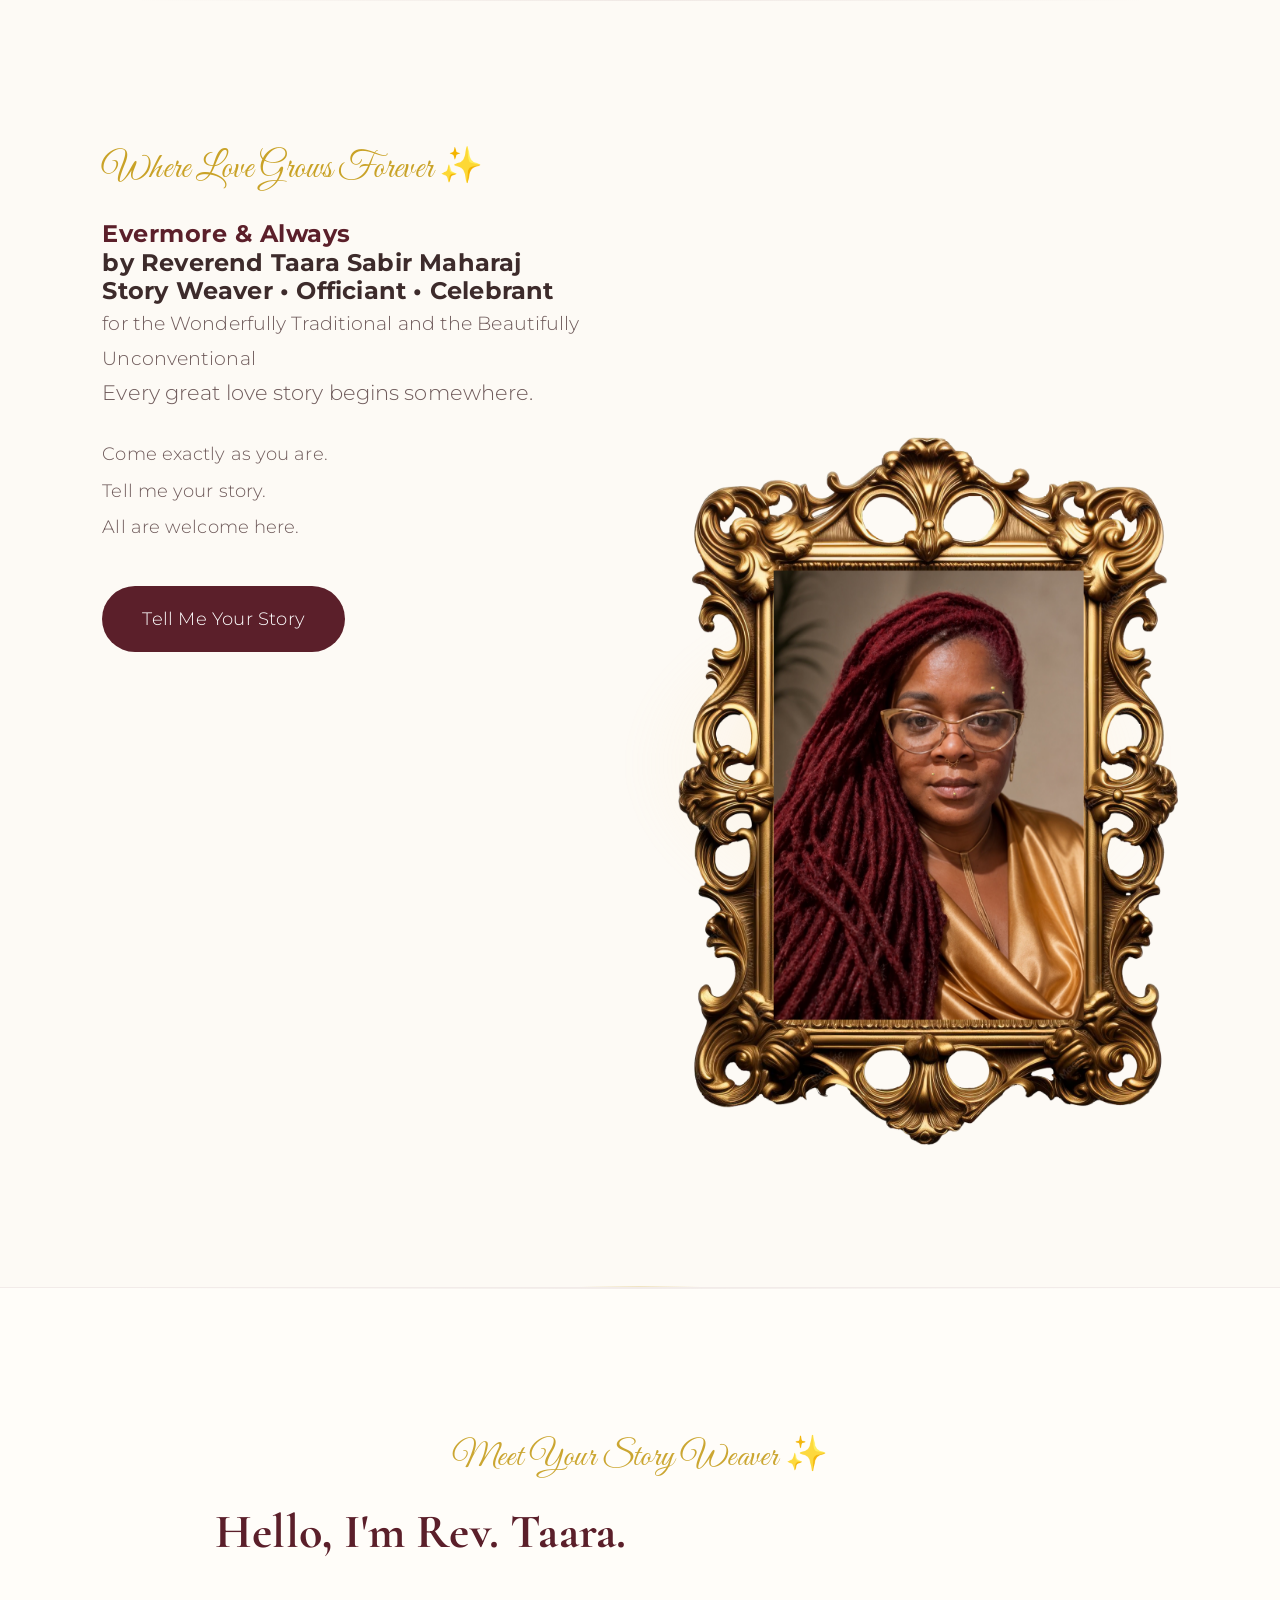
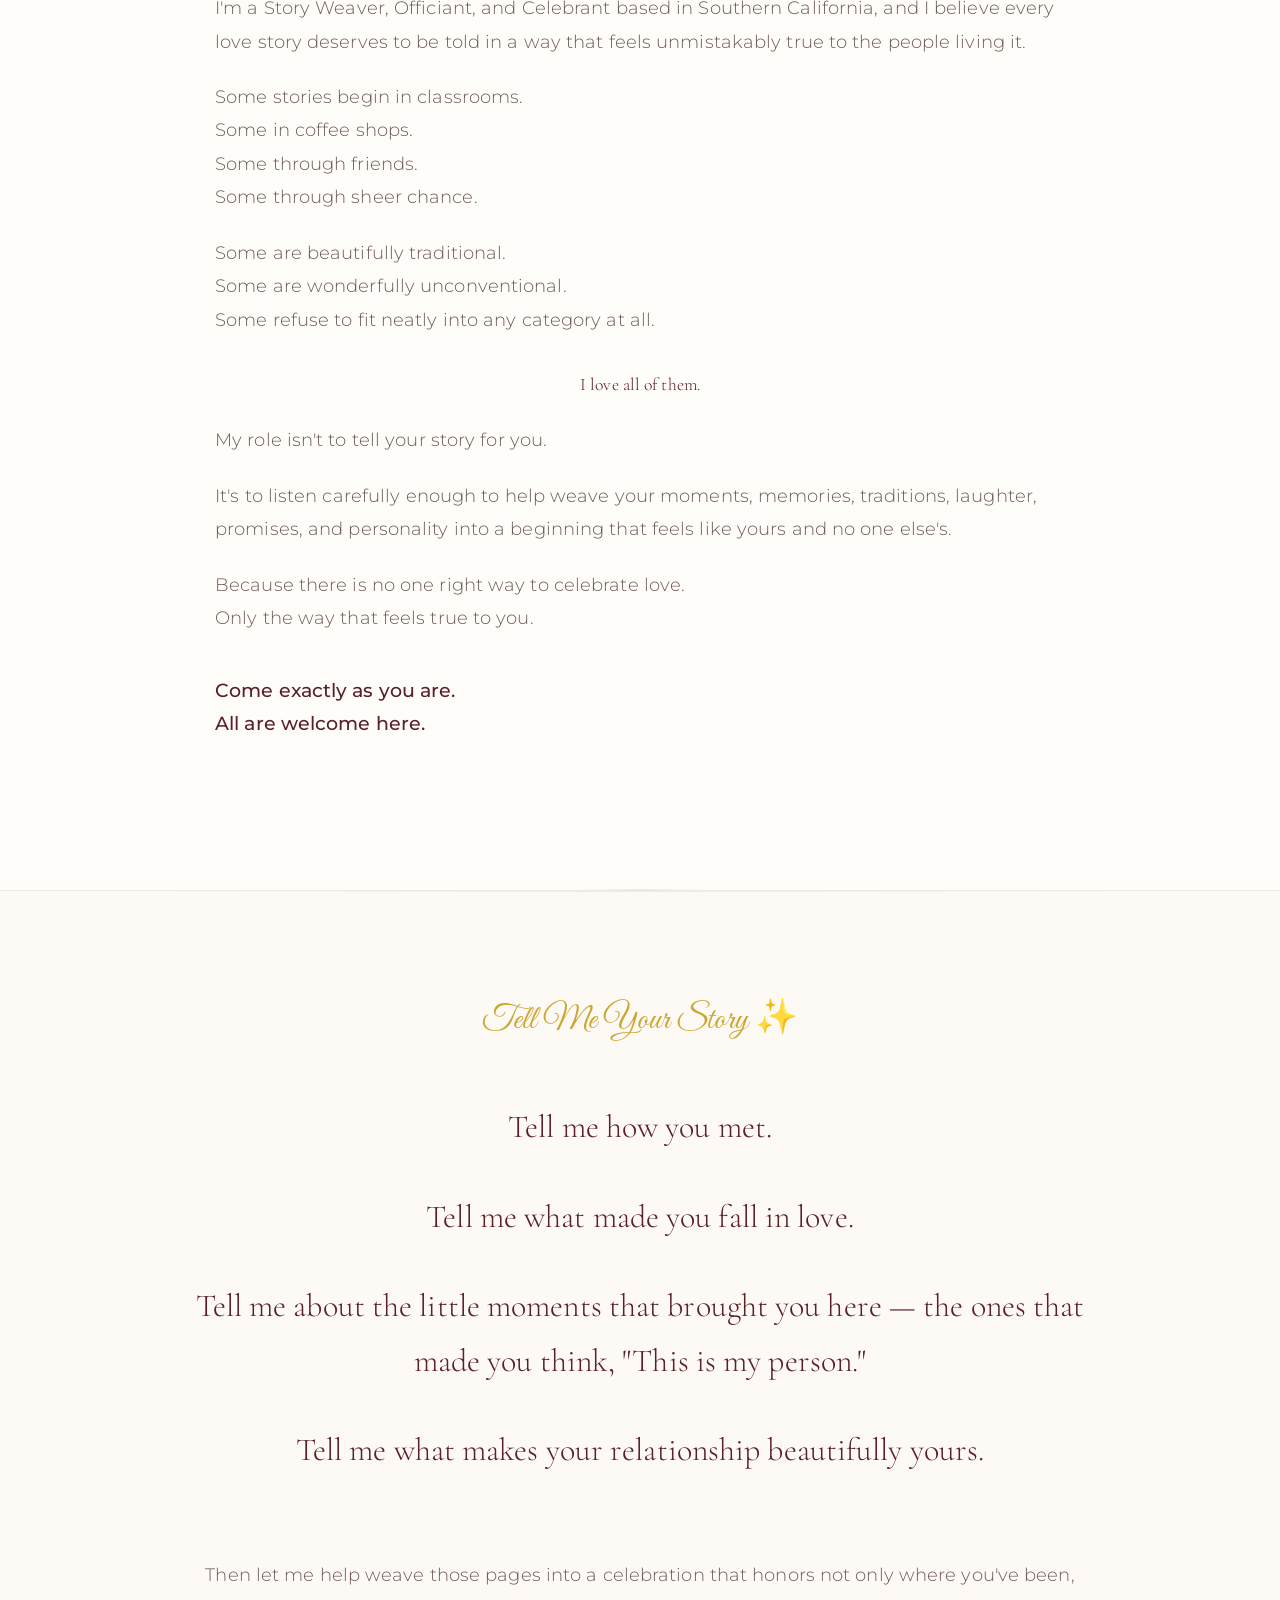
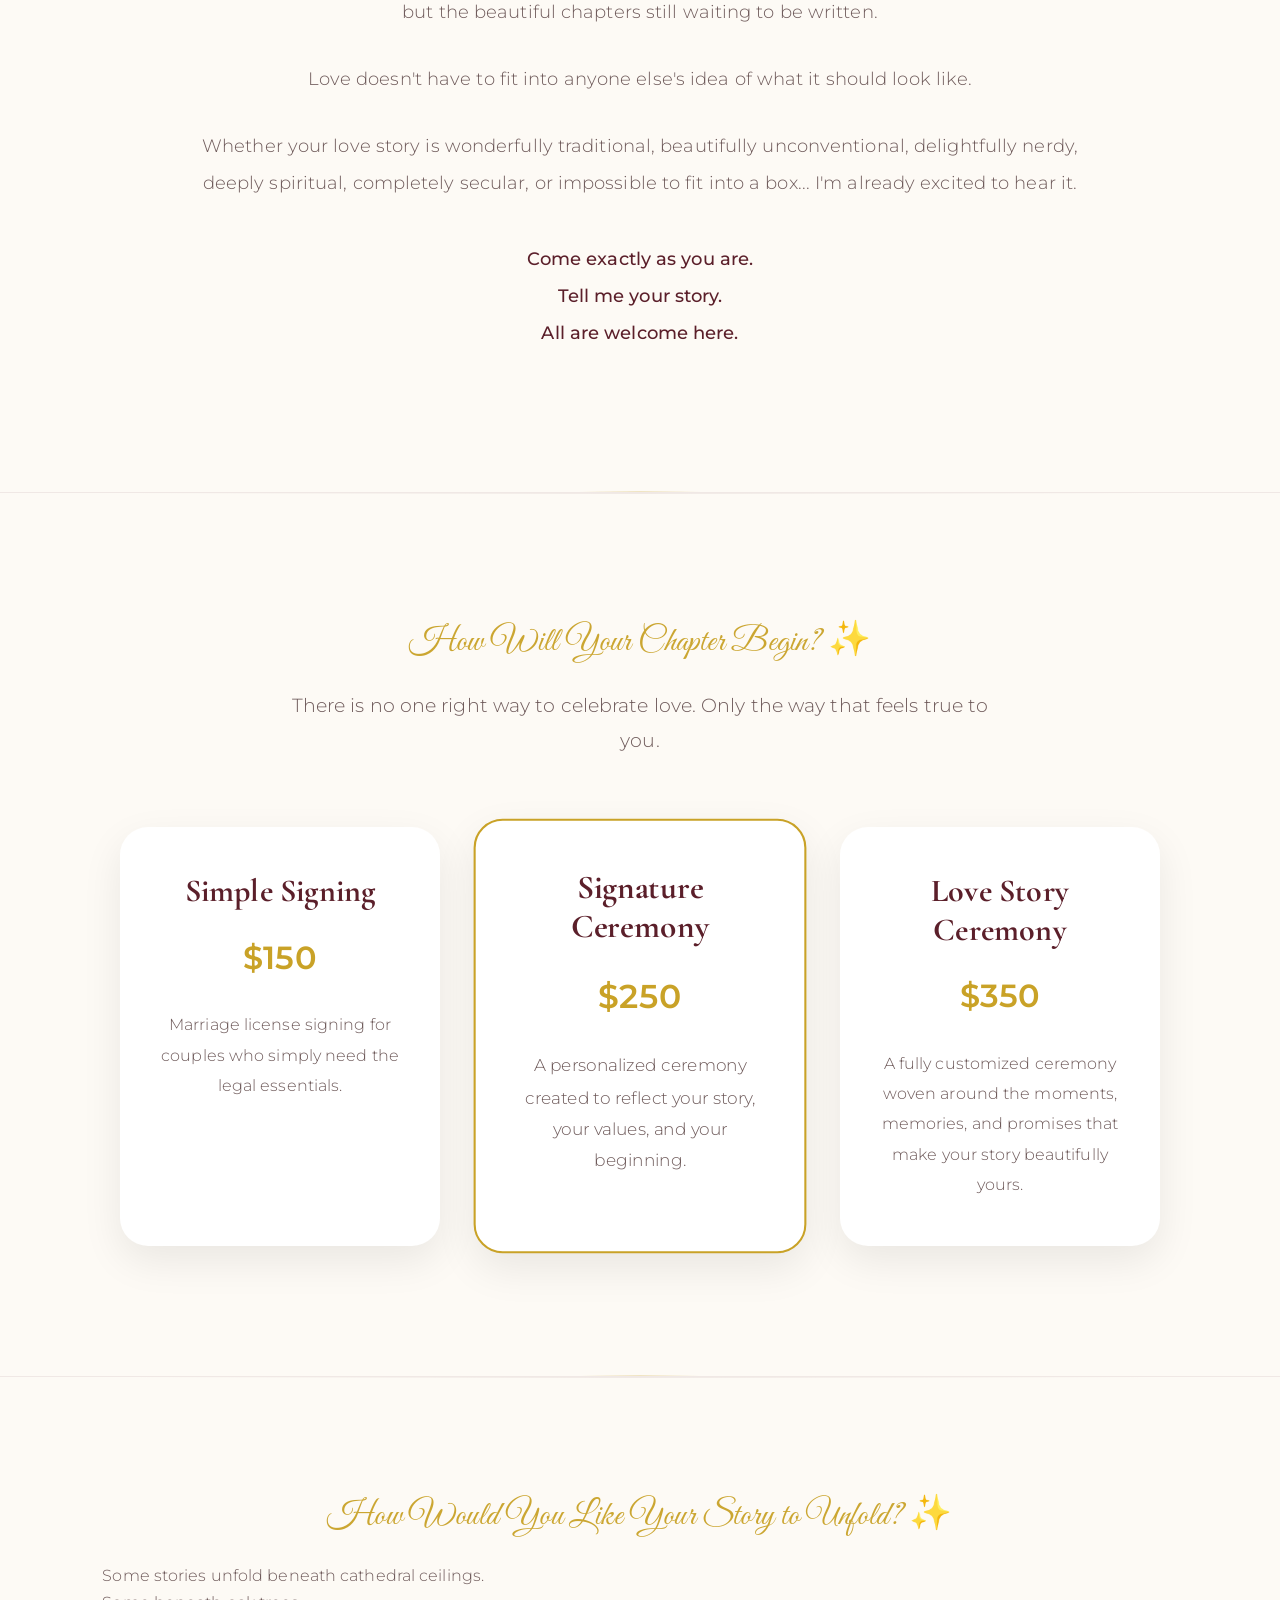
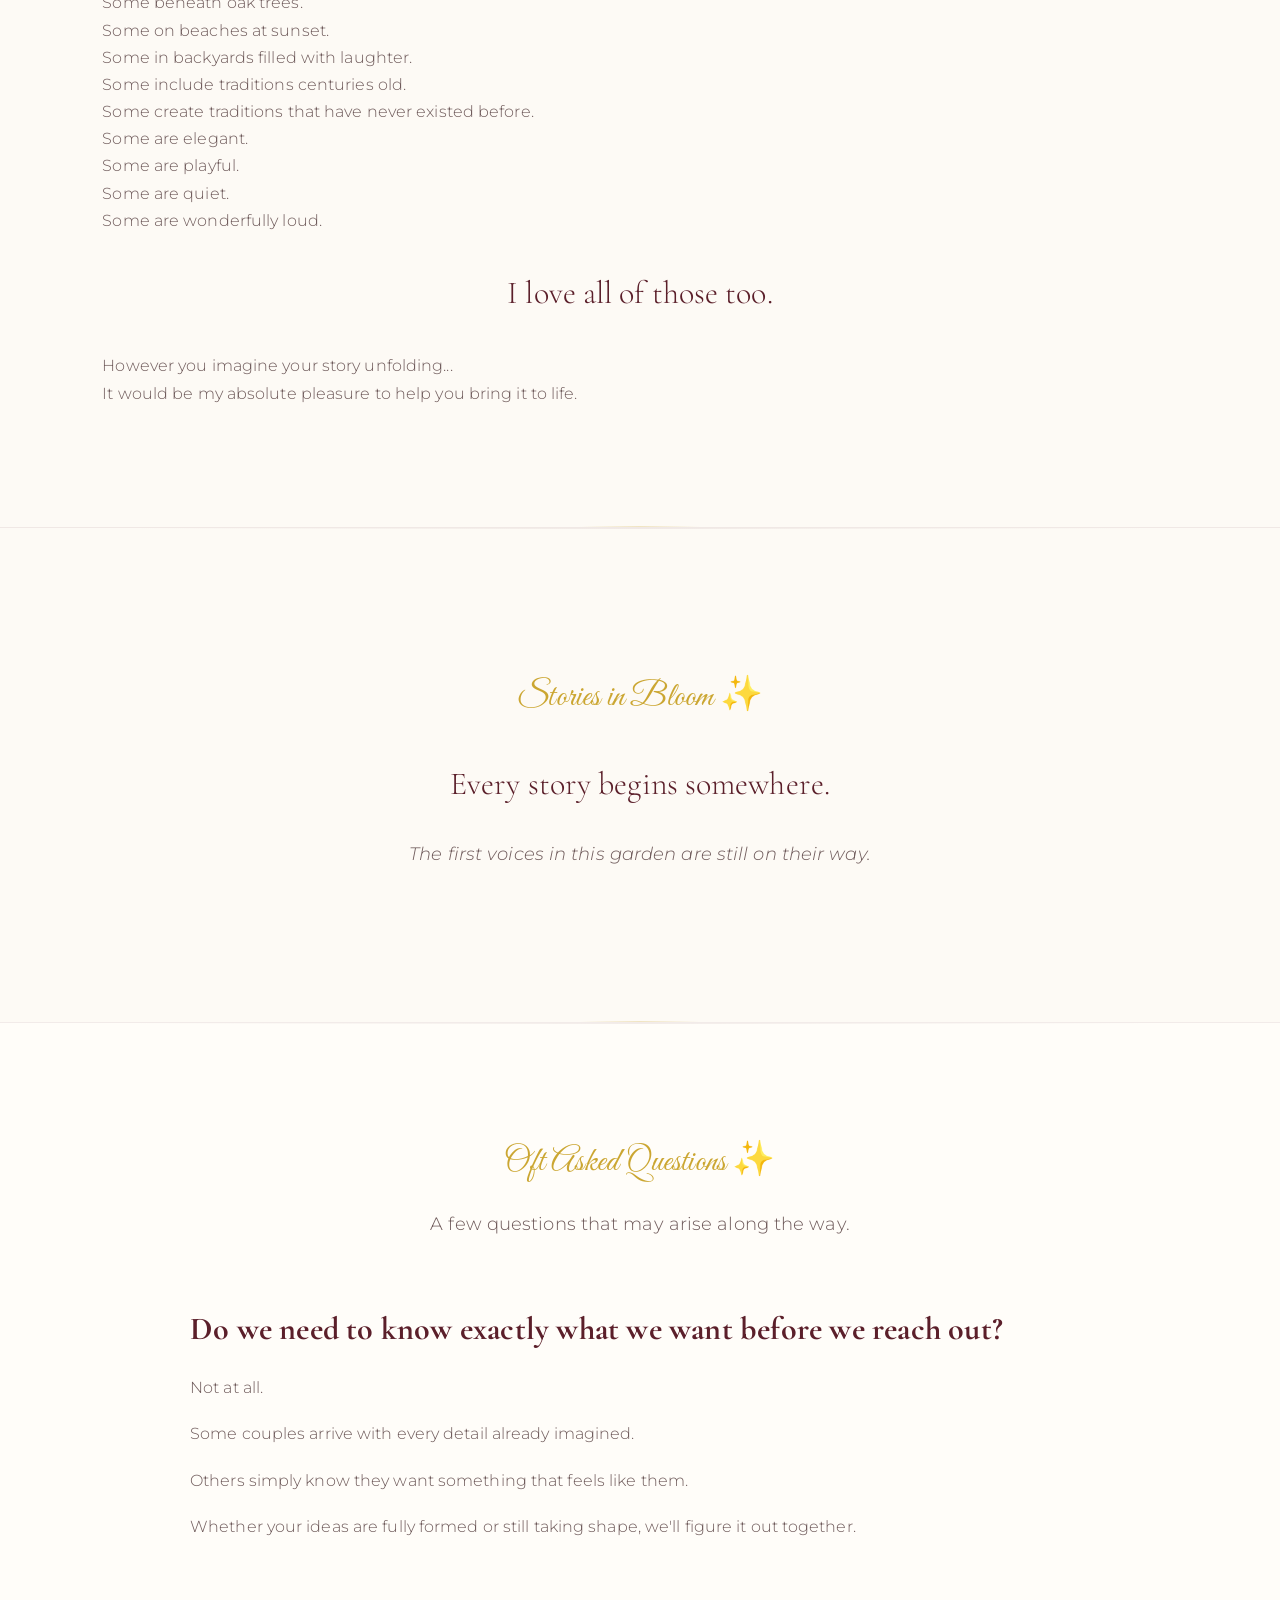
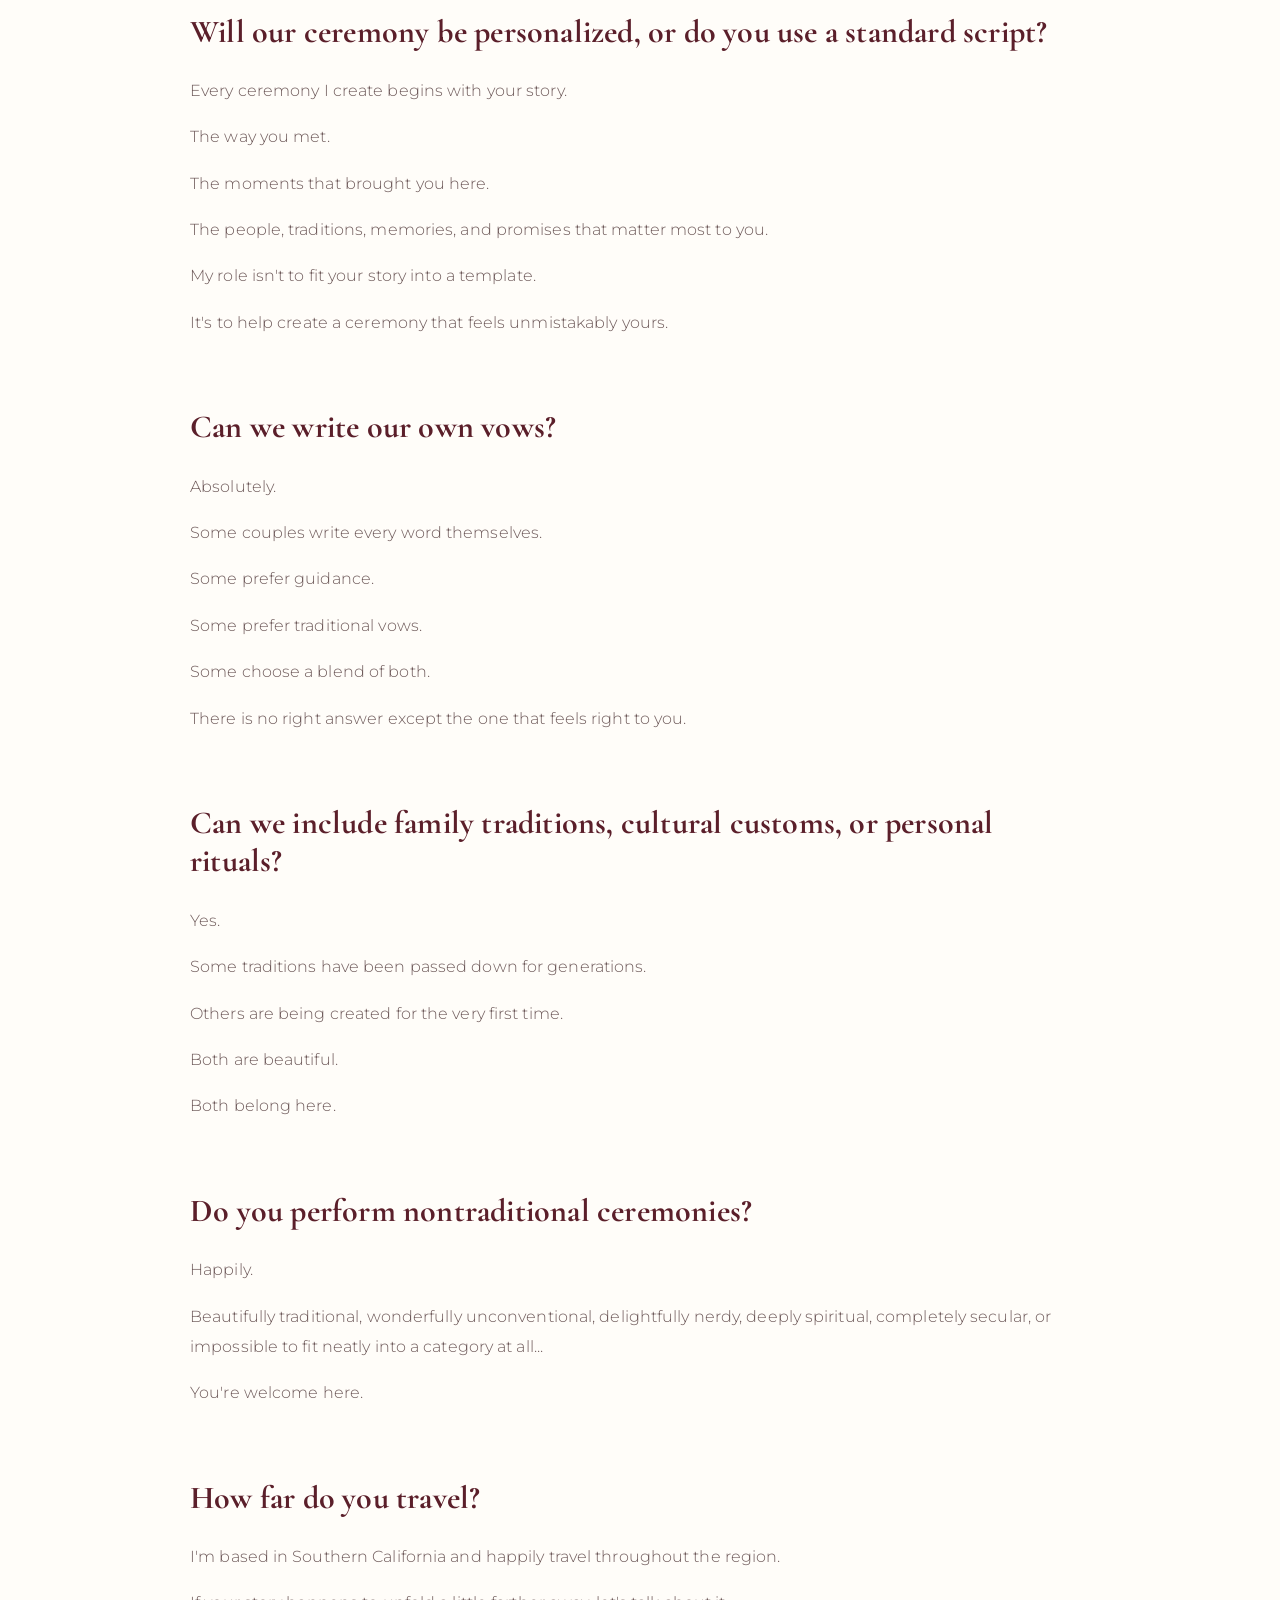
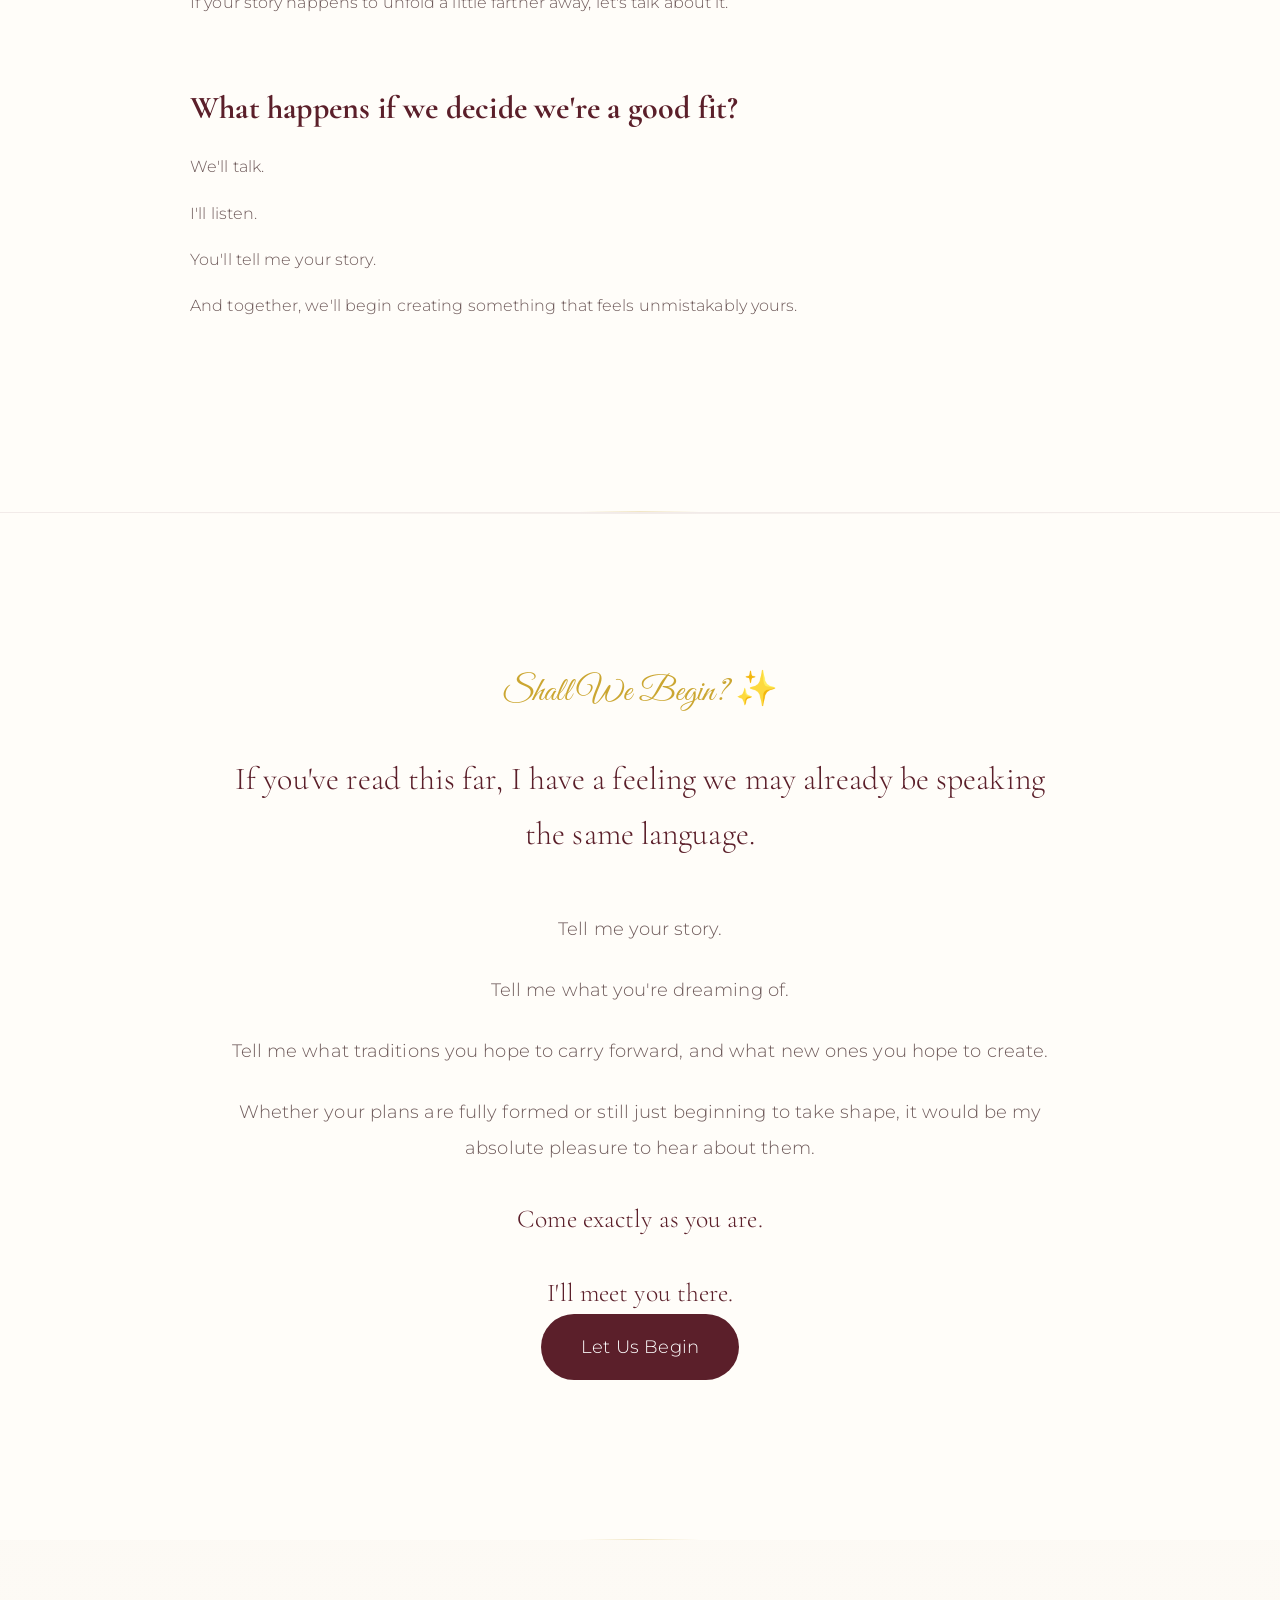
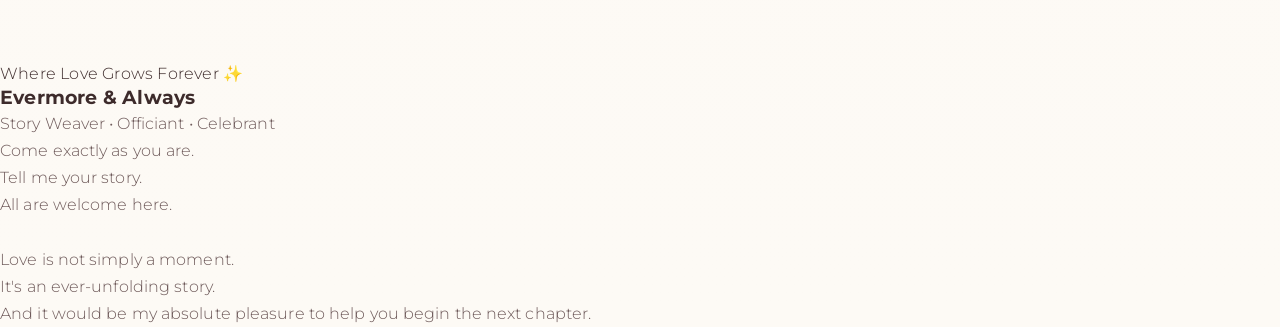
<file: index.html>
<!DOCTYPE html>
<html lang="en">
<head>

    <meta charset="UTF-8">
    <meta name="viewport" content="width=device-width, initial-scale=1.0">

    <title>Evermore & Always Ceremonies</title>

    <link rel="preconnect" href="https://fonts.googleapis.com">
    <link rel="preconnect" href="https://fonts.gstatic.com" crossorigin>

    <link href="https://fonts.googleapis.com/css2?family=Great+Vibes&family=Cormorant+Garamond:wght@300;400;500;600&family=Montserrat:wght@300;400;500;600&display=swap" rel="stylesheet">

    <link rel="stylesheet" href="style-v3.css">

</head>

<body>

    <!-- HERO -->
    <section id="hero">

    <div class="hero-content">

        <p class="hero-script">
            Where Love Grows Forever ✨
        </p>

        <h1>
            Evermore & Always
        </h1>

        <h2>
    by Reverend Taara Sabir Maharaj <br>
            Story Weaver • Officiant • Celebrant
</h2>
      
<p class="hero-subtitle">
    for the Wonderfully Traditional and the Beautifully Unconventional
</p>

        <p class="hero-intro">
            Every great love story begins somewhere.
        </p>

        <p class="hero-welcome">
            Come exactly as you are.<br>
            Tell me your story.<br>
            All are welcome here.
        </p>

<a href="#meet-taara" class="cta-button">
    Tell Me Your Story
</a>

    </div>

    <div class="hero-image">

        <img src="Master Portrait - Transparent.png" alt="Rev. Taara Sabir Maharaj">

    </div>

</section>

    <!-- MEET REV TAARA -->
    <section id="meet-taara">

    <div class="meet-container">
        
<div class="meet-text">
    
<p class="section-script">
    Meet Your Story Weaver ✨
</p>

<h2>
    Hello, I'm Rev. Taara.
</h2>

<p>
    I'm a Story Weaver, Officiant, and Celebrant based in Southern California,
    and I believe every love story deserves to be told in a way that feels unmistakably true to the people living it.
</p>

<p>
    Some stories begin in classrooms.<br>
    Some in coffee shops.<br>
    Some through friends.<br>
    Some through sheer chance.
</p>

<p>
    Some are beautifully traditional.<br>
    Some are wonderfully unconventional.<br>
    Some refuse to fit neatly into any category at all.
</p>

<p class="meet-highlight">
    I love all of them.
</p>

<p>
    My role isn't to tell your story for you.<br>
</p>

<p>
    It's to listen carefully enough to help weave your moments, memories, traditions, laughter, promises, and personality into a beginning that feels like yours and no one else's.
</p>

<p>
    Because there is no one right way to celebrate love.<br>
    Only the way that feels true to you.
</p>

    </div>
        
<p class="welcome-line">
    Come exactly as you are.<br>
    All are welcome here.
</p>

    </div>

</section>

    <!-- TELL ME YOUR STORY -->
    <section id="tell-your-story">

    <div class="story-container">

        <p class="section-script">
            Tell Me Your Story ✨
        </p>

        <div class="story-lines">

            <p class="story-line">Tell me how you met.</p>

            <p class="story-line">Tell me what made you fall in love.</p>

            <p class="story-line">
                Tell me about the little moments that brought you here —
                the ones that made you think,
                "This is my person."
            </p>

            <p class="story-line">
                Tell me what makes your relationship beautifully yours.
            </p>

        </div>

        <div class="story-text">

            <p>
                Then let me help weave those pages into a celebration that honors not only where you've been, but the beautiful chapters still waiting to be written.
            </p>

            <p>
                Love doesn't have to fit into anyone else's idea of what it should look like.
            </p>

            <p>
                Whether your love story is wonderfully traditional, beautifully unconventional, delightfully nerdy, deeply spiritual, completely secular, or impossible to fit into a box...
                I'm already excited to hear it.
            </p>

            <p class="welcome-line">
                Come exactly as you are.<br>
                Tell me your story.<br>
                All are welcome here.
            </p>

        </div>

    </div>

</section>

    <!-- HOW WILL YOUR CHAPTER BEGIN -->
    <section id="beginning">

    <div class="beginning-container">

        <p class="section-script">
            How Will Your Chapter Begin? ✨
        </p>

        <p class="beginning-intro">
            There is no one right way to celebrate love.
            Only the way that feels true to you.
        </p>

        <div class="package-cards">

            <div class="package-card">

                <h3>Simple Signing</h3>

                <div class="price">$150</div>

                <p>
                    Marriage license signing for couples who simply need the legal essentials.
                </p>

            </div>

            <div class="package-card featured">

                <h3>Signature Ceremony</h3>

                <div class="price">$250</div>

                <p>
                    A personalized ceremony created to reflect your story, your values, and your beginning.
                </p>

            </div>

            <div class="package-card">

                <h3>Love Story Ceremony</h3>

                <div class="price">$350</div>

                <p>
                    A fully customized ceremony woven around the moments, memories, and promises that make your story beautifully yours.
                </p>

            </div>

        </div>

    </div>

</section>

    <section id="story-unfold">

    <div class="unfold-container">

        <p class="section-script">
            How Would You Like Your Story to Unfold? ✨
        </p>

        <div class="unfold-text">

            <p>
                Some stories unfold beneath cathedral ceilings.
            </p>

            <p>
                Some beneath oak trees.
            </p>

            <p>
                Some on beaches at sunset.
            </p>

            <p>
                Some in backyards filled with laughter.
            </p>

            <p>
                Some include traditions centuries old.
            </p>

            <p>
                Some create traditions that have never existed before.
            </p>

            <p>
                Some are elegant.
            </p>

            <p>
                Some are playful.
            </p>

            <p>
                Some are quiet.
            </p>

            <p>
                Some are wonderfully loud.
            </p>

            <p class="meet-highlight">
                I love all of those too.
            </p>

            <p class="unfold-closing">
                However you imagine your story unfolding...
            </p>

            <p class="unfold-closing">
                It would be my absolute pleasure to help you bring it to life.
            </p>

        </div>

    </div>

</section>

    <!-- STORIES IN BLOOM -->
    <section id="stories-in-bloom">

    <div class="bloom-container">

        <p class="section-script">
            Stories in Bloom ✨
        </p>

        <p class="bloom-opening">
            Every story begins somewhere.
        </p>

        <p class="bloom-text">
            The first voices in this garden are still on their way.
        </p>

    </div>

</section>

    <!-- QUESTIONS ALONG THE WAY -->
   <section id="faq">

    <div class="faq-container">

        <p class="section-script">
            Oft Asked Questions ✨
        </p>

        <p class="faq-intro">
            A few questions that may arise along the way.
        </p>

        <div class="faq-item">
            <h3>Do we need to know exactly what we want before we reach out?</h3>

            <p>
                Not at all.
            </p>

            <p>
                Some couples arrive with every detail already imagined.
            </p>

            <p>
                Others simply know they want something that feels like them.
            </p>

            <p>
                Whether your ideas are fully formed or still taking shape, we'll figure it out together.
            </p>
        </div>

        <div class="faq-item">
            <h3>Will our ceremony be personalized, or do you use a standard script?</h3>

            <p>
                Every ceremony I create begins with your story.
            </p>

            <p>
                The way you met.
            </p>

            <p>
                The moments that brought you here.
            </p>

            <p>
                The people, traditions, memories, and promises that matter most to you.
            </p>

            <p>
                My role isn't to fit your story into a template.
            </p>

            <p>
                It's to help create a ceremony that feels unmistakably yours.
            </p>
        </div>

        <div class="faq-item">
            <h3>Can we write our own vows?</h3>

            <p>
                Absolutely.
            </p>

            <p>
                Some couples write every word themselves.
            </p>

            <p>
                Some prefer guidance.
            </p>

            <p>
                Some prefer traditional vows.
            </p>

            <p>
                Some choose a blend of both.
            </p>

            <p>
                There is no right answer except the one that feels right to you.
            </p>
        </div>

        <div class="faq-item">
            <h3>Can we include family traditions, cultural customs, or personal rituals?</h3>

            <p>
                Yes.
            </p>

            <p>
                Some traditions have been passed down for generations.
            </p>

            <p>
                Others are being created for the very first time.
            </p>

            <p>
                Both are beautiful.
            </p>

            <p>
                Both belong here.
            </p>
        </div>

        <div class="faq-item">
            <h3>Do you perform nontraditional ceremonies?</h3>

            <p>
                Happily.
            </p>

            <p>
                Beautifully traditional, wonderfully unconventional, delightfully nerdy, deeply spiritual, completely secular, or impossible to fit neatly into a category at all...
            </p>

            <p>
                You're welcome here.
            </p>
        </div>

        <div class="faq-item">
            <h3>How far do you travel?</h3>

            <p>
                I'm based in Southern California and happily travel throughout the region.
            </p>

            <p>
                If your story happens to unfold a little farther away, let's talk about it.
            </p>
        </div>

        <div class="faq-item">
            <h3>What happens if we decide we're a good fit?</h3>

            <p>
                We'll talk.
            </p>

            <p>
                I'll listen.
            </p>

            <p>
                You'll tell me your story.
            </p>

            <p>
                And together, we'll begin creating something that feels unmistakably yours.
            </p>
        </div>

    </div>

</section>

    <!-- LET'S BEGIN -->
    <section id="contact">

    <div class="contact-container">

        <p class="section-script">
            Shall We Begin? ✨
        </p>
        <p class="contact-opening">
            If you've read this far, I have a feeling we may already be speaking the same language.
        </p>

        <p class="contact-text">
            Tell me your story.
        </p>

        <p class="contact-text">
            Tell me what you're dreaming of.
        </p>

        <p class="contact-text">
            Tell me what traditions you hope to carry forward,
            and what new ones you hope to create.
        </p>

        <p class="contact-text">
            Whether your plans are fully formed or still just beginning to take shape,
            it would be my absolute pleasure to hear about them.
        </p>

        <p class="contact-closing">
            Come exactly as you are.
        </p>

        <p class="contact-closing">
            I'll meet you there.
        </p>

<a href="mailto:you@email.com" class="cta-button">
    Let Us Begin
</a>
    </div>

</section>

    <!-- FOOTER -->
    <footer>

    <div class="footer-script">
        Where Love Grows Forever ✨
    </div>

    <h3>
        Evermore & Always
    </h3>

    <p>
        Story Weaver • Officiant • Celebrant
    </p>

    <p>
        Come exactly as you are.
    </p>

    <p>
        Tell me your story.
    </p>

    <p>
        All are welcome here.
    </p>

    <br>

    <p class="footer-closing">
        Love is not simply a moment.
    </p>

    <p class="footer-closing">
        It's an ever-unfolding story.
    </p>

    <p class="footer-closing">
        And it would be my absolute pleasure to help you begin the next chapter.
    </p>

</footer>
<script>
document.addEventListener("DOMContentLoaded", function () {

    const elements = document.querySelectorAll(".reveal");

    const observer = new IntersectionObserver((entries) => {
        entries.forEach(entry => {
            if (entry.isIntersecting) {
                entry.target.classList.add("visible");
            }
        });
    }, {
        threshold: 0.15
    });

    elements.forEach(el => observer.observe(el));

});
</script>
   <script>
const sections = document.querySelectorAll('section');

const observer = new IntersectionObserver(entries => {
  entries.forEach(entry => {
    if (entry.isIntersecting) {
      // Add visible class to the section itself
      entry.target.classList.add('visible');

      // Stagger each child inside the section
      const children = Array.from(entry.target.children);
      children.forEach((child, index) => {
        child.style.opacity = 0;
        child.style.transform = 'translateY(15px)';
        child.style.transition = `opacity 0.8s ease-out ${index * 0.14}s, transform 0.8s ease-out ${index * 0.14}s`;
        requestAnimationFrame(() => {
          child.style.opacity = 1;
          child.style.transform = 'translateY(0)';
        });
      });

      observer.unobserve(entry.target); // animate only once
    }
  });
}, {
  threshold: 0.1
});

sections.forEach(section => {
  observer.observe(section);
});
</script>

    <script>
const sections = document.querySelectorAll('section');

const observer = new IntersectionObserver(entries => {
  entries.forEach(entry => {
    if (entry.isIntersecting) {
      entry.target.classList.add('visible');

      const children = Array.from(entry.target.children);
      children.forEach((child, index) => {
        child.style.opacity = 0;
        child.style.transform = 'translateY(15px)';
        child.style.transition =
          `opacity 0.8s ease-out ${index * 0.14}s, transform 0.8s ease-out ${index * 0.14}s`;

        requestAnimationFrame(() => {
          child.style.opacity = 1;
          child.style.transform = 'translateY(0)';
        });
      });

      observer.unobserve(entry.target);
    }
  });
}, {
  threshold: 0.1
});

sections.forEach(section => observer.observe(section));
</script>

</body>
</html>
</file>
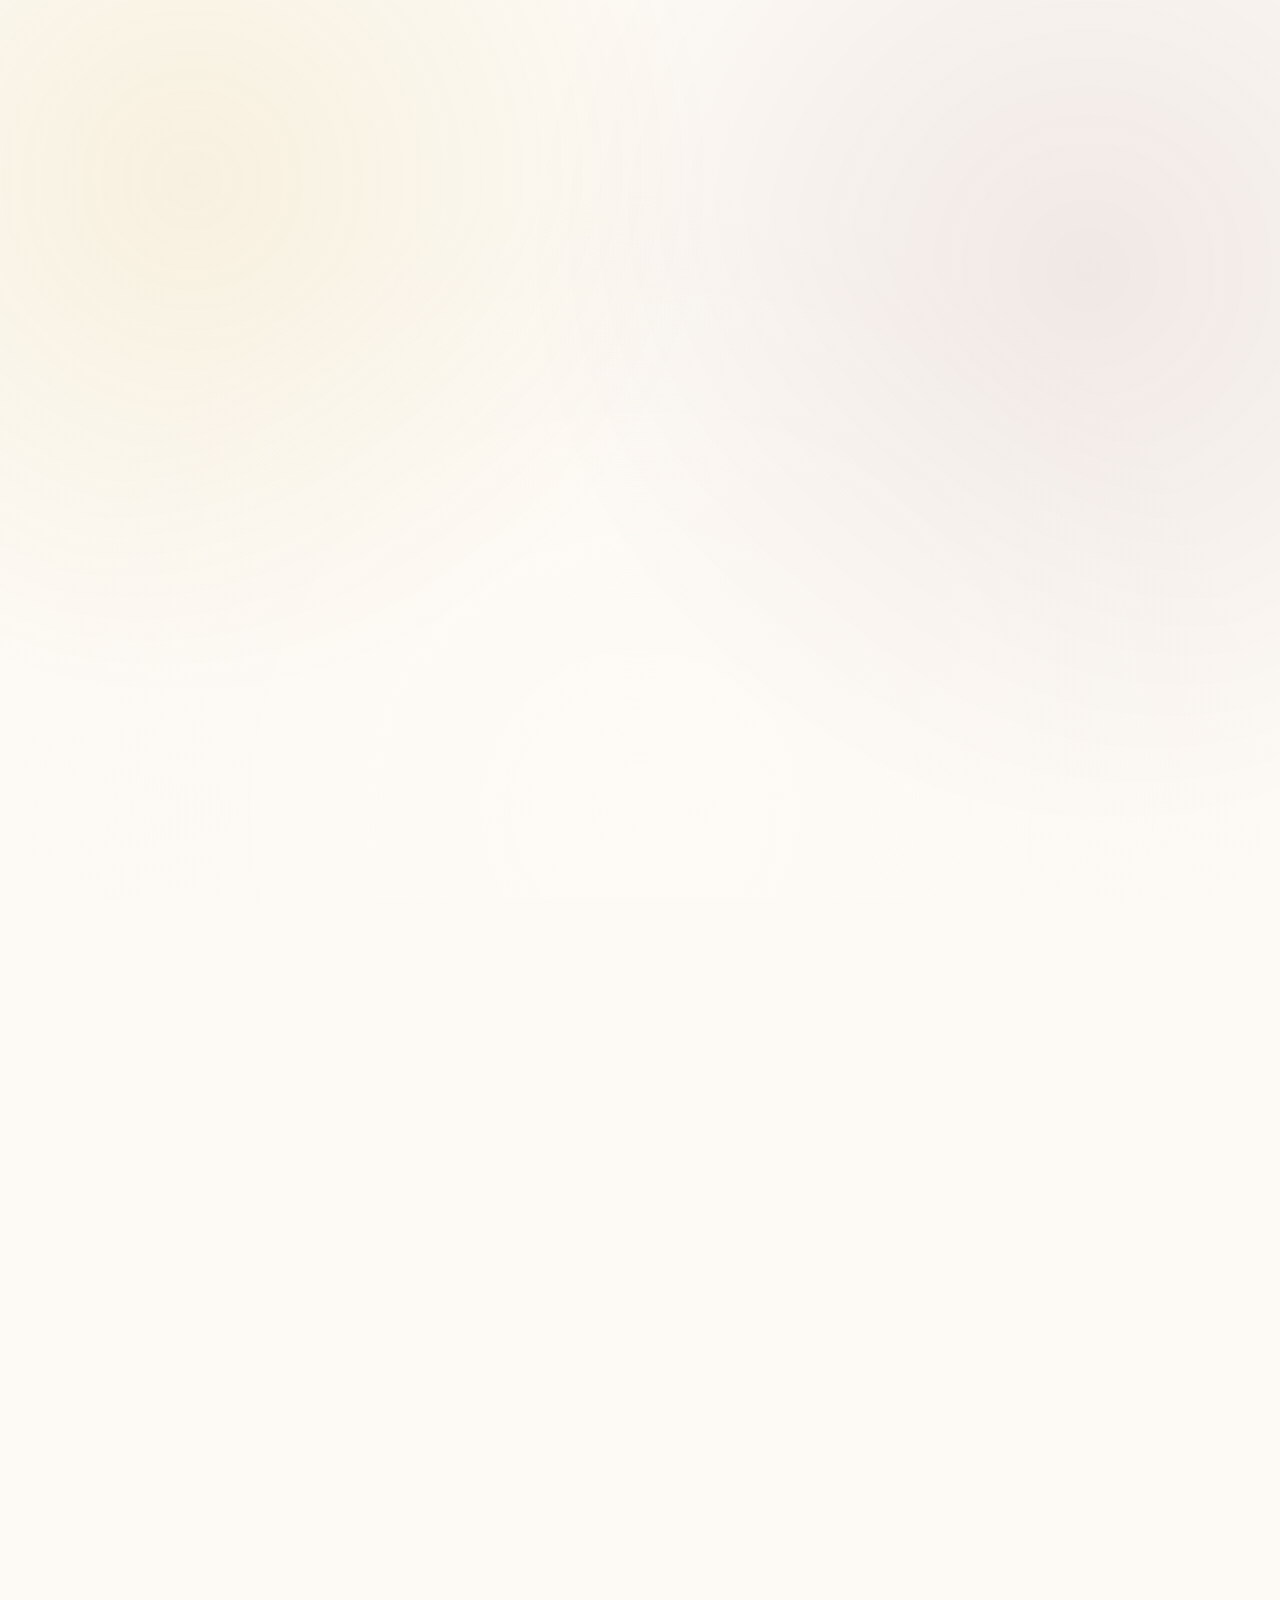
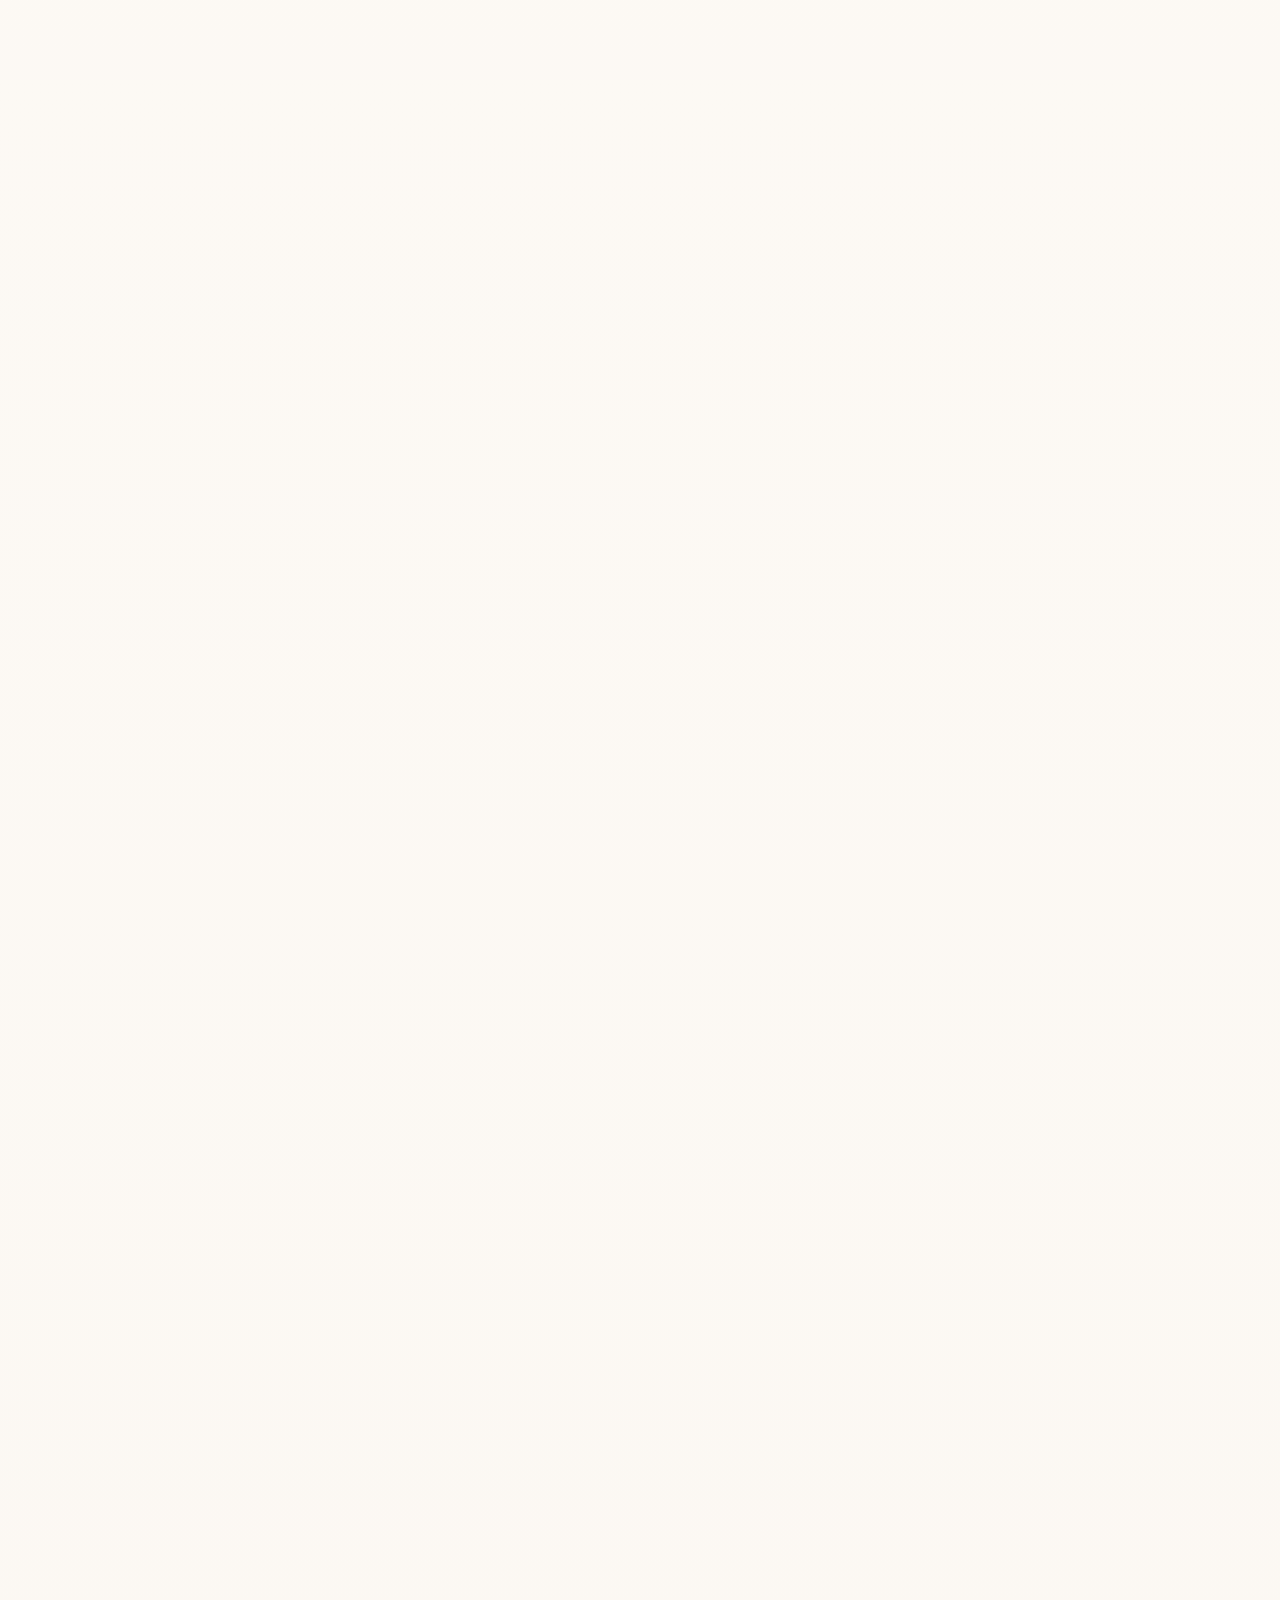
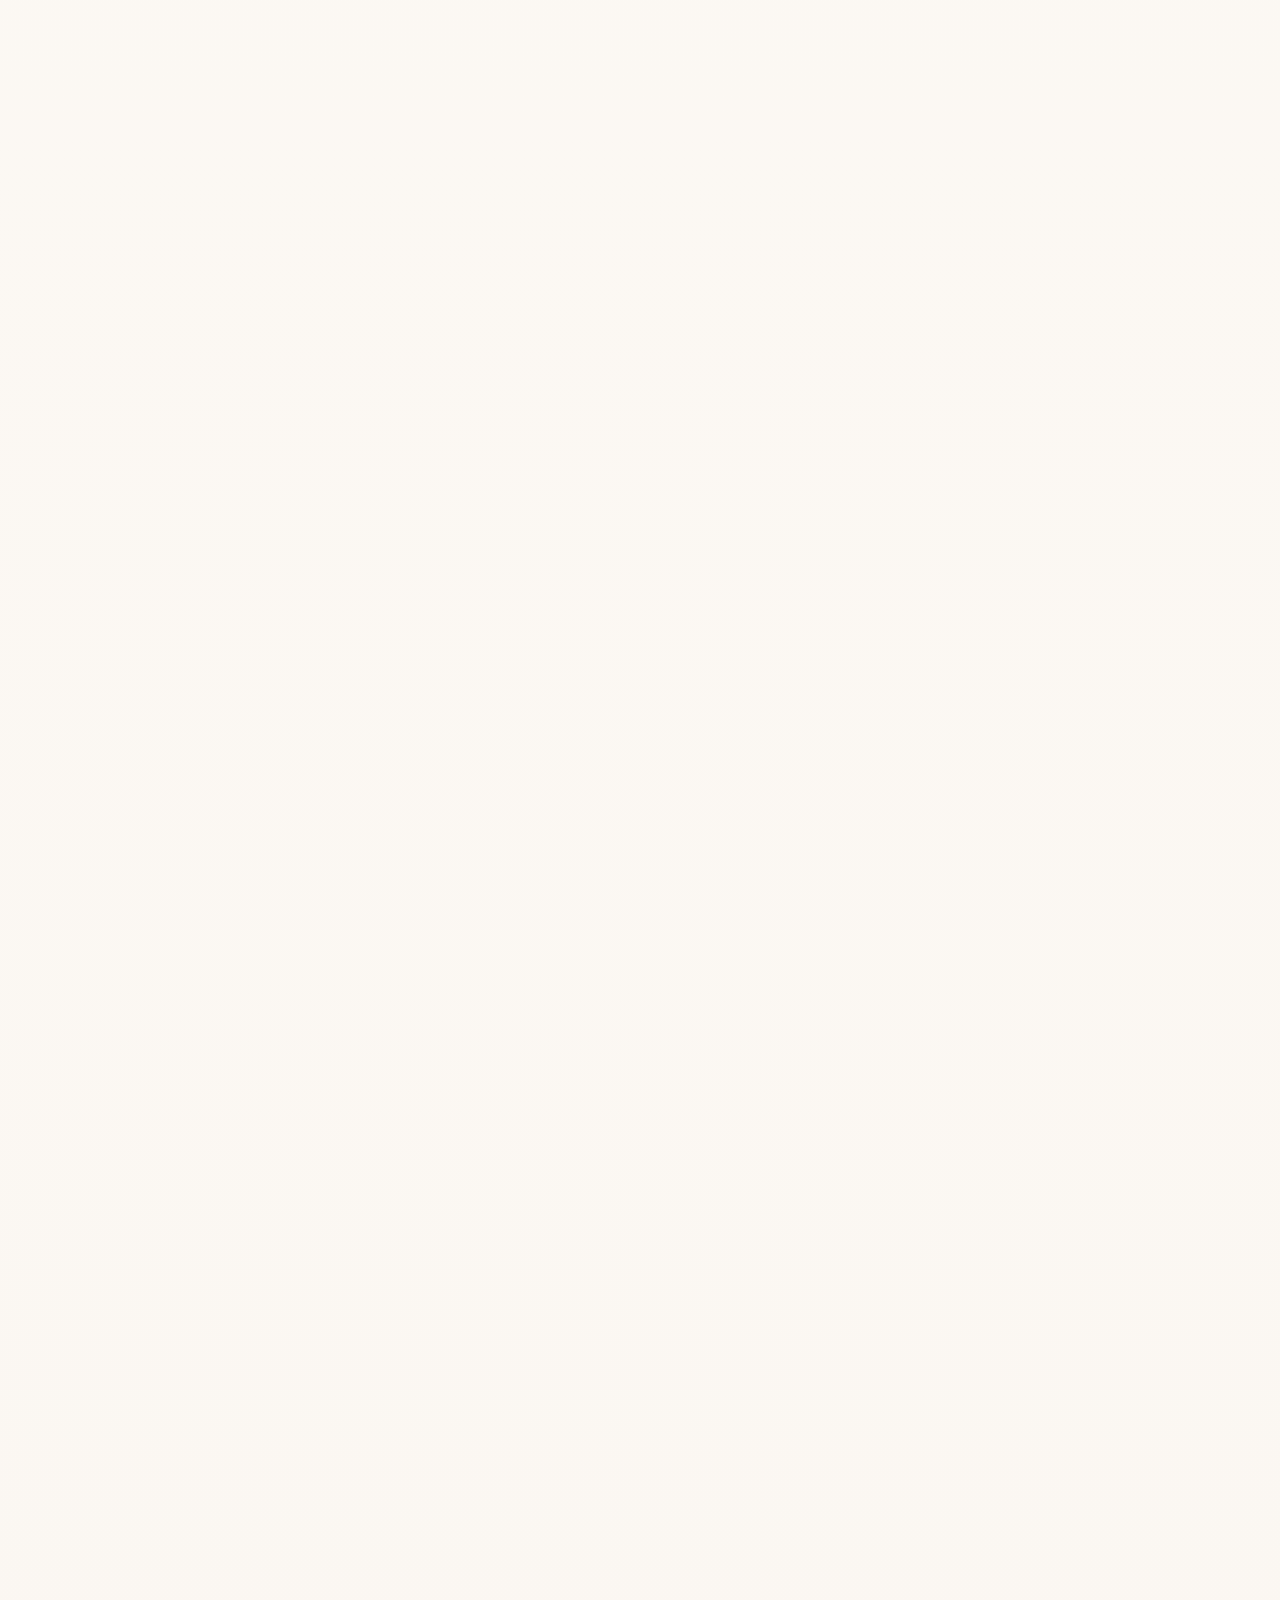
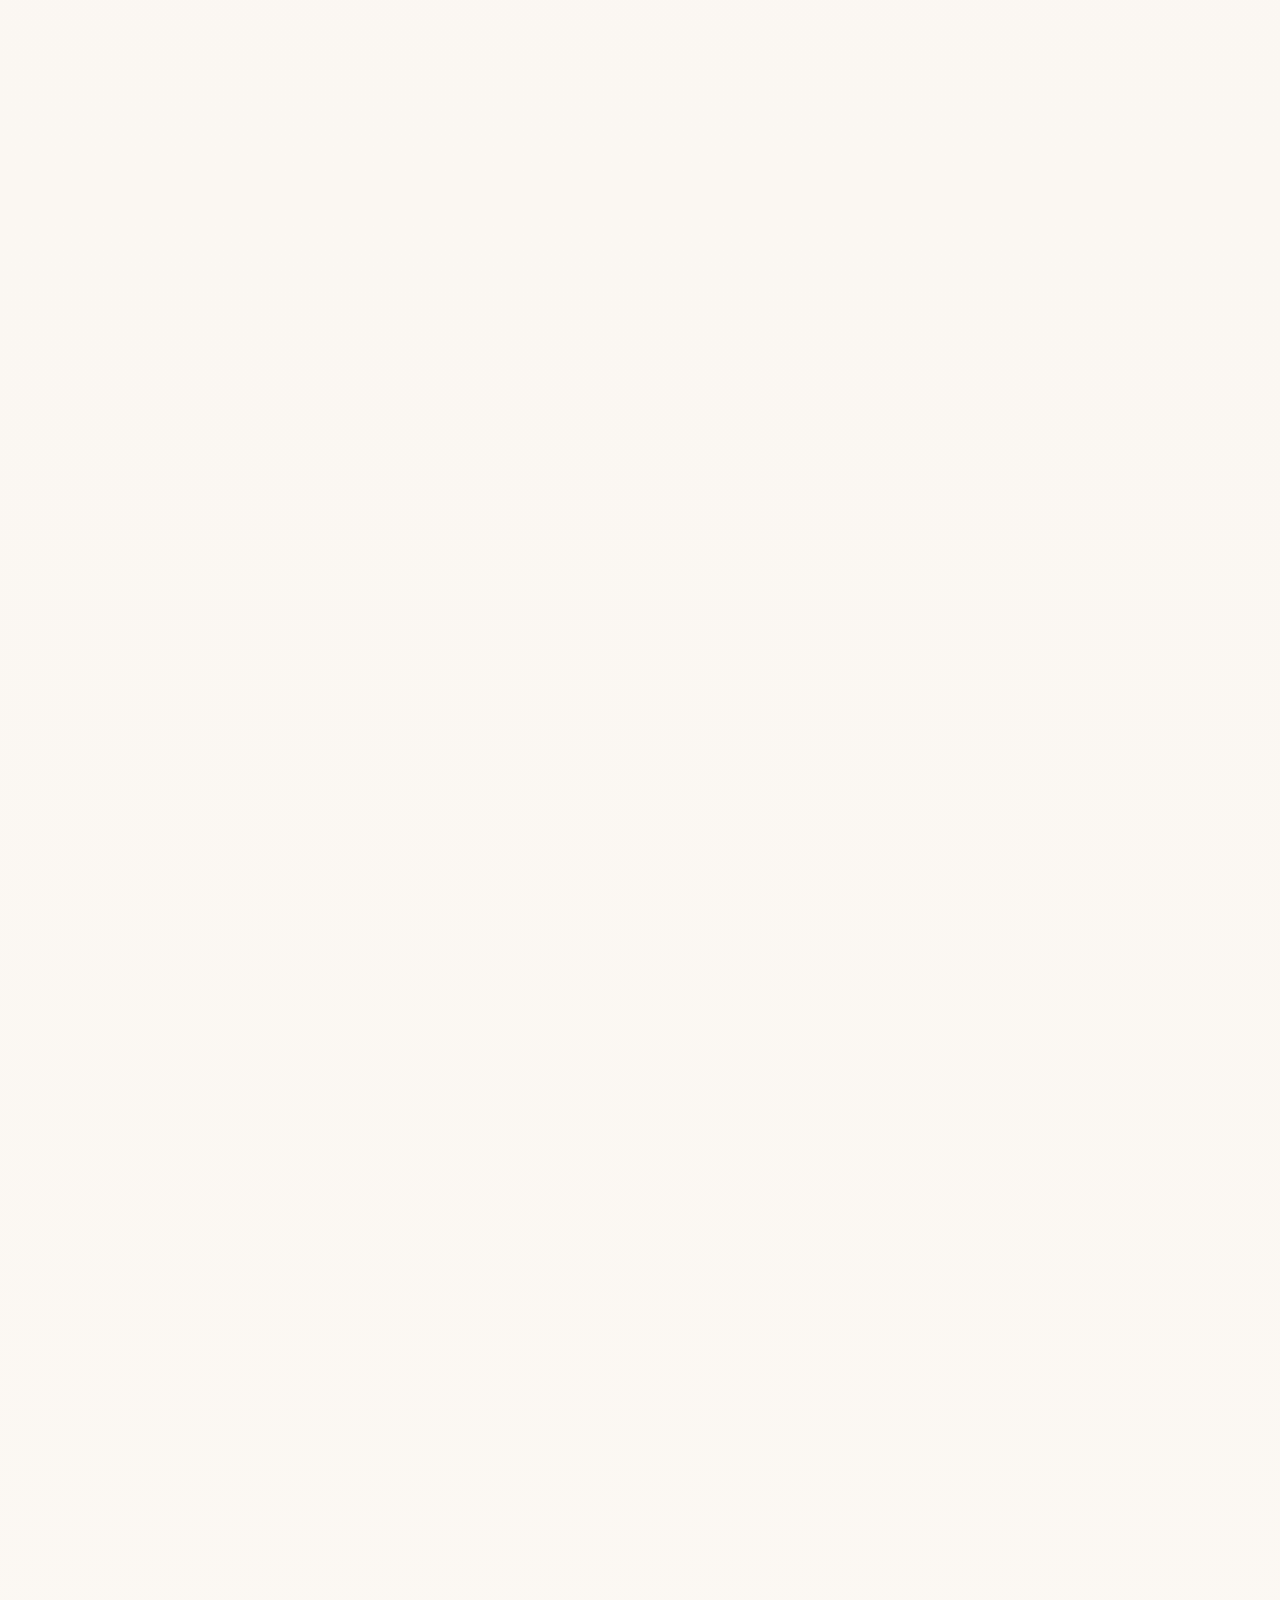
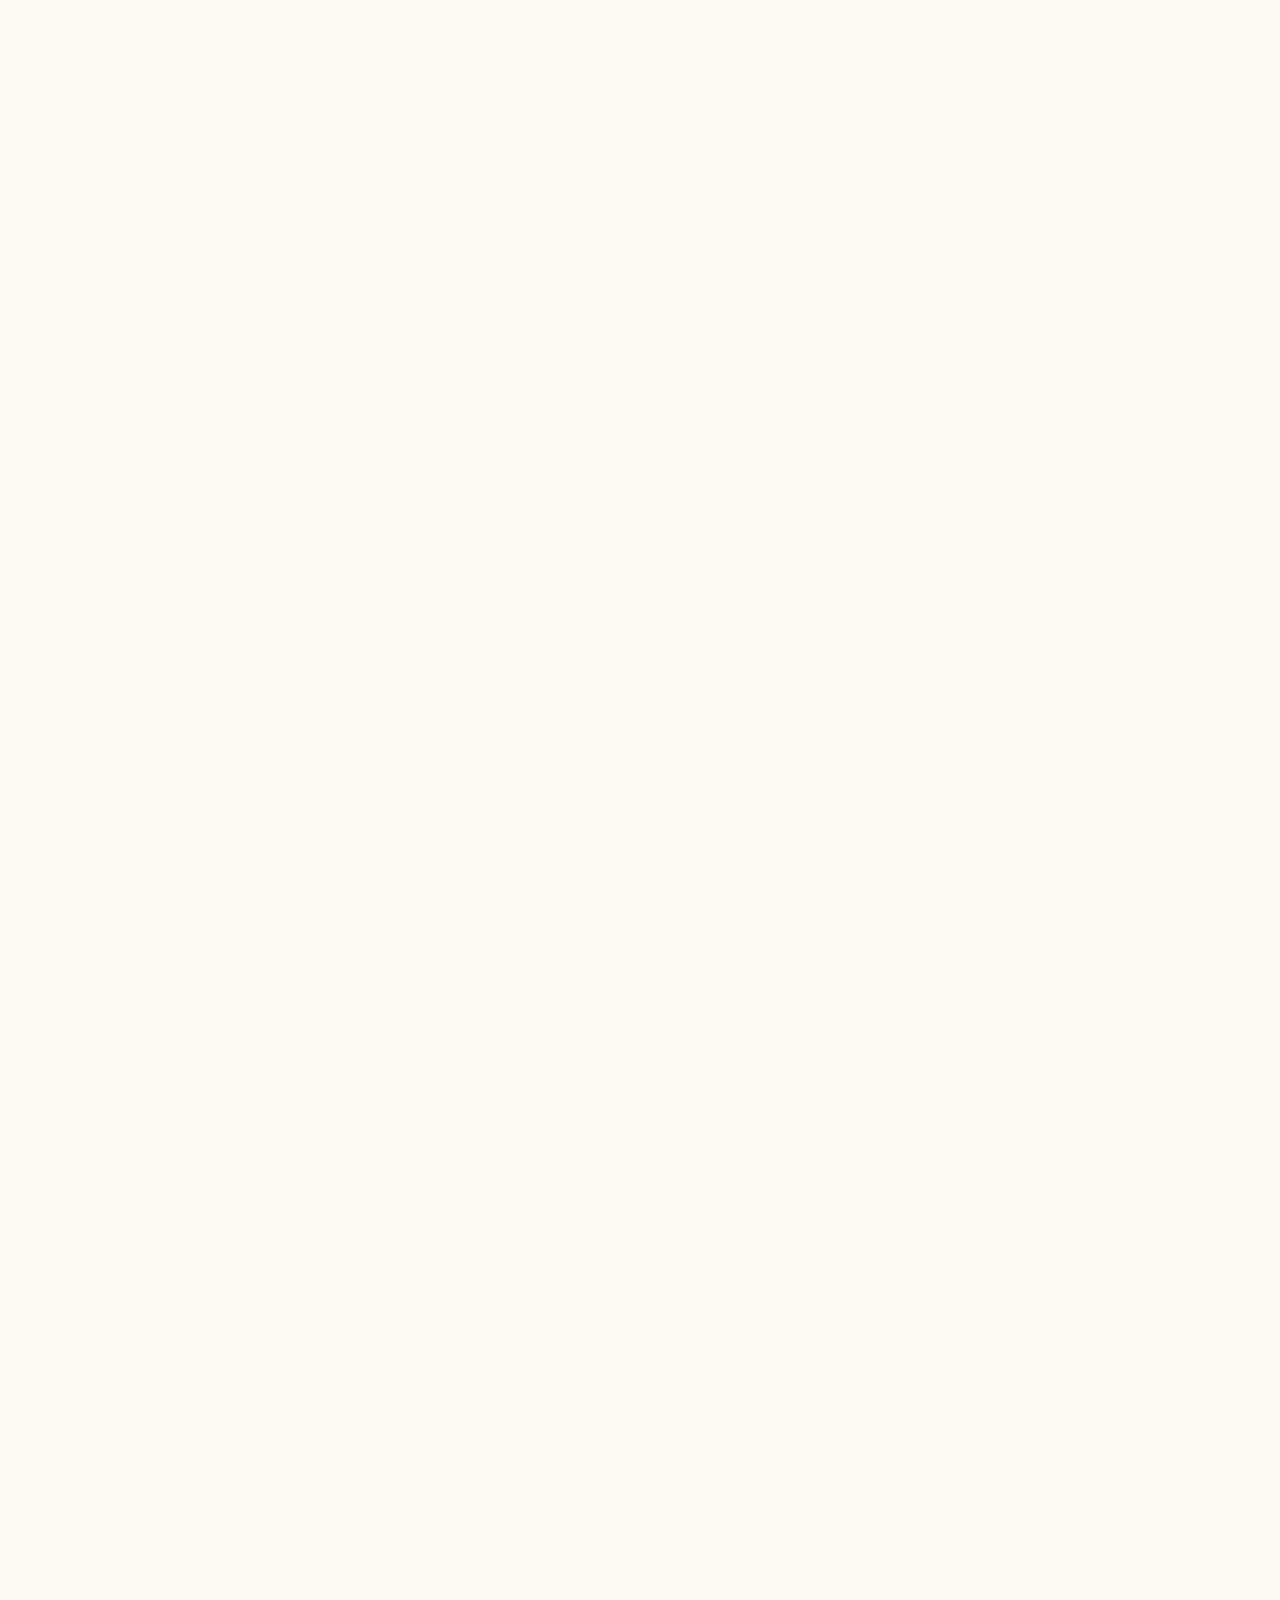
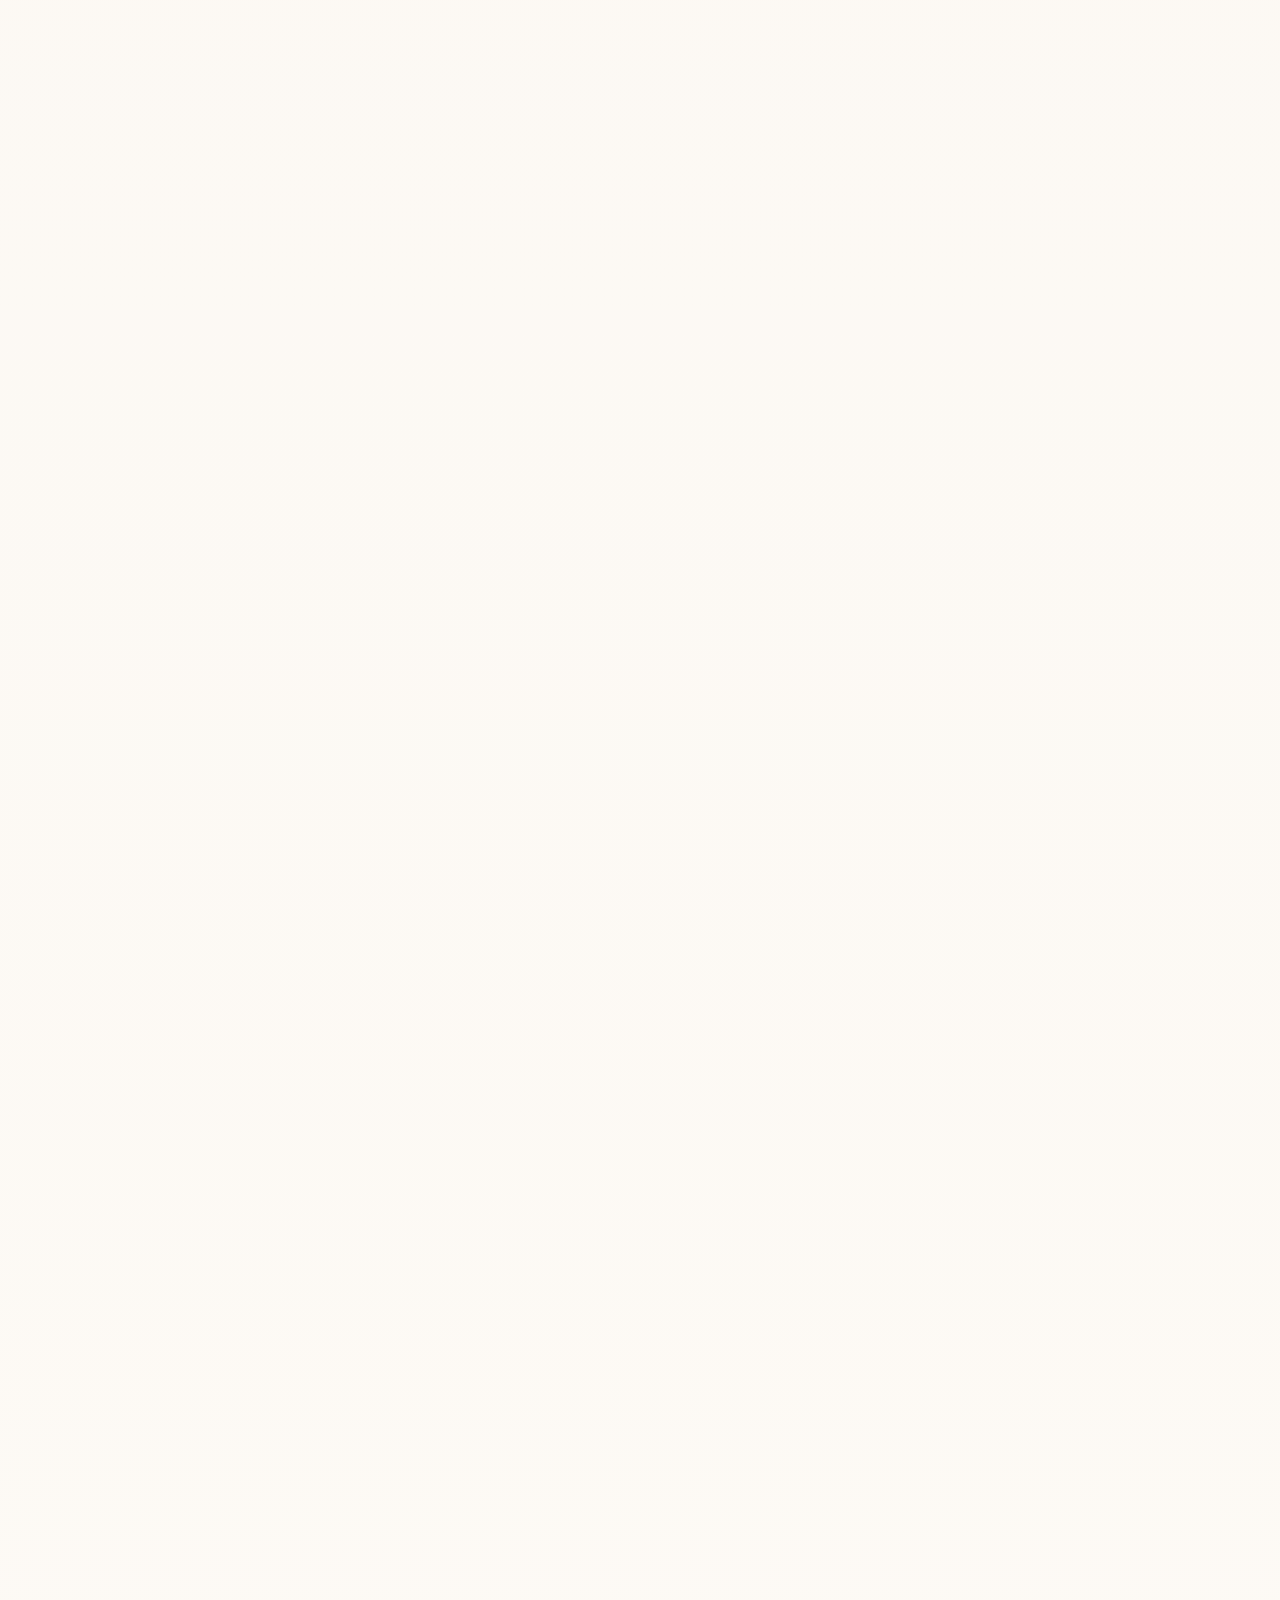
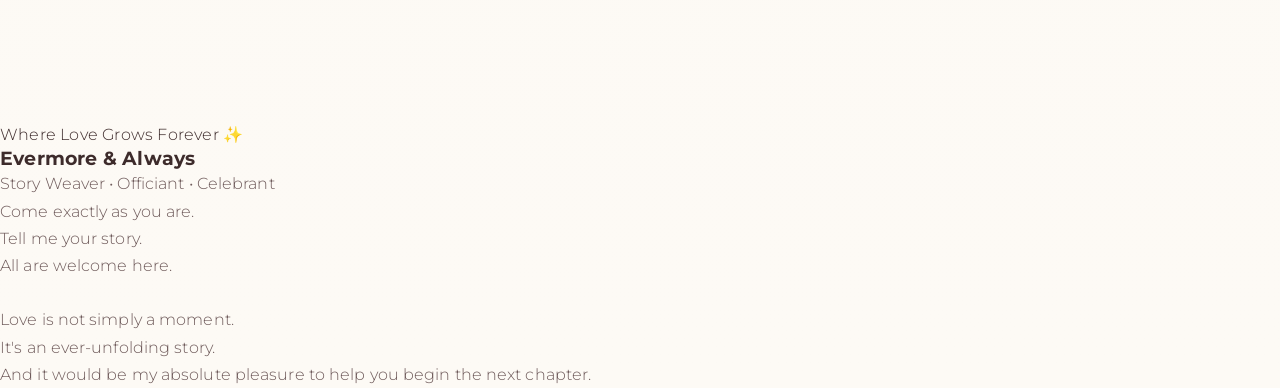
<file: index-v3.html>
<!DOCTYPE html>
<html lang="en">
<head>

    <meta charset="UTF-8">
    <meta name="viewport" content="width=device-width, initial-scale=1.0">

    <title>Evermore & Always Ceremonies</title>

    <link rel="preconnect" href="https://fonts.googleapis.com">
    <link rel="preconnect" href="https://fonts.gstatic.com" crossorigin>

    <link href="https://fonts.googleapis.com/css2?family=Great+Vibes&family=Cormorant+Garamond:wght@300;400;500;600&family=Montserrat:wght@300;400;500;600&display=swap" rel="stylesheet">

    <link rel="stylesheet" href="style-v3.css">

</head>

<body>

    <!-- HERO -->
    <section id="hero">

    <div class="hero-content">

        <p class="hero-script">
            Where Love Grows Forever ✨
        </p>

        <h1>
            Evermore & Always
        </h1>

        <h2>
    Story Weaver • Officiant • Celebrant
</h2>
        
<p class="hero-subtitle">
    for the Wonderfully Traditional and the Beautifully Unconventional
</p>

        <p class="hero-intro">
            Every great love story begins somewhere.
        </p>

        <p class="hero-welcome">
            Come exactly as you are.<br>
            Tell me your story.<br>
            All are welcome here.
        </p>

<a href="#meet-taara" class="cta-button">
    Tell Me Your Story
</a>

    </div>

    <div class="hero-image">

        <img src="Headshot.png" alt="Rev. Taara Sabir Maharaj">

    </div>

</section>

    <!-- MEET REV TAARA -->
    <section id="meet-taara">

    <div class="meet-container">
        
<div class="meet-text">
    
        <p class="section-script">
    Meet Your Story Weaver ✨
</p>

<h2>
    Hello, I'm Rev. Taara.
</h2>

<p>
    I'm a Story Weaver, Officiant, and Celebrant based in Southern California,
    and I believe every love story deserves to be told in a way that feels unmistakably true to the people living it.
</p>

<p>
    Some stories begin in classrooms.<br>
    Some in coffee shops.<br>
    Some through friends.<br>
    Some through sheer chance.
</p>

<p>
    Some are beautifully traditional.<br>
    Some are wonderfully unconventional.<br>
    Some refuse to fit neatly into any category at all.
</p>

<p class="meet-highlight">
    I love all of them.
</p>

<p>
    My role isn't to tell your story for you.<br>
</p>

<p>
    It's to listen carefully enough to help weave your moments, memories, traditions, laughter, promises, and personality into a beginning that feels like yours and no one else's.
</p>

<p>
    Because there is no one right way to celebrate love.<br>
    Only the way that feels true to you.
</p>

    </div>
        
<p class="welcome-line">
    Come exactly as you are.<br>
    All are welcome here.
</p>

    </div>

</section>

    <!-- TELL ME YOUR STORY -->
    <section id="tell-your-story">

    <div class="story-container">

        <p class="section-script">
            Tell Me Your Story ✨
        </p>

        <div class="story-lines">

            <p class="story-line">Tell me how you met.</p>

            <p class="story-line">Tell me what made you fall in love.</p>

            <p class="story-line">
                Tell me about the little moments that brought you here —
                the ones that made you think,
                "This is my person."
            </p>

            <p class="story-line">
                Tell me what makes your relationship beautifully yours.
            </p>

        </div>

        <div class="story-text">

            <p>
                Then let me help weave those pages into a celebration that honors not only where you've been, but the beautiful chapters still waiting to be written.
            </p>

            <p>
                Love doesn't have to fit into anyone else's idea of what it should look like.
            </p>

            <p>
                Whether your love story is wonderfully traditional, beautifully unconventional, delightfully nerdy, deeply spiritual, completely secular, or impossible to fit into a box...
                I'm already excited to hear it.
            </p>

            <p class="welcome-line">
                Come exactly as you are.<br>
                Tell me your story.<br>
                All are welcome here.
            </p>

        </div>

    </div>

</section>

    <!-- HOW WILL YOUR CHAPTER BEGIN -->
    <section id="beginning">

    <div class="beginning-container">

        <p class="section-script">
            How Will Your Chapter Begin? ✨
        </p>

        <p class="beginning-intro">
            There is no one right way to celebrate love.
            Only the way that feels true to you.
        </p>

        <div class="package-cards">

            <div class="package-card">

                <h3>Simple Signing</h3>

                <div class="price">$150</div>

                <p>
                    Marriage license signing for couples who simply need the legal essentials.
                </p>

            </div>

            <div class="package-card featured">

                <h3>Signature Ceremony</h3>

                <div class="price">$250</div>

                <p>
                    A personalized ceremony created to reflect your story, your values, and your beginning.
                </p>

            </div>

            <div class="package-card">

                <h3>Love Story Ceremony</h3>

                <div class="price">$350</div>

                <p>
                    A fully customized ceremony woven around the moments, memories, and promises that make your story beautifully yours.
                </p>

            </div>

        </div>

    </div>

</section>

    <section id="story-unfold">

    <div class="unfold-container">

        <p class="section-script">
            How Would You Like Your Story to Unfold? ✨
        </p>

        <div class="unfold-text">

            <p>
                Some stories unfold beneath cathedral ceilings.
            </p>

            <p>
                Some beneath oak trees.
            </p>

            <p>
                Some on beaches at sunset.
            </p>

            <p>
                Some in backyards filled with laughter.
            </p>

            <p>
                Some include traditions centuries old.
            </p>

            <p>
                Some create traditions that have never existed before.
            </p>

            <p>
                Some are elegant.
            </p>

            <p>
                Some are playful.
            </p>

            <p>
                Some are quiet.
            </p>

            <p>
                Some are wonderfully loud.
            </p>

            <p class="meet-highlight">
                I love all of those too.
            </p>

            <p class="unfold-closing">
                However you imagine your story unfolding...
            </p>

            <p class="unfold-closing">
                It would be my absolute pleasure to help you bring it to life.
            </p>

        </div>

    </div>

</section>

    <!-- STORIES IN BLOOM -->
    <section id="stories-in-bloom">

    <div class="bloom-container">

        <p class="section-script">
            Stories in Bloom ✨
        </p>

        <p class="bloom-opening">
            Every story begins somewhere.
        </p>

        <p class="bloom-text">
            The first voices in this garden are still on their way.
        </p>

    </div>

</section>

    <!-- QUESTIONS ALONG THE WAY -->
   <section id="faq">

    <div class="faq-container">

        <p class="section-script">
            Oft Asked Questions ✨
        </p>

        <p class="faq-intro">
            A few questions that may arise along the way.
        </p>

        <div class="faq-item">
            <h3>Do we need to know exactly what we want before we reach out?</h3>

            <p>
                Not at all.
            </p>

            <p>
                Some couples arrive with every detail already imagined.
            </p>

            <p>
                Others simply know they want something that feels like them.
            </p>

            <p>
                Whether your ideas are fully formed or still taking shape, we'll figure it out together.
            </p>
        </div>

        <div class="faq-item">
            <h3>Will our ceremony be personalized, or do you use a standard script?</h3>

            <p>
                Every ceremony I create begins with your story.
            </p>

            <p>
                The way you met.
            </p>

            <p>
                The moments that brought you here.
            </p>

            <p>
                The people, traditions, memories, and promises that matter most to you.
            </p>

            <p>
                My role isn't to fit your story into a template.
            </p>

            <p>
                It's to help create a ceremony that feels unmistakably yours.
            </p>
        </div>

        <div class="faq-item">
            <h3>Can we write our own vows?</h3>

            <p>
                Absolutely.
            </p>

            <p>
                Some couples write every word themselves.
            </p>

            <p>
                Some prefer guidance.
            </p>

            <p>
                Some prefer traditional vows.
            </p>

            <p>
                Some choose a blend of both.
            </p>

            <p>
                There is no right answer except the one that feels right to you.
            </p>
        </div>

        <div class="faq-item">
            <h3>Can we include family traditions, cultural customs, or personal rituals?</h3>

            <p>
                Yes.
            </p>

            <p>
                Some traditions have been passed down for generations.
            </p>

            <p>
                Others are being created for the very first time.
            </p>

            <p>
                Both are beautiful.
            </p>

            <p>
                Both belong here.
            </p>
        </div>

        <div class="faq-item">
            <h3>Do you perform nontraditional ceremonies?</h3>

            <p>
                Happily.
            </p>

            <p>
                Beautifully traditional, wonderfully unconventional, delightfully nerdy, deeply spiritual, completely secular, or impossible to fit neatly into a category at all...
            </p>

            <p>
                You're welcome here.
            </p>
        </div>

        <div class="faq-item">
            <h3>How far do you travel?</h3>

            <p>
                I'm based in Southern California and happily travel throughout the region.
            </p>

            <p>
                If your story happens to unfold a little farther away, let's talk about it.
            </p>
        </div>

        <div class="faq-item">
            <h3>What happens if we decide we're a good fit?</h3>

            <p>
                We'll talk.
            </p>

            <p>
                I'll listen.
            </p>

            <p>
                You'll tell me your story.
            </p>

            <p>
                And together, we'll begin creating something that feels unmistakably yours.
            </p>
        </div>

    </div>

</section>

    <!-- LET'S BEGIN -->
    <section id="contact">

    <div class="contact-container">

        <p class="section-script">
            Shall We Begin? ✨
        </p>
        <p class="contact-opening">
            If you've read this far, I have a feeling we may already be speaking the same language.
        </p>

        <p class="contact-text">
            Tell me your story.
        </p>

        <p class="contact-text">
            Tell me what you're dreaming of.
        </p>

        <p class="contact-text">
            Tell me what traditions you hope to carry forward,
            and what new ones you hope to create.
        </p>

        <p class="contact-text">
            Whether your plans are fully formed or still just beginning to take shape,
            it would be my absolute pleasure to hear about them.
        </p>

        <p class="contact-closing">
            Come exactly as you are.
        </p>

        <p class="contact-closing">
            I'll meet you there.
        </p>

<a href="mailto:you@email.com" class="cta-button">
    Let Us Begin
</a>
    </div>

</section>

    <!-- FOOTER -->
    <footer>

    <div class="footer-script">
        Where Love Grows Forever ✨
    </div>

    <h3>
        Evermore & Always
    </h3>

    <p>
        Story Weaver • Officiant • Celebrant
    </p>

    <p>
        Come exactly as you are.
    </p>

    <p>
        Tell me your story.
    </p>

    <p>
        All are welcome here.
    </p>

    <br>

    <p class="footer-closing">
        Love is not simply a moment.
    </p>

    <p class="footer-closing">
        It's an ever-unfolding story.
    </p>

    <p class="footer-closing">
        And it would be my absolute pleasure to help you begin the next chapter.
    </p>

</footer>
<script>
document.addEventListener("DOMContentLoaded", function () {

    const elements = document.querySelectorAll(".reveal");

    const observer = new IntersectionObserver((entries) => {
        entries.forEach(entry => {
            if (entry.isIntersecting) {
                entry.target.classList.add("visible");
            }
        });
    }, {
        threshold: 0.15
    });

    elements.forEach(el => observer.observe(el));

});
</script>
</body>
</html>
</file>
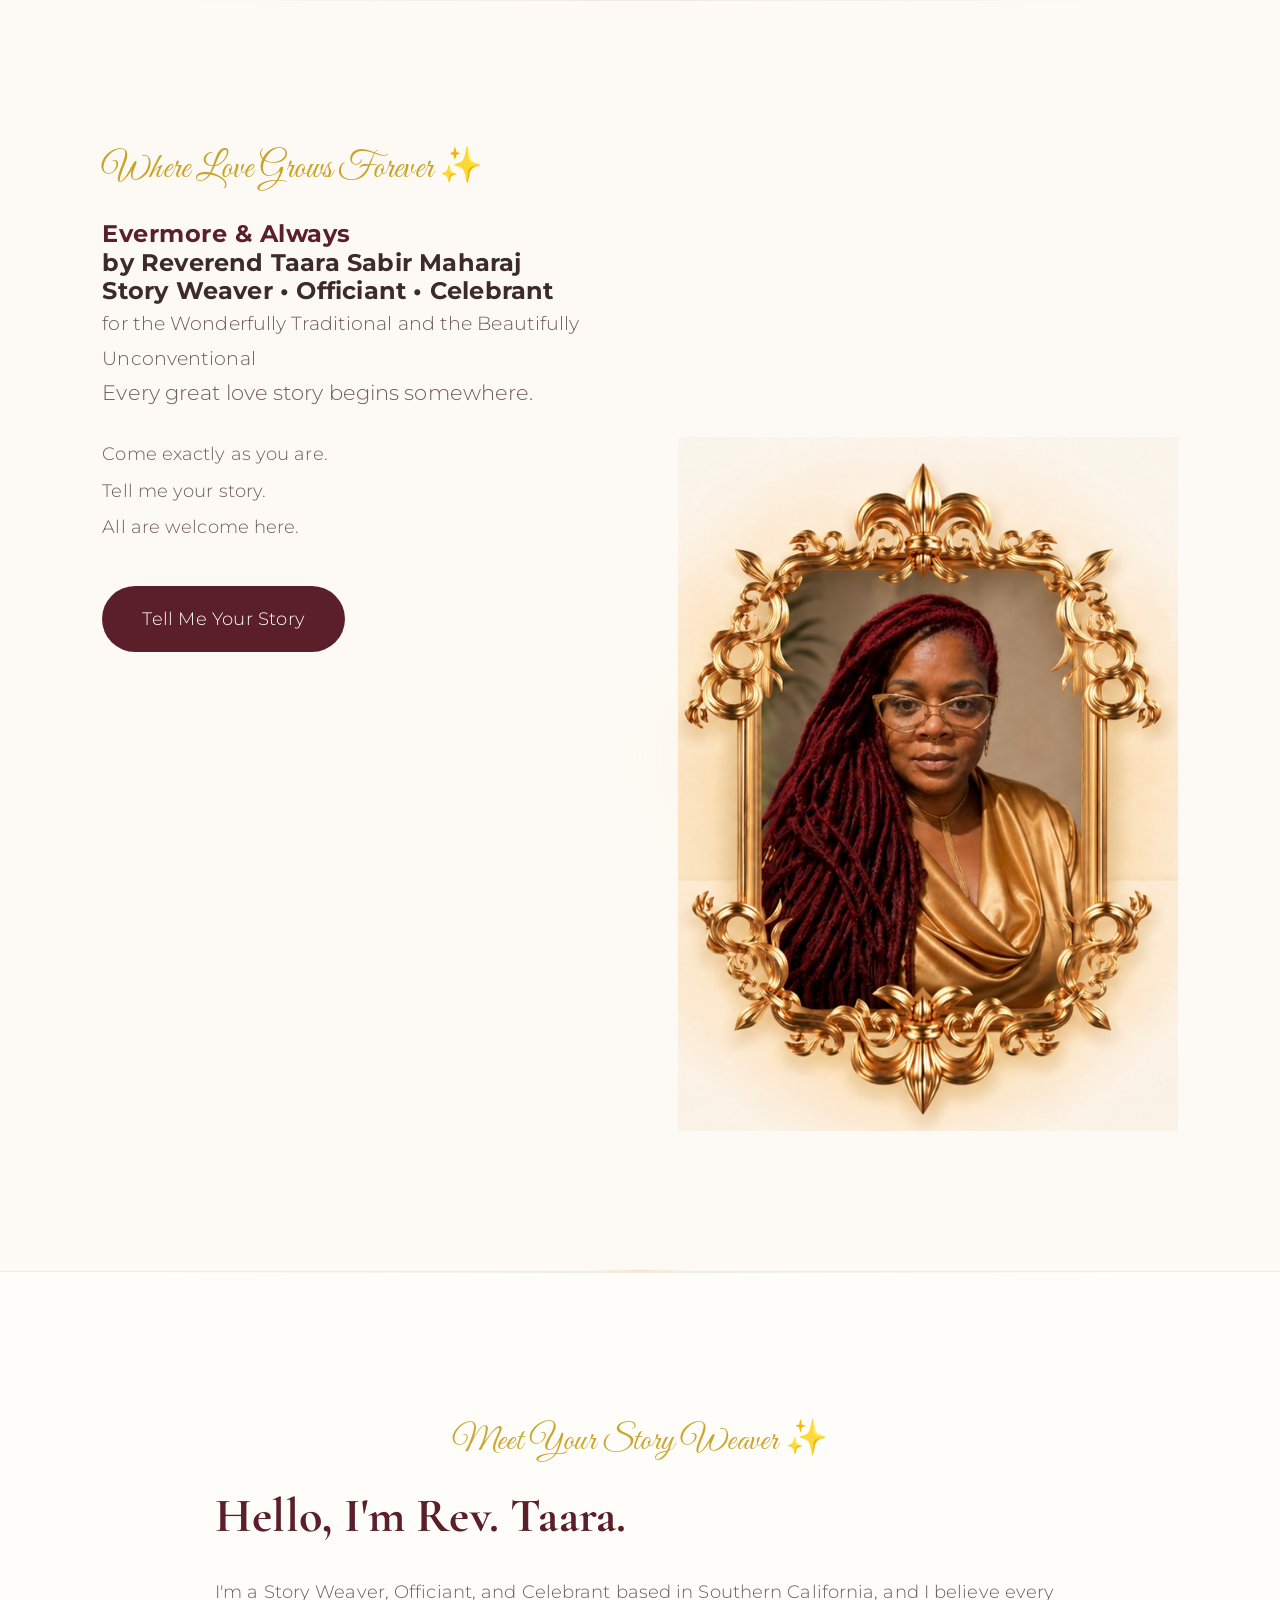
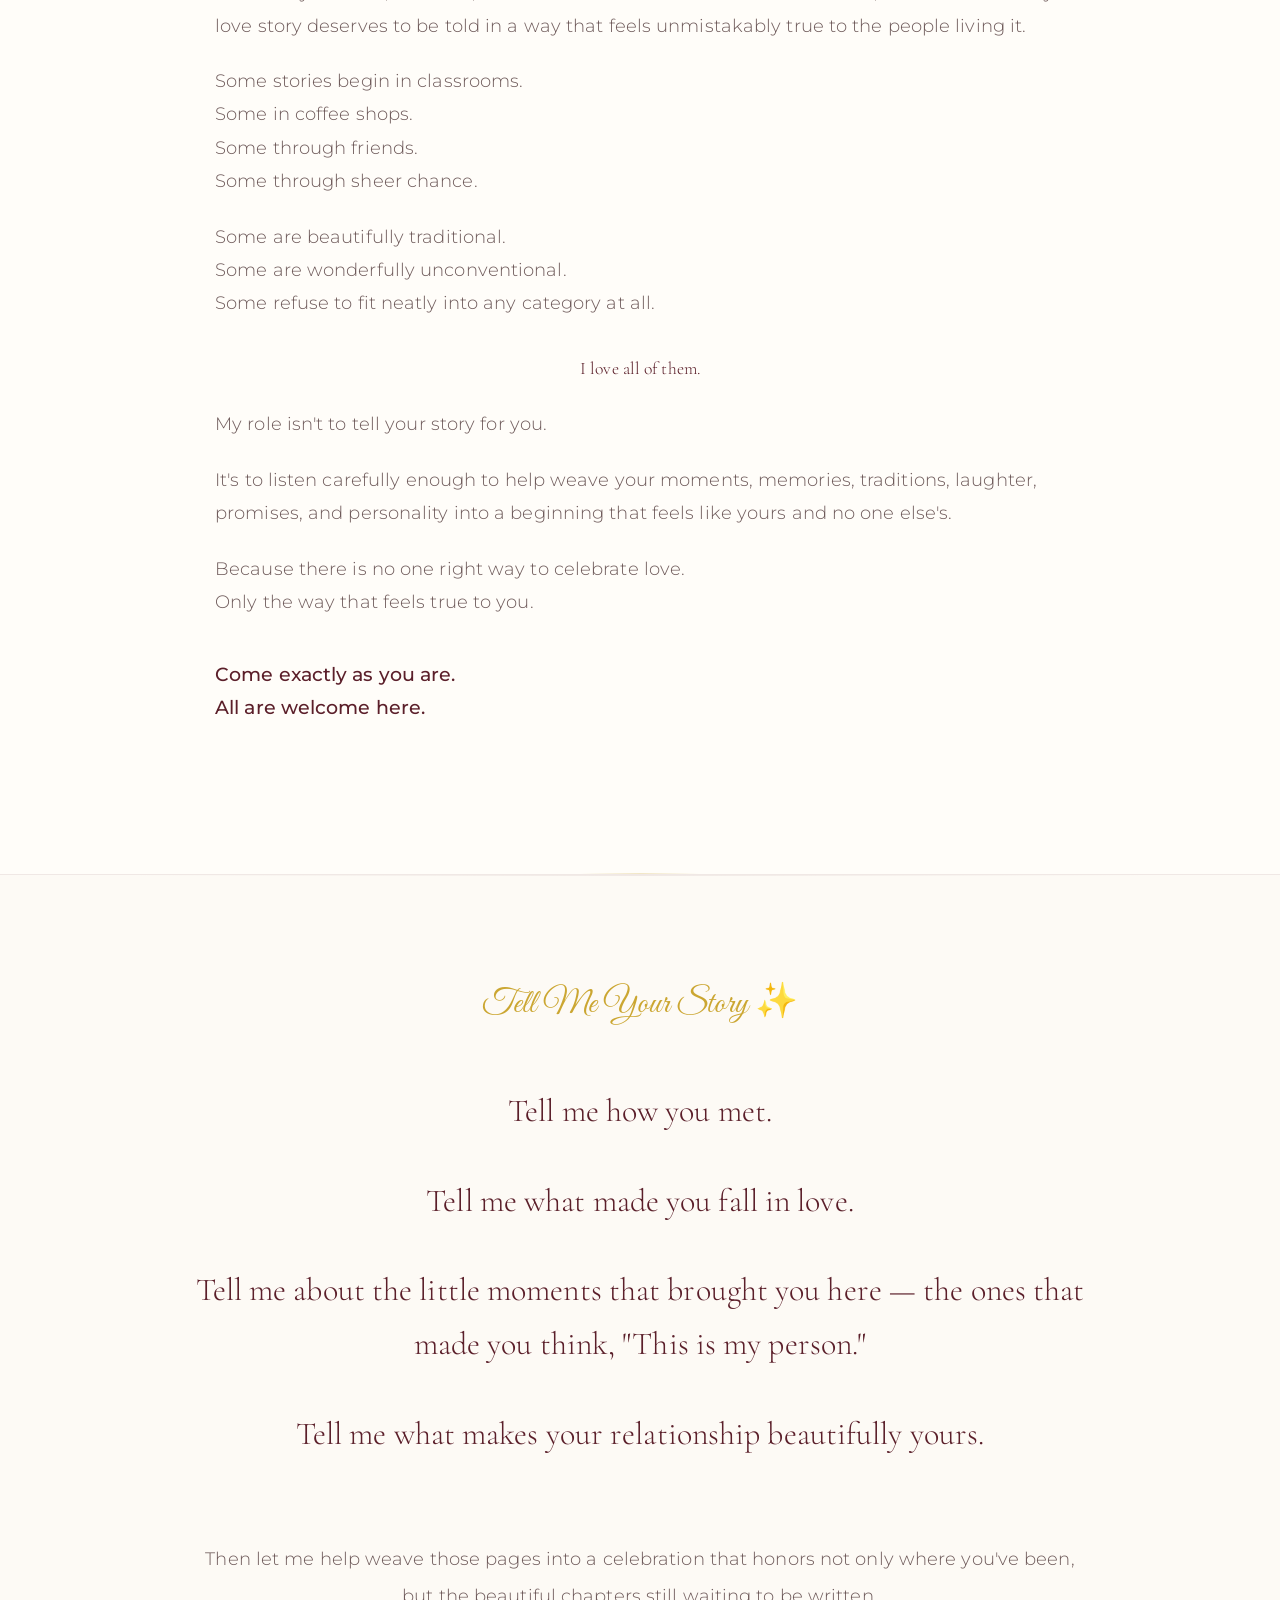
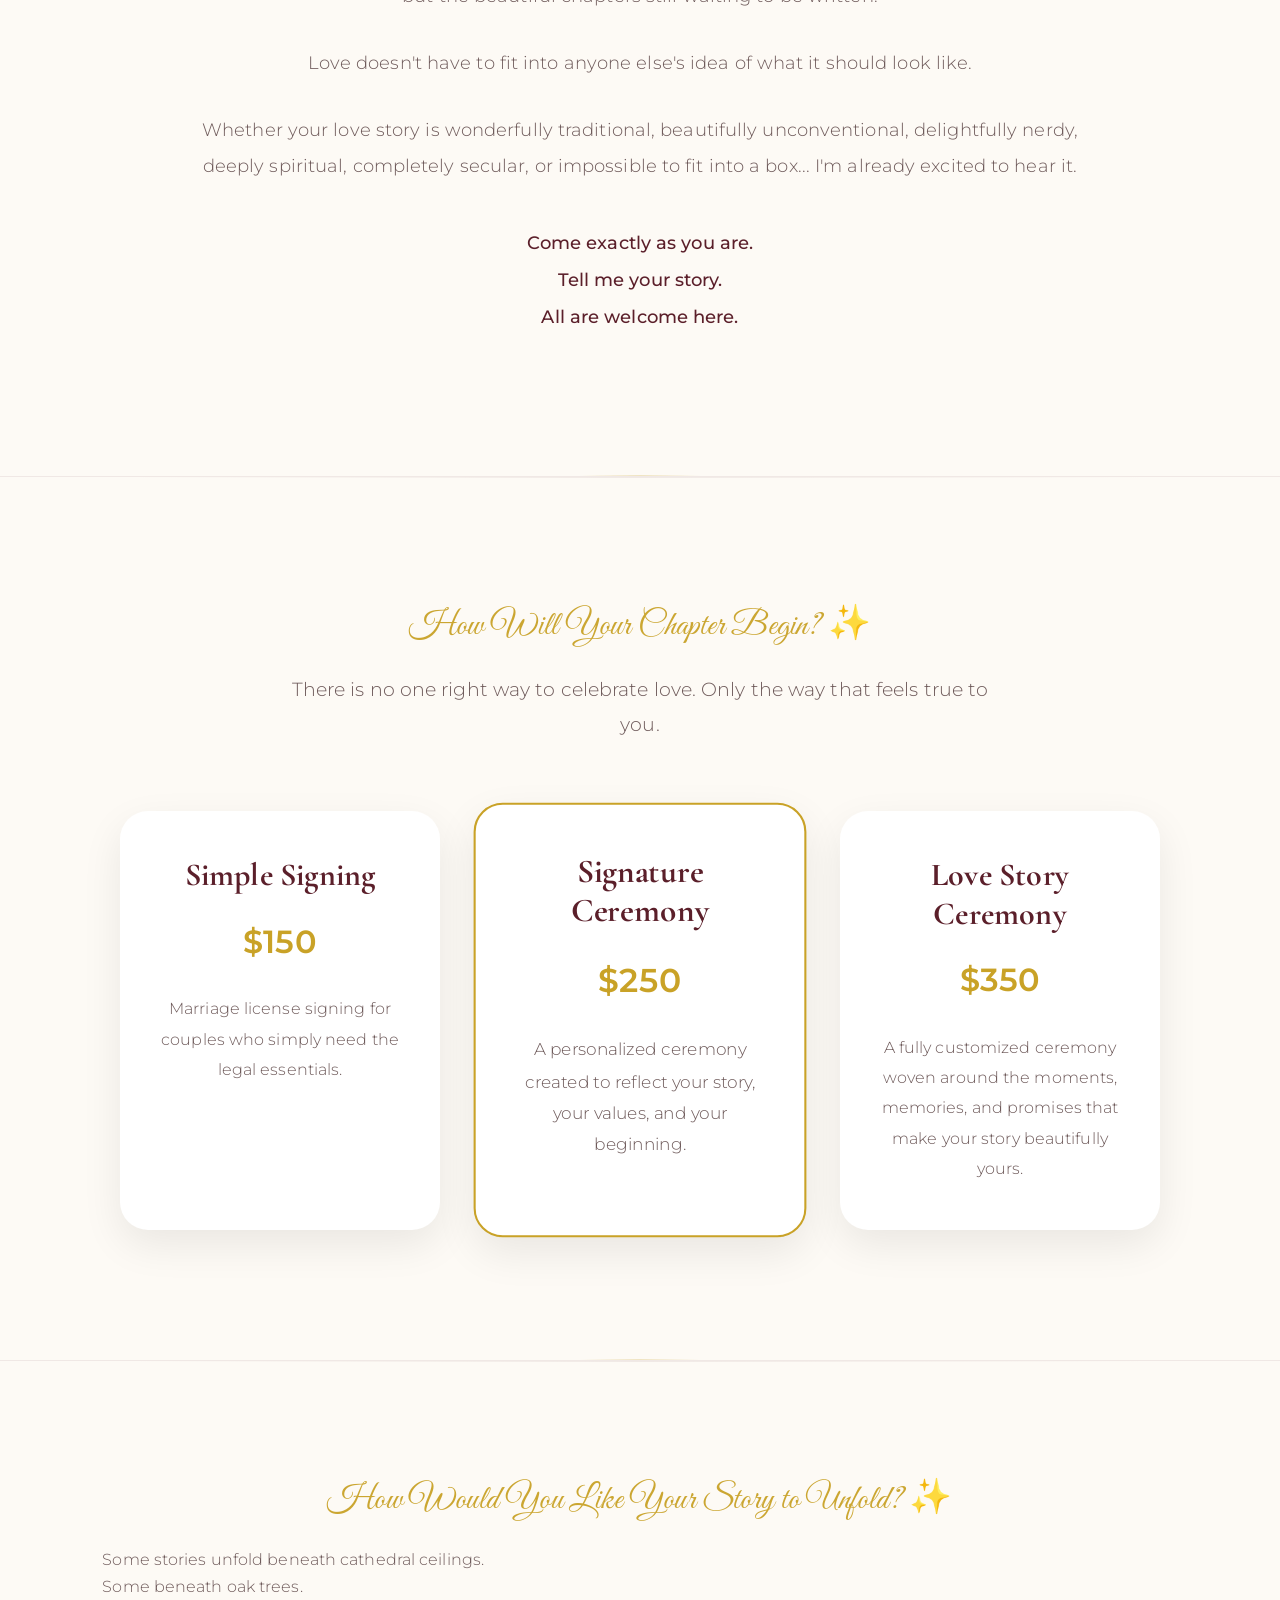
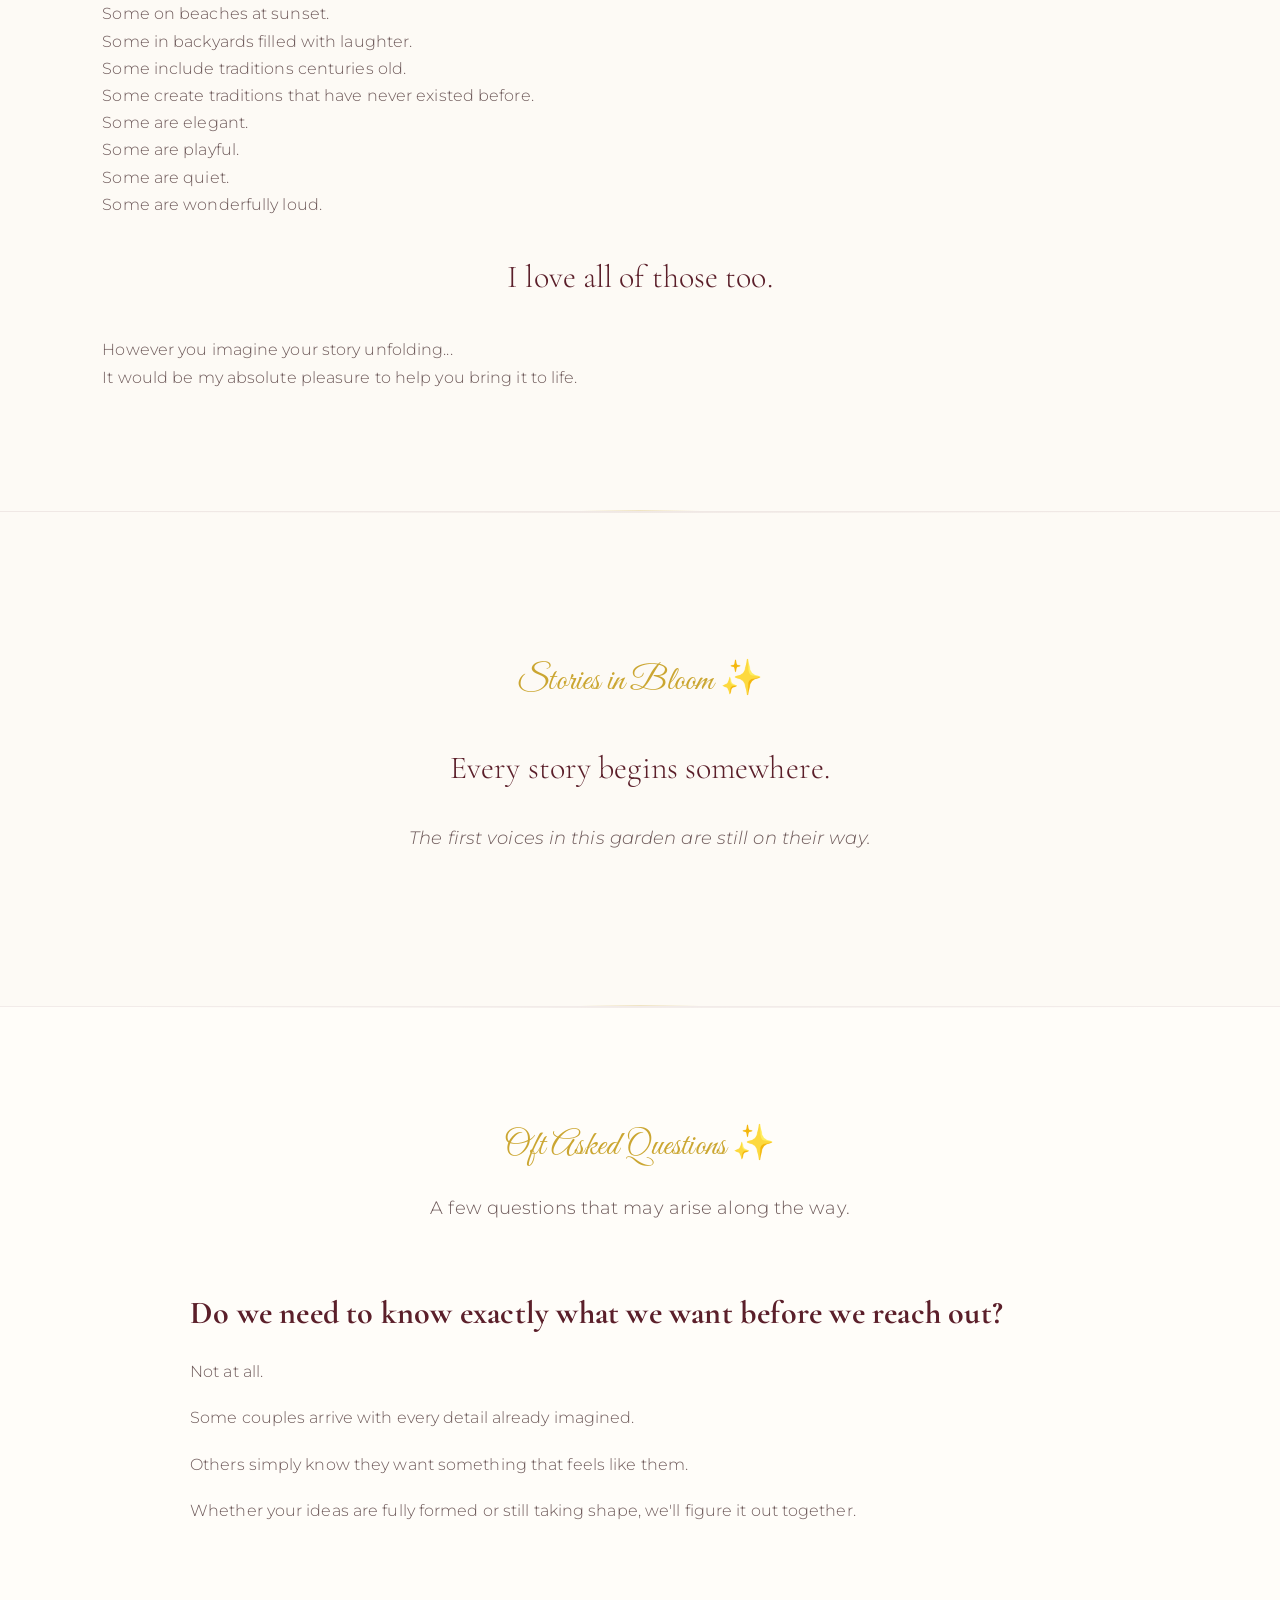
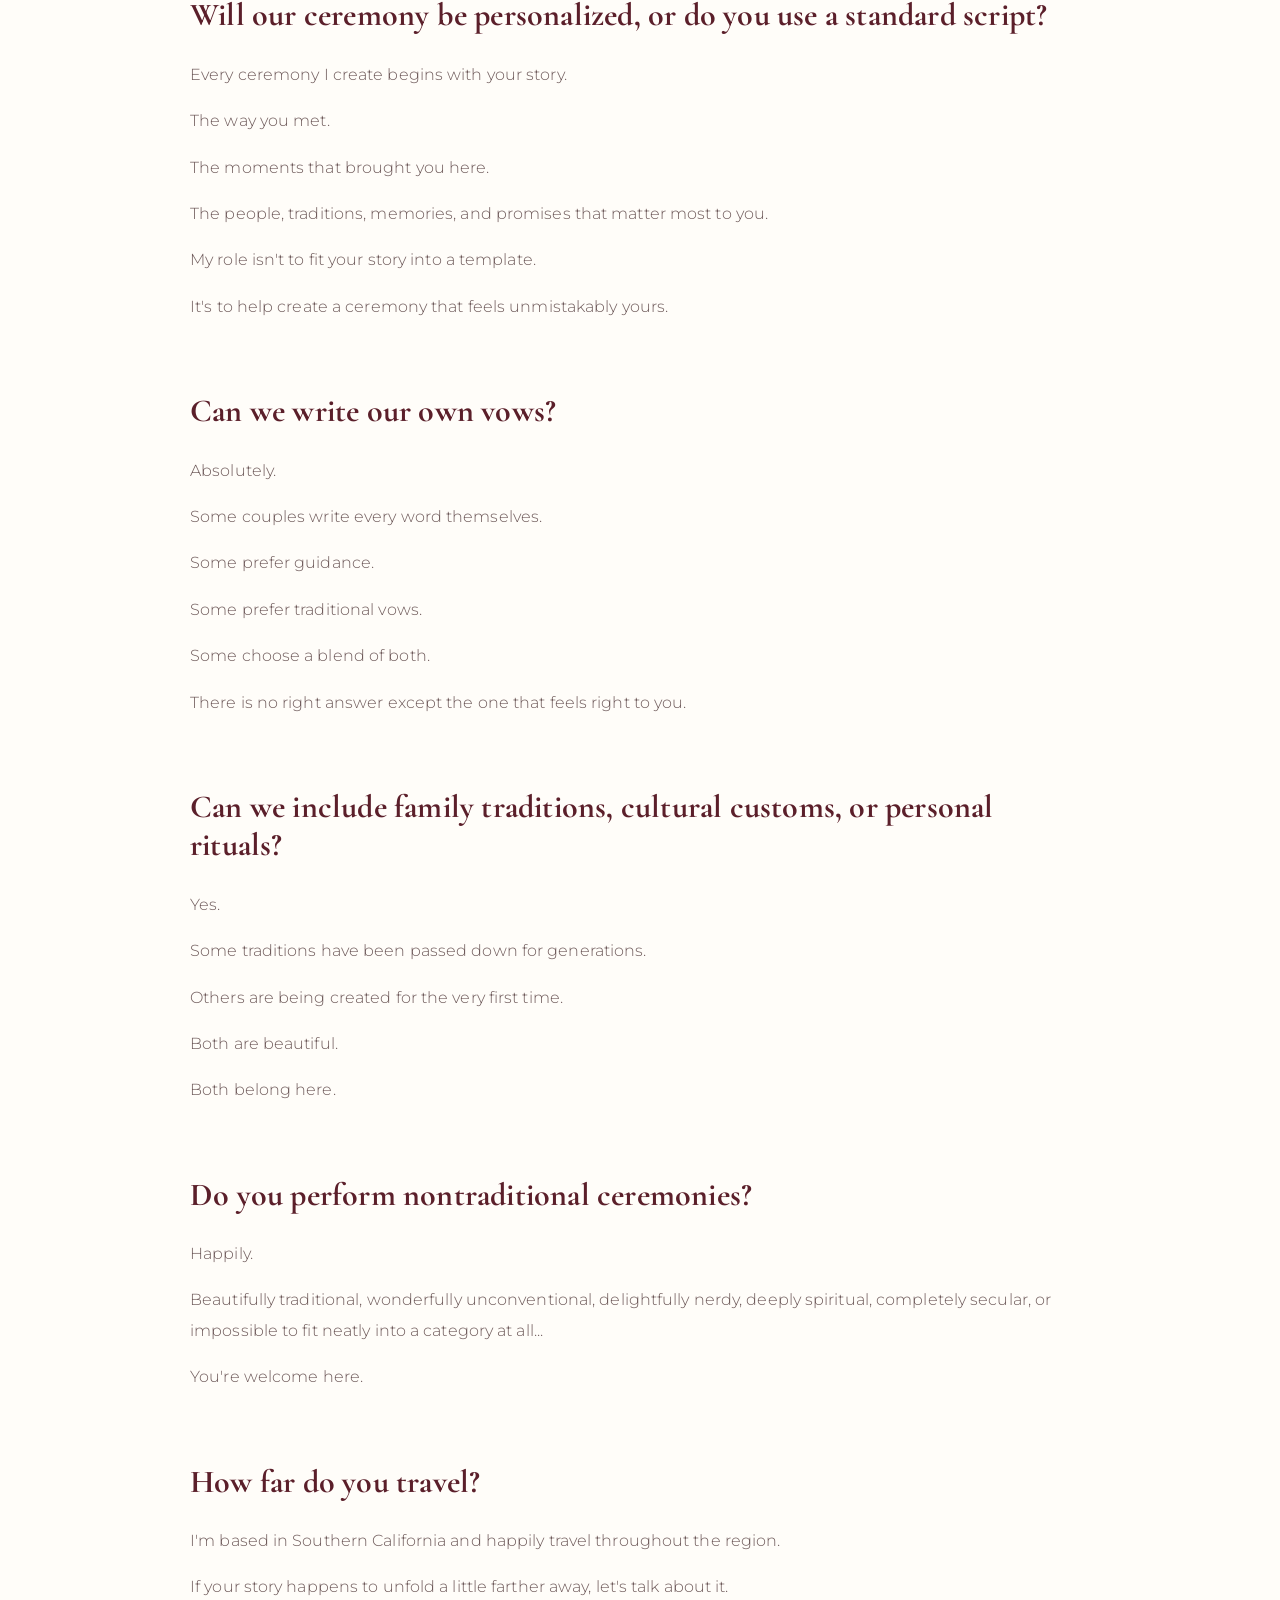
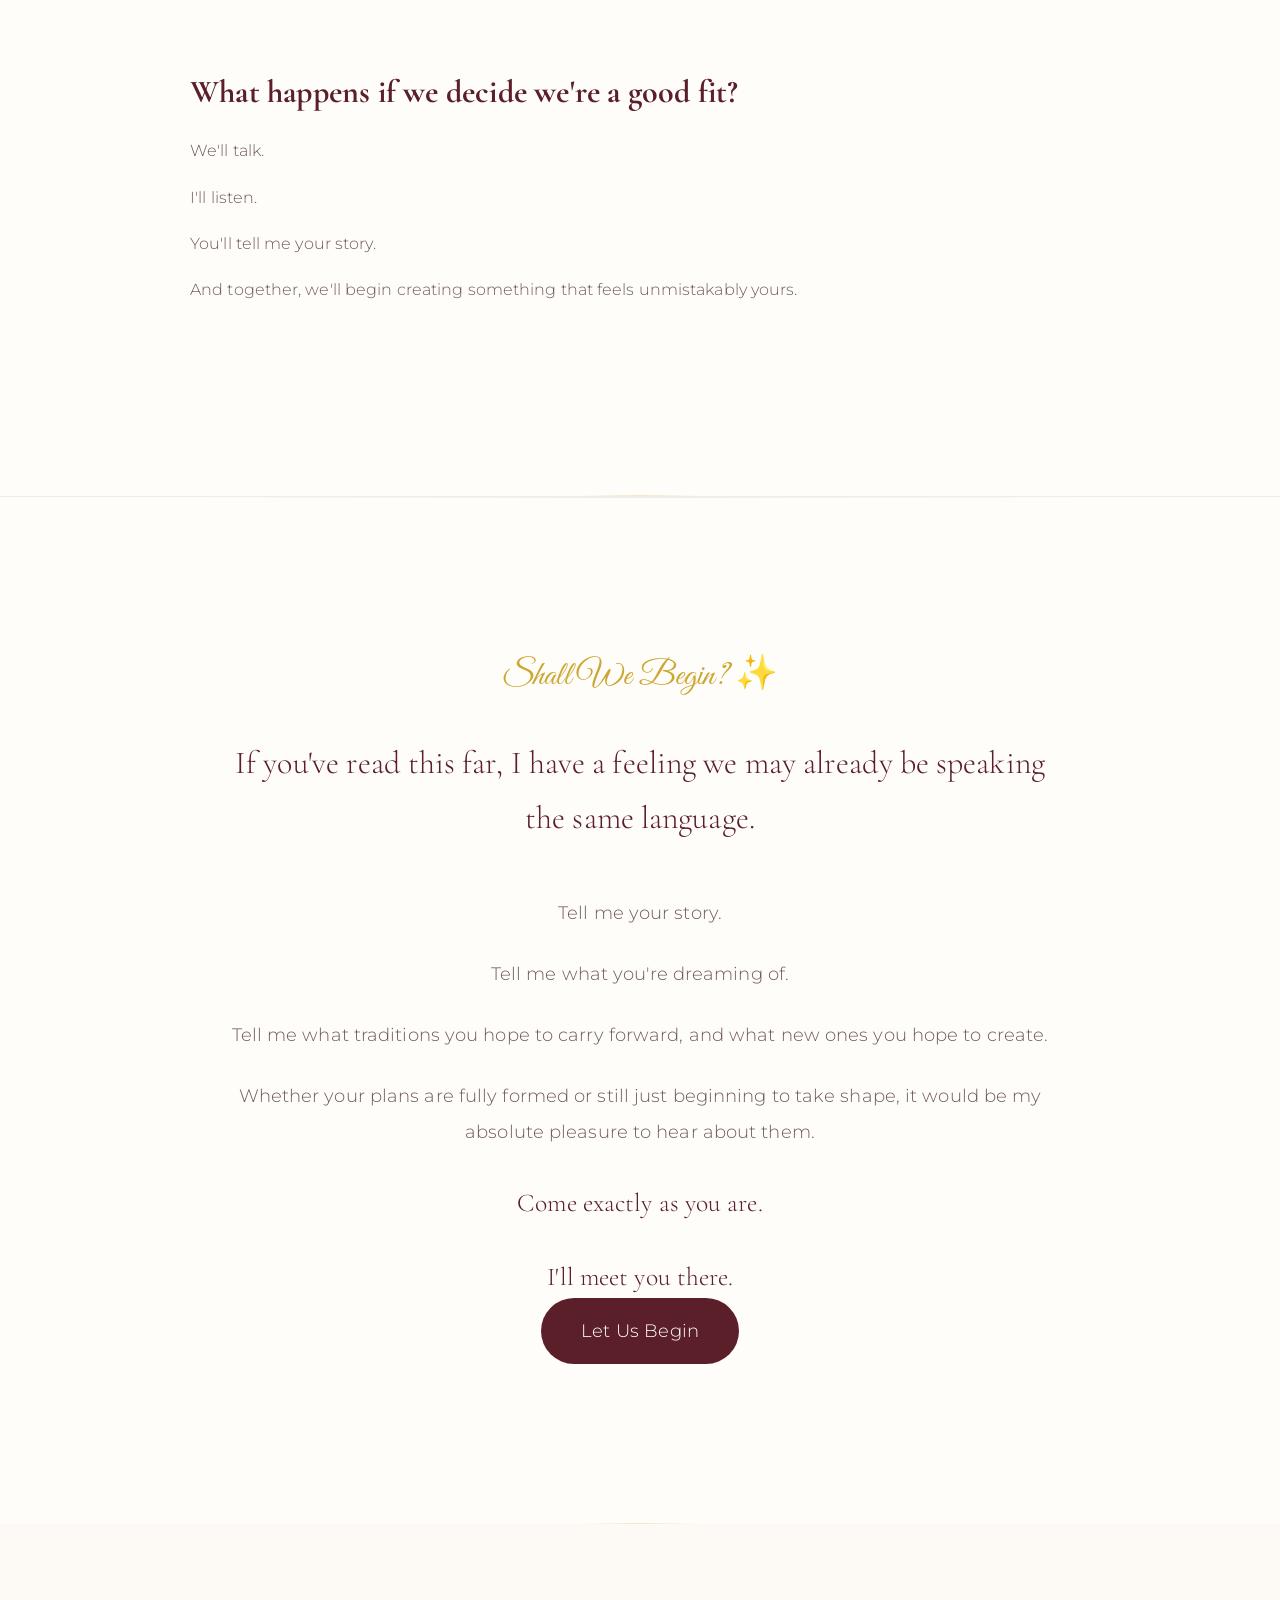
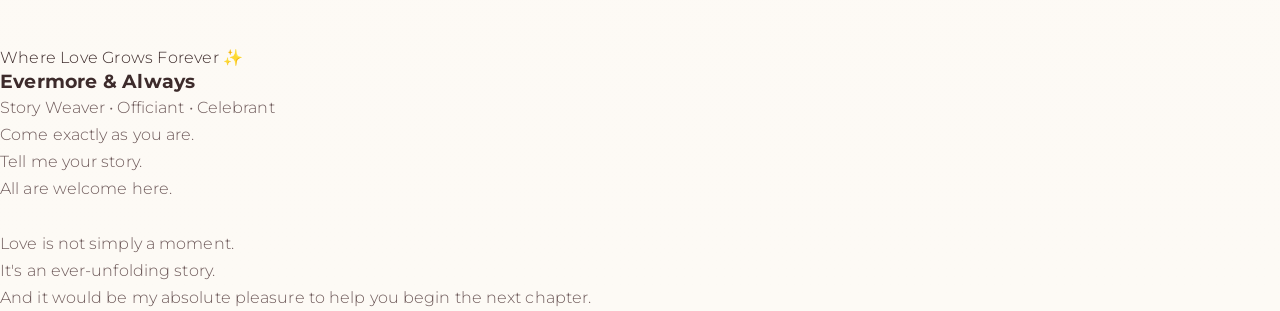
<file: index_backup.html>
<!DOCTYPE html>
<html lang="en">
<head>

    <meta charset="UTF-8">
    <meta name="viewport" content="width=device-width, initial-scale=1.0">

    <title>Evermore & Always Ceremonies</title>

    <link rel="preconnect" href="https://fonts.googleapis.com">
    <link rel="preconnect" href="https://fonts.gstatic.com" crossorigin>

    <link href="https://fonts.googleapis.com/css2?family=Great+Vibes&family=Cormorant+Garamond:wght@300;400;500;600&family=Montserrat:wght@300;400;500;600&display=swap" rel="stylesheet">

    <link rel="stylesheet" href="style-v3.css">

</head>

<body>

    <!-- HERO -->
    <section id="hero">

    <div class="hero-content">

        <p class="hero-script">
            Where Love Grows Forever ✨
        </p>

        <h1>
            Evermore & Always
        </h1>

        <h2>
    by Reverend Taara Sabir Maharaj <br>
            Story Weaver • Officiant • Celebrant
</h2>
      
<p class="hero-subtitle">
    for the Wonderfully Traditional and the Beautifully Unconventional
</p>

        <p class="hero-intro">
            Every great love story begins somewhere.
        </p>

        <p class="hero-welcome">
            Come exactly as you are.<br>
            Tell me your story.<br>
            All are welcome here.
        </p>

<a href="#meet-taara" class="cta-button">
    Tell Me Your Story
</a>

    </div>

    <div class="hero-image">

        <img src="hero-framed.jpg" alt="Rev. Taara Sabir Maharaj">

    </div>

</section>

    <!-- MEET REV TAARA -->
    <section id="meet-taara">

    <div class="meet-container">
        
<div class="meet-text">
    
<p class="section-script">
    Meet Your Story Weaver ✨
</p>

<h2>
    Hello, I'm Rev. Taara.
</h2>

<p>
    I'm a Story Weaver, Officiant, and Celebrant based in Southern California,
    and I believe every love story deserves to be told in a way that feels unmistakably true to the people living it.
</p>

<p>
    Some stories begin in classrooms.<br>
    Some in coffee shops.<br>
    Some through friends.<br>
    Some through sheer chance.
</p>

<p>
    Some are beautifully traditional.<br>
    Some are wonderfully unconventional.<br>
    Some refuse to fit neatly into any category at all.
</p>

<p class="meet-highlight">
    I love all of them.
</p>

<p>
    My role isn't to tell your story for you.<br>
</p>

<p>
    It's to listen carefully enough to help weave your moments, memories, traditions, laughter, promises, and personality into a beginning that feels like yours and no one else's.
</p>

<p>
    Because there is no one right way to celebrate love.<br>
    Only the way that feels true to you.
</p>

    </div>
        
<p class="welcome-line">
    Come exactly as you are.<br>
    All are welcome here.
</p>

    </div>

</section>

    <!-- TELL ME YOUR STORY -->
    <section id="tell-your-story">

    <div class="story-container">

        <p class="section-script">
            Tell Me Your Story ✨
        </p>

        <div class="story-lines">

            <p class="story-line">Tell me how you met.</p>

            <p class="story-line">Tell me what made you fall in love.</p>

            <p class="story-line">
                Tell me about the little moments that brought you here —
                the ones that made you think,
                "This is my person."
            </p>

            <p class="story-line">
                Tell me what makes your relationship beautifully yours.
            </p>

        </div>

        <div class="story-text">

            <p>
                Then let me help weave those pages into a celebration that honors not only where you've been, but the beautiful chapters still waiting to be written.
            </p>

            <p>
                Love doesn't have to fit into anyone else's idea of what it should look like.
            </p>

            <p>
                Whether your love story is wonderfully traditional, beautifully unconventional, delightfully nerdy, deeply spiritual, completely secular, or impossible to fit into a box...
                I'm already excited to hear it.
            </p>

            <p class="welcome-line">
                Come exactly as you are.<br>
                Tell me your story.<br>
                All are welcome here.
            </p>

        </div>

    </div>

</section>

    <!-- HOW WILL YOUR CHAPTER BEGIN -->
    <section id="beginning">

    <div class="beginning-container">

        <p class="section-script">
            How Will Your Chapter Begin? ✨
        </p>

        <p class="beginning-intro">
            There is no one right way to celebrate love.
            Only the way that feels true to you.
        </p>

        <div class="package-cards">

            <div class="package-card">

                <h3>Simple Signing</h3>

                <div class="price">$150</div>

                <p>
                    Marriage license signing for couples who simply need the legal essentials.
                </p>

            </div>

            <div class="package-card featured">

                <h3>Signature Ceremony</h3>

                <div class="price">$250</div>

                <p>
                    A personalized ceremony created to reflect your story, your values, and your beginning.
                </p>

            </div>

            <div class="package-card">

                <h3>Love Story Ceremony</h3>

                <div class="price">$350</div>

                <p>
                    A fully customized ceremony woven around the moments, memories, and promises that make your story beautifully yours.
                </p>

            </div>

        </div>

    </div>

</section>

    <section id="story-unfold">

    <div class="unfold-container">

        <p class="section-script">
            How Would You Like Your Story to Unfold? ✨
        </p>

        <div class="unfold-text">

            <p>
                Some stories unfold beneath cathedral ceilings.
            </p>

            <p>
                Some beneath oak trees.
            </p>

            <p>
                Some on beaches at sunset.
            </p>

            <p>
                Some in backyards filled with laughter.
            </p>

            <p>
                Some include traditions centuries old.
            </p>

            <p>
                Some create traditions that have never existed before.
            </p>

            <p>
                Some are elegant.
            </p>

            <p>
                Some are playful.
            </p>

            <p>
                Some are quiet.
            </p>

            <p>
                Some are wonderfully loud.
            </p>

            <p class="meet-highlight">
                I love all of those too.
            </p>

            <p class="unfold-closing">
                However you imagine your story unfolding...
            </p>

            <p class="unfold-closing">
                It would be my absolute pleasure to help you bring it to life.
            </p>

        </div>

    </div>

</section>

    <!-- STORIES IN BLOOM -->
    <section id="stories-in-bloom">

    <div class="bloom-container">

        <p class="section-script">
            Stories in Bloom ✨
        </p>

        <p class="bloom-opening">
            Every story begins somewhere.
        </p>

        <p class="bloom-text">
            The first voices in this garden are still on their way.
        </p>

    </div>

</section>

    <!-- QUESTIONS ALONG THE WAY -->
   <section id="faq">

    <div class="faq-container">

        <p class="section-script">
            Oft Asked Questions ✨
        </p>

        <p class="faq-intro">
            A few questions that may arise along the way.
        </p>

        <div class="faq-item">
            <h3>Do we need to know exactly what we want before we reach out?</h3>

            <p>
                Not at all.
            </p>

            <p>
                Some couples arrive with every detail already imagined.
            </p>

            <p>
                Others simply know they want something that feels like them.
            </p>

            <p>
                Whether your ideas are fully formed or still taking shape, we'll figure it out together.
            </p>
        </div>

        <div class="faq-item">
            <h3>Will our ceremony be personalized, or do you use a standard script?</h3>

            <p>
                Every ceremony I create begins with your story.
            </p>

            <p>
                The way you met.
            </p>

            <p>
                The moments that brought you here.
            </p>

            <p>
                The people, traditions, memories, and promises that matter most to you.
            </p>

            <p>
                My role isn't to fit your story into a template.
            </p>

            <p>
                It's to help create a ceremony that feels unmistakably yours.
            </p>
        </div>

        <div class="faq-item">
            <h3>Can we write our own vows?</h3>

            <p>
                Absolutely.
            </p>

            <p>
                Some couples write every word themselves.
            </p>

            <p>
                Some prefer guidance.
            </p>

            <p>
                Some prefer traditional vows.
            </p>

            <p>
                Some choose a blend of both.
            </p>

            <p>
                There is no right answer except the one that feels right to you.
            </p>
        </div>

        <div class="faq-item">
            <h3>Can we include family traditions, cultural customs, or personal rituals?</h3>

            <p>
                Yes.
            </p>

            <p>
                Some traditions have been passed down for generations.
            </p>

            <p>
                Others are being created for the very first time.
            </p>

            <p>
                Both are beautiful.
            </p>

            <p>
                Both belong here.
            </p>
        </div>

        <div class="faq-item">
            <h3>Do you perform nontraditional ceremonies?</h3>

            <p>
                Happily.
            </p>

            <p>
                Beautifully traditional, wonderfully unconventional, delightfully nerdy, deeply spiritual, completely secular, or impossible to fit neatly into a category at all...
            </p>

            <p>
                You're welcome here.
            </p>
        </div>

        <div class="faq-item">
            <h3>How far do you travel?</h3>

            <p>
                I'm based in Southern California and happily travel throughout the region.
            </p>

            <p>
                If your story happens to unfold a little farther away, let's talk about it.
            </p>
        </div>

        <div class="faq-item">
            <h3>What happens if we decide we're a good fit?</h3>

            <p>
                We'll talk.
            </p>

            <p>
                I'll listen.
            </p>

            <p>
                You'll tell me your story.
            </p>

            <p>
                And together, we'll begin creating something that feels unmistakably yours.
            </p>
        </div>

    </div>

</section>

    <!-- LET'S BEGIN -->
    <section id="contact">

    <div class="contact-container">

        <p class="section-script">
            Shall We Begin? ✨
        </p>
        <p class="contact-opening">
            If you've read this far, I have a feeling we may already be speaking the same language.
        </p>

        <p class="contact-text">
            Tell me your story.
        </p>

        <p class="contact-text">
            Tell me what you're dreaming of.
        </p>

        <p class="contact-text">
            Tell me what traditions you hope to carry forward,
            and what new ones you hope to create.
        </p>

        <p class="contact-text">
            Whether your plans are fully formed or still just beginning to take shape,
            it would be my absolute pleasure to hear about them.
        </p>

        <p class="contact-closing">
            Come exactly as you are.
        </p>

        <p class="contact-closing">
            I'll meet you there.
        </p>

<a href="mailto:you@email.com" class="cta-button">
    Let Us Begin
</a>
    </div>

</section>

    <!-- FOOTER -->
    <footer>

    <div class="footer-script">
        Where Love Grows Forever ✨
    </div>

    <h3>
        Evermore & Always
    </h3>

    <p>
        Story Weaver • Officiant • Celebrant
    </p>

    <p>
        Come exactly as you are.
    </p>

    <p>
        Tell me your story.
    </p>

    <p>
        All are welcome here.
    </p>

    <br>

    <p class="footer-closing">
        Love is not simply a moment.
    </p>

    <p class="footer-closing">
        It's an ever-unfolding story.
    </p>

    <p class="footer-closing">
        And it would be my absolute pleasure to help you begin the next chapter.
    </p>

</footer>
<script>
document.addEventListener("DOMContentLoaded", function () {

    const elements = document.querySelectorAll(".reveal");

    const observer = new IntersectionObserver((entries) => {
        entries.forEach(entry => {
            if (entry.isIntersecting) {
                entry.target.classList.add("visible");
            }
        });
    }, {
        threshold: 0.15
    });

    elements.forEach(el => observer.observe(el));

});
</script>
   <script>
const sections = document.querySelectorAll('section');

const observer = new IntersectionObserver(entries => {
  entries.forEach(entry => {
    if (entry.isIntersecting) {
      // Add visible class to the section itself
      entry.target.classList.add('visible');

      // Stagger each child inside the section
      const children = Array.from(entry.target.children);
      children.forEach((child, index) => {
        child.style.opacity = 0;
        child.style.transform = 'translateY(15px)';
        child.style.transition = `opacity 0.8s ease-out ${index * 0.14}s, transform 0.8s ease-out ${index * 0.14}s`;
        requestAnimationFrame(() => {
          child.style.opacity = 1;
          child.style.transform = 'translateY(0)';
        });
      });

      observer.unobserve(entry.target); // animate only once
    }
  });
}, {
  threshold: 0.1
});

sections.forEach(section => {
  observer.observe(section);
});
</script>

    <script>
const sections = document.querySelectorAll('section');

const observer = new IntersectionObserver(entries => {
  entries.forEach(entry => {
    if (entry.isIntersecting) {
      entry.target.classList.add('visible');

      const children = Array.from(entry.target.children);
      children.forEach((child, index) => {
        child.style.opacity = 0;
        child.style.transform = 'translateY(15px)';
        child.style.transition =
          `opacity 0.8s ease-out ${index * 0.14}s, transform 0.8s ease-out ${index * 0.14}s`;

        requestAnimationFrame(() => {
          child.style.opacity = 1;
          child.style.transform = 'translateY(0)';
        });
      });

      observer.unobserve(entry.target);
    }
  });
}, {
  threshold: 0.1
});

sections.forEach(section => observer.observe(section));
</script>

</body>
</html>
</file>
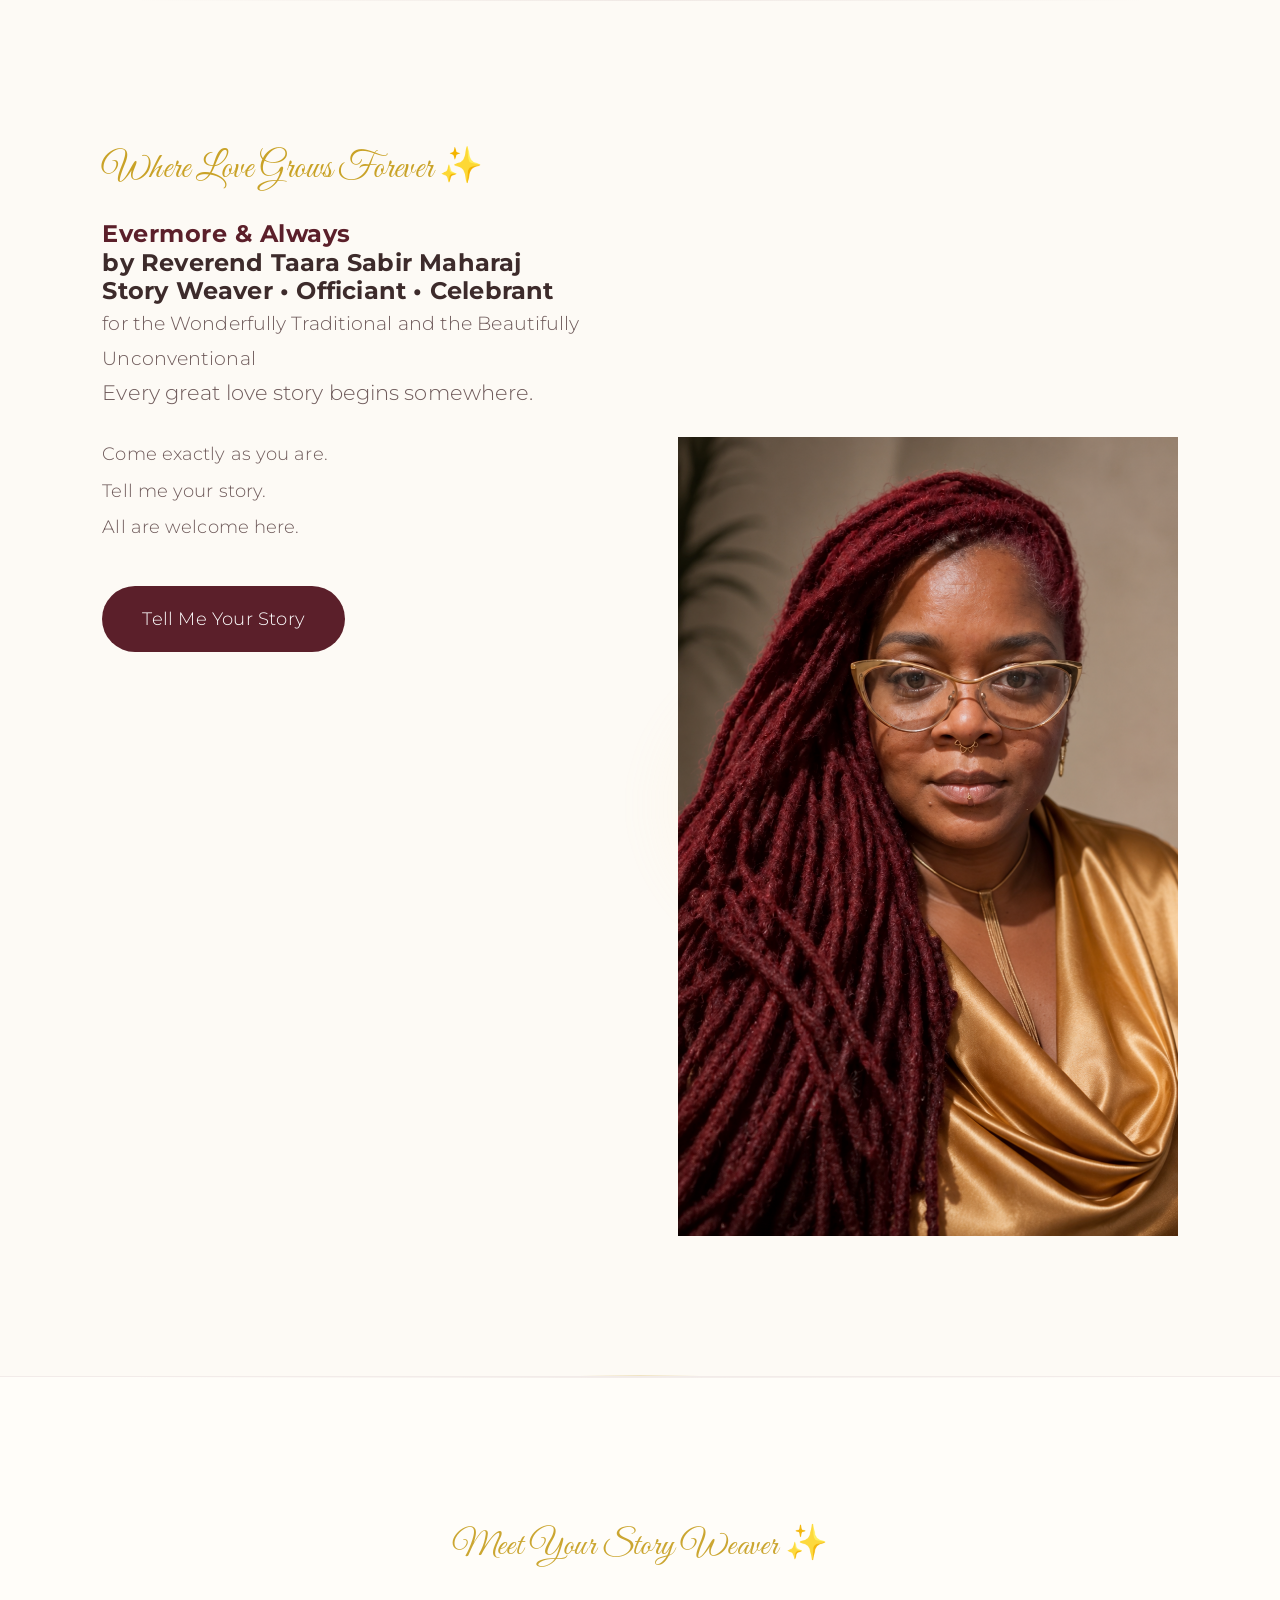
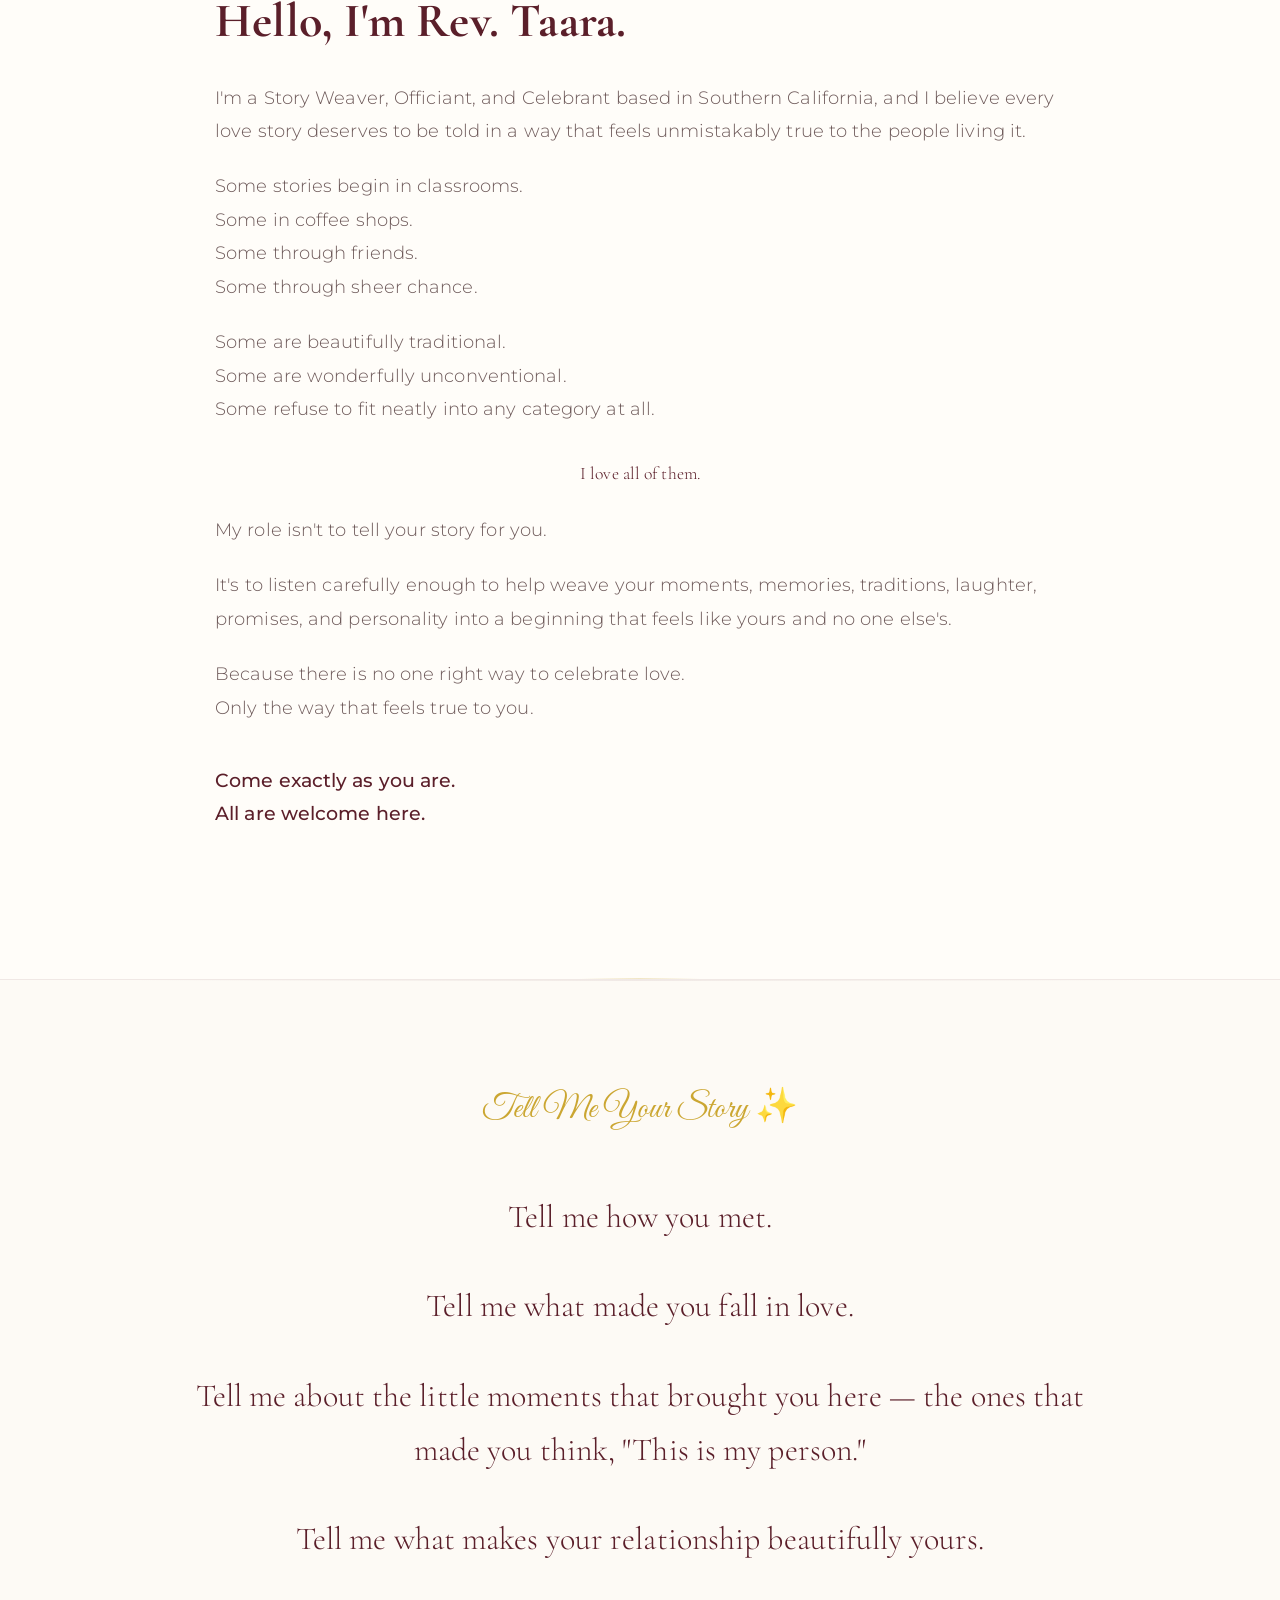
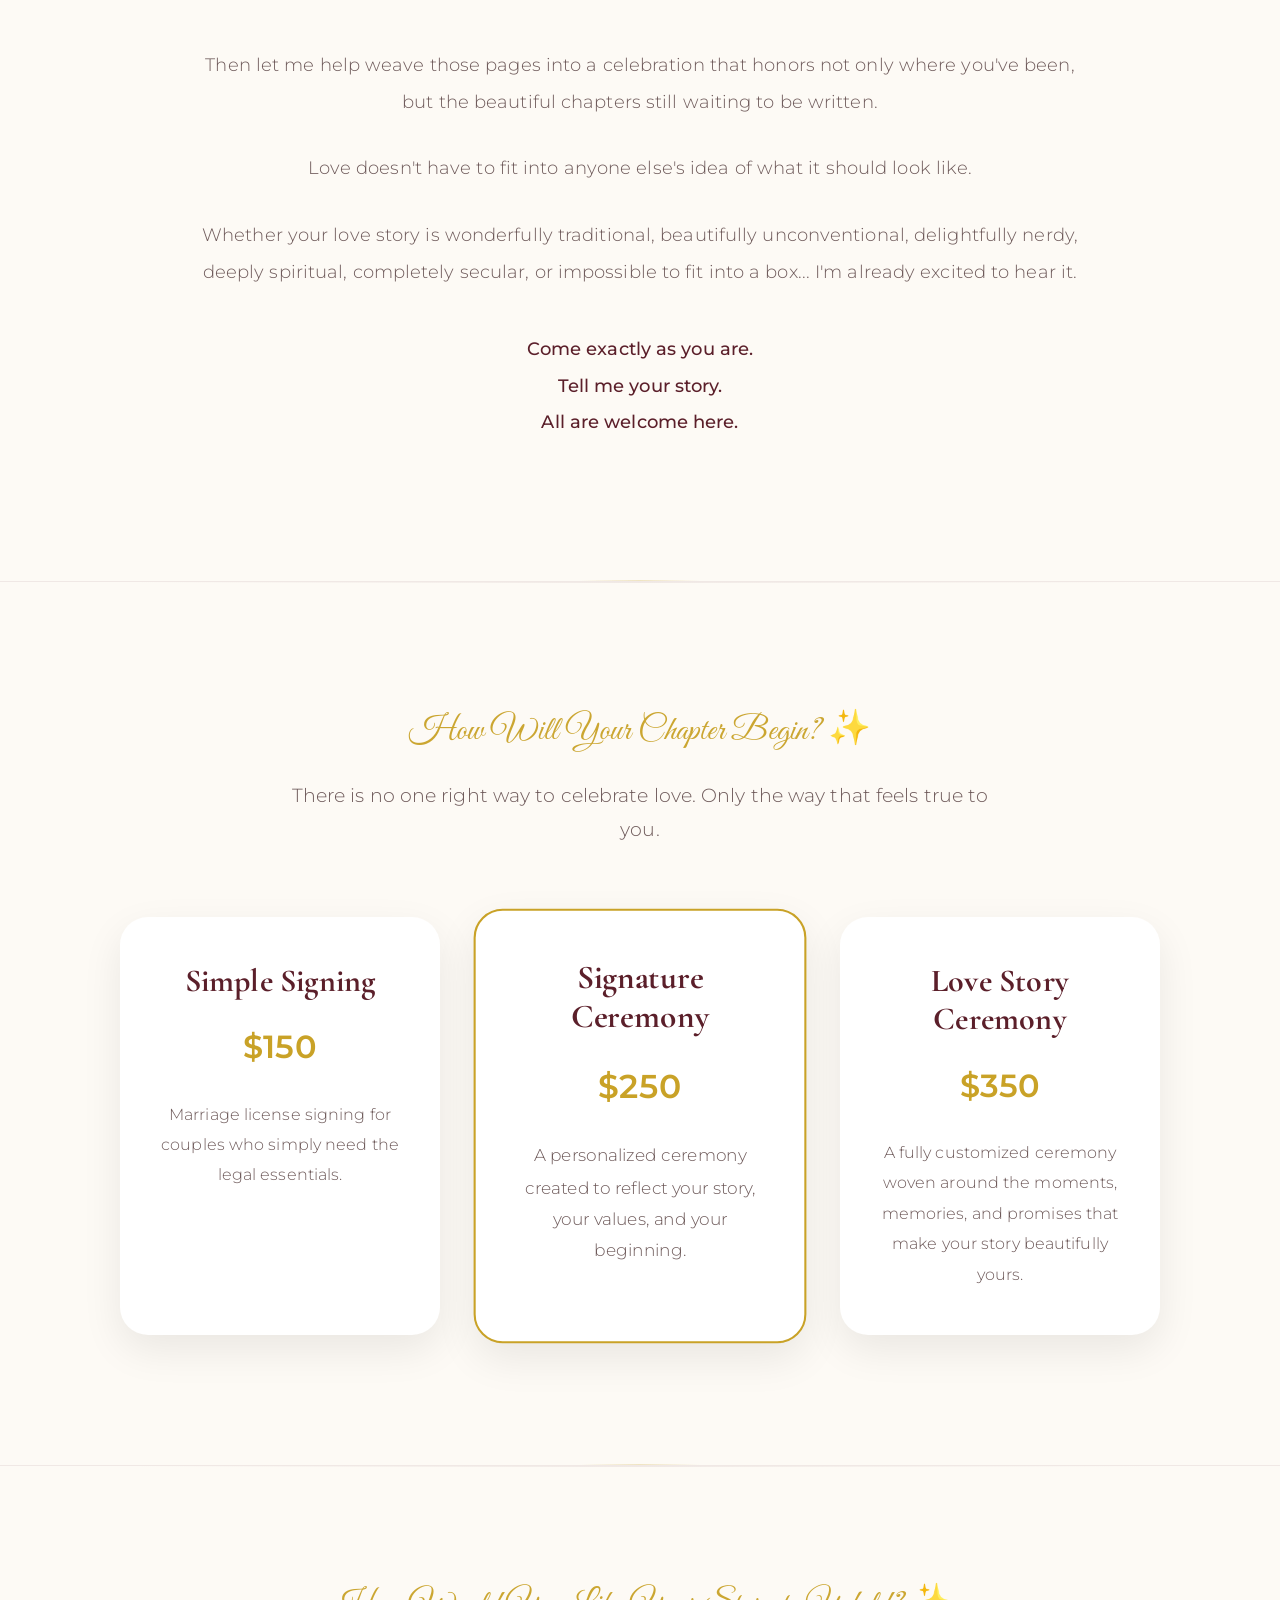
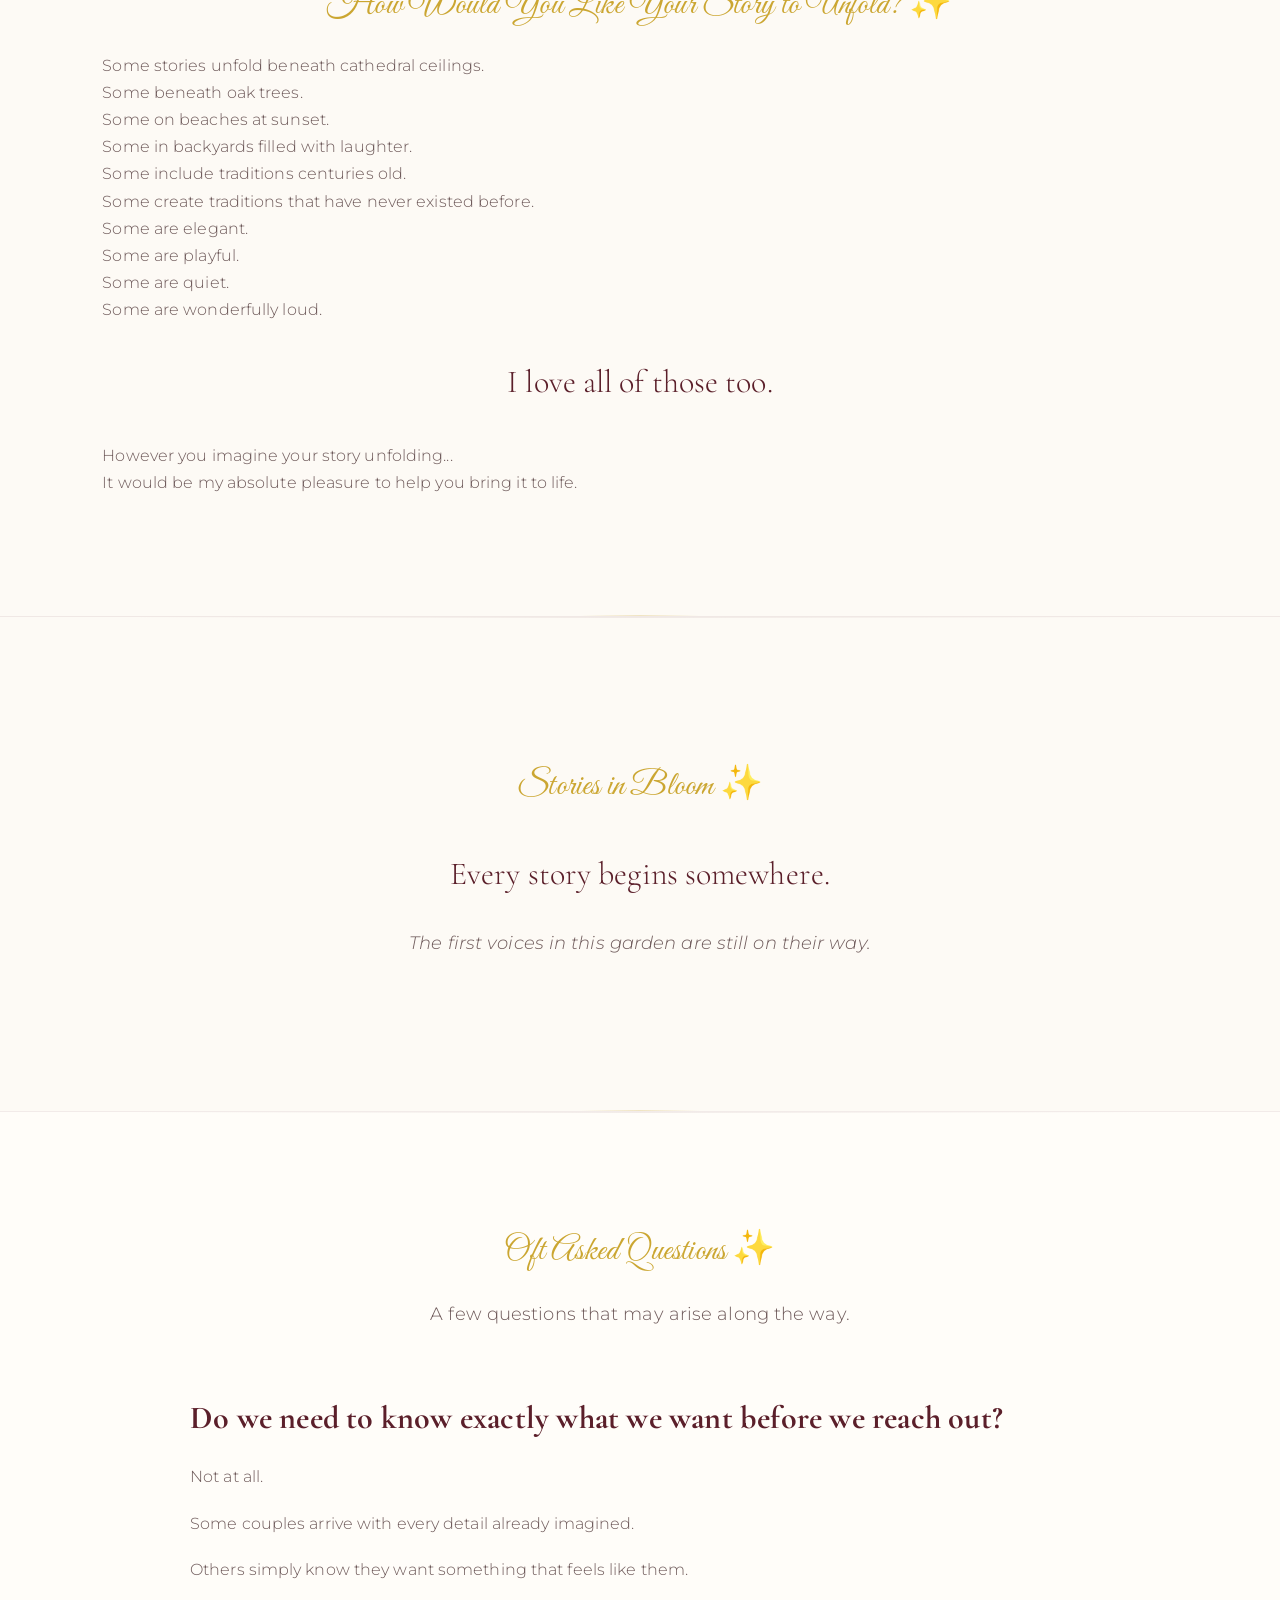
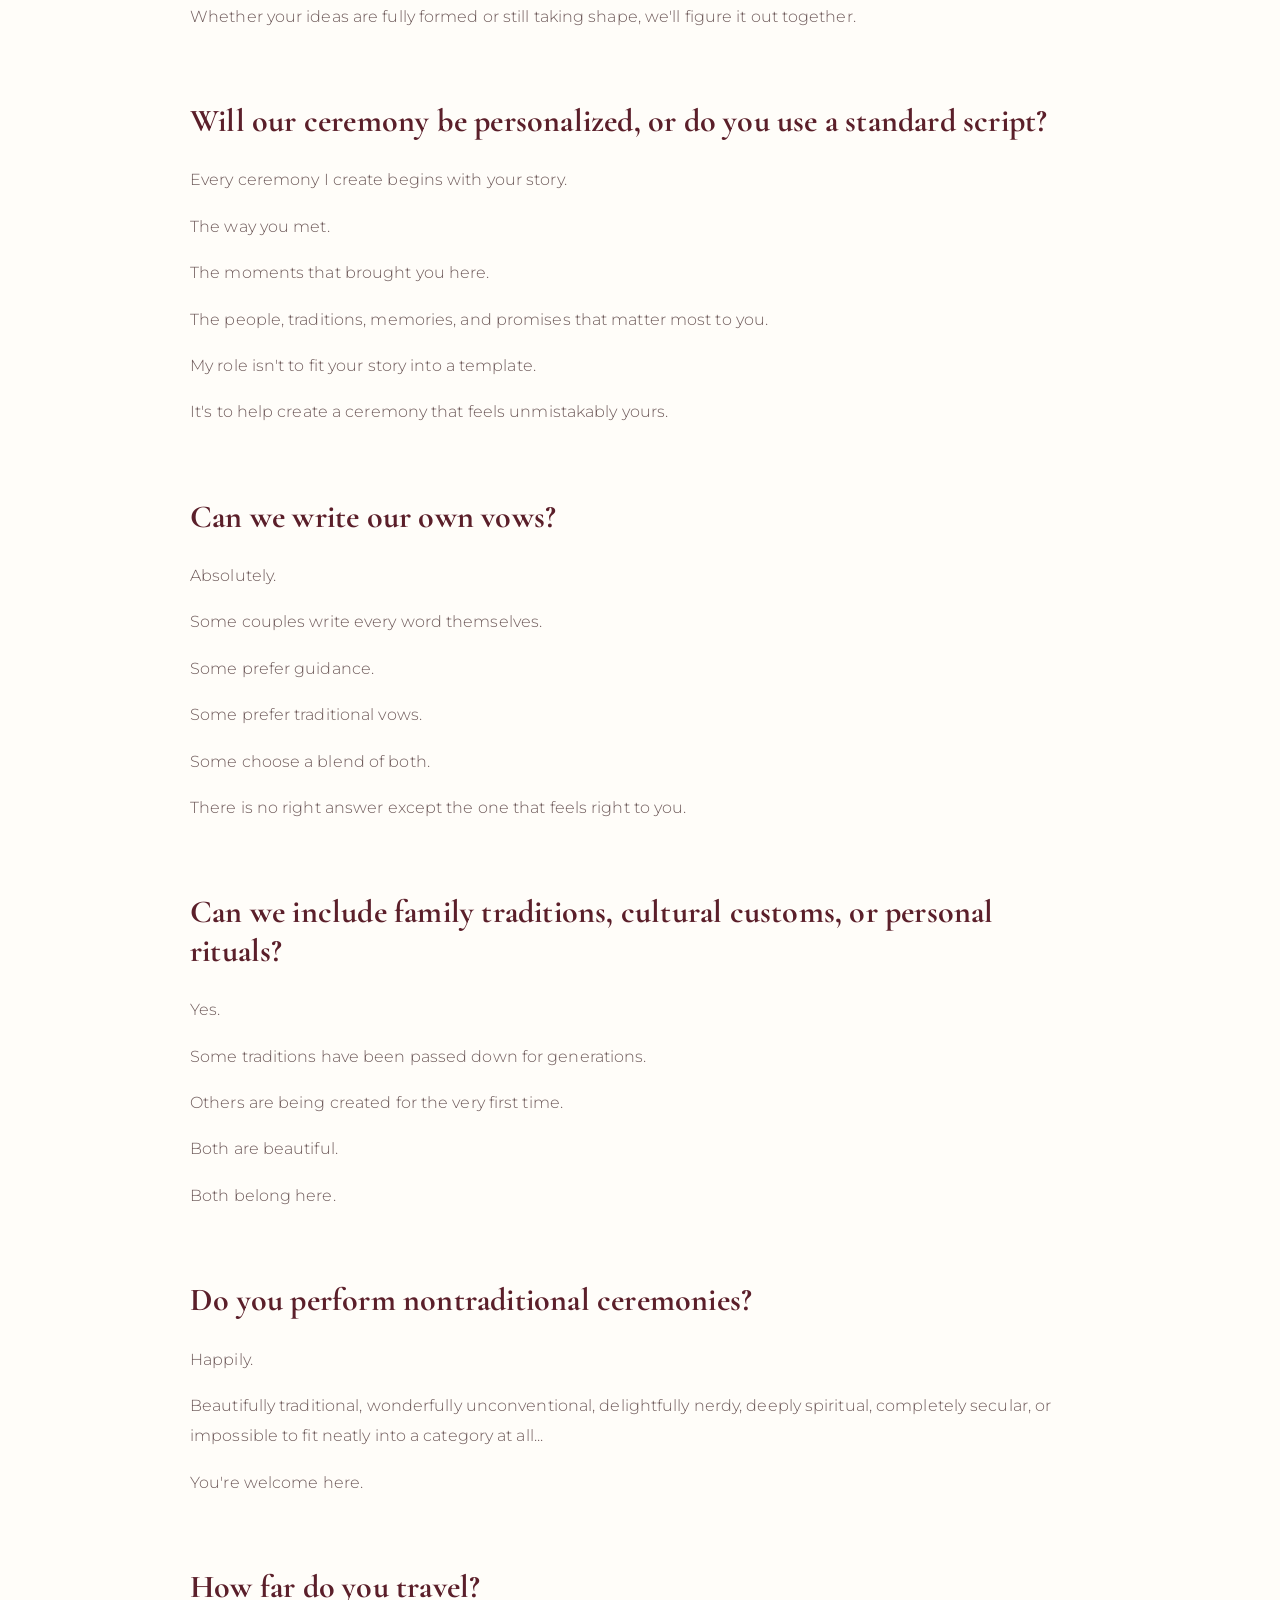
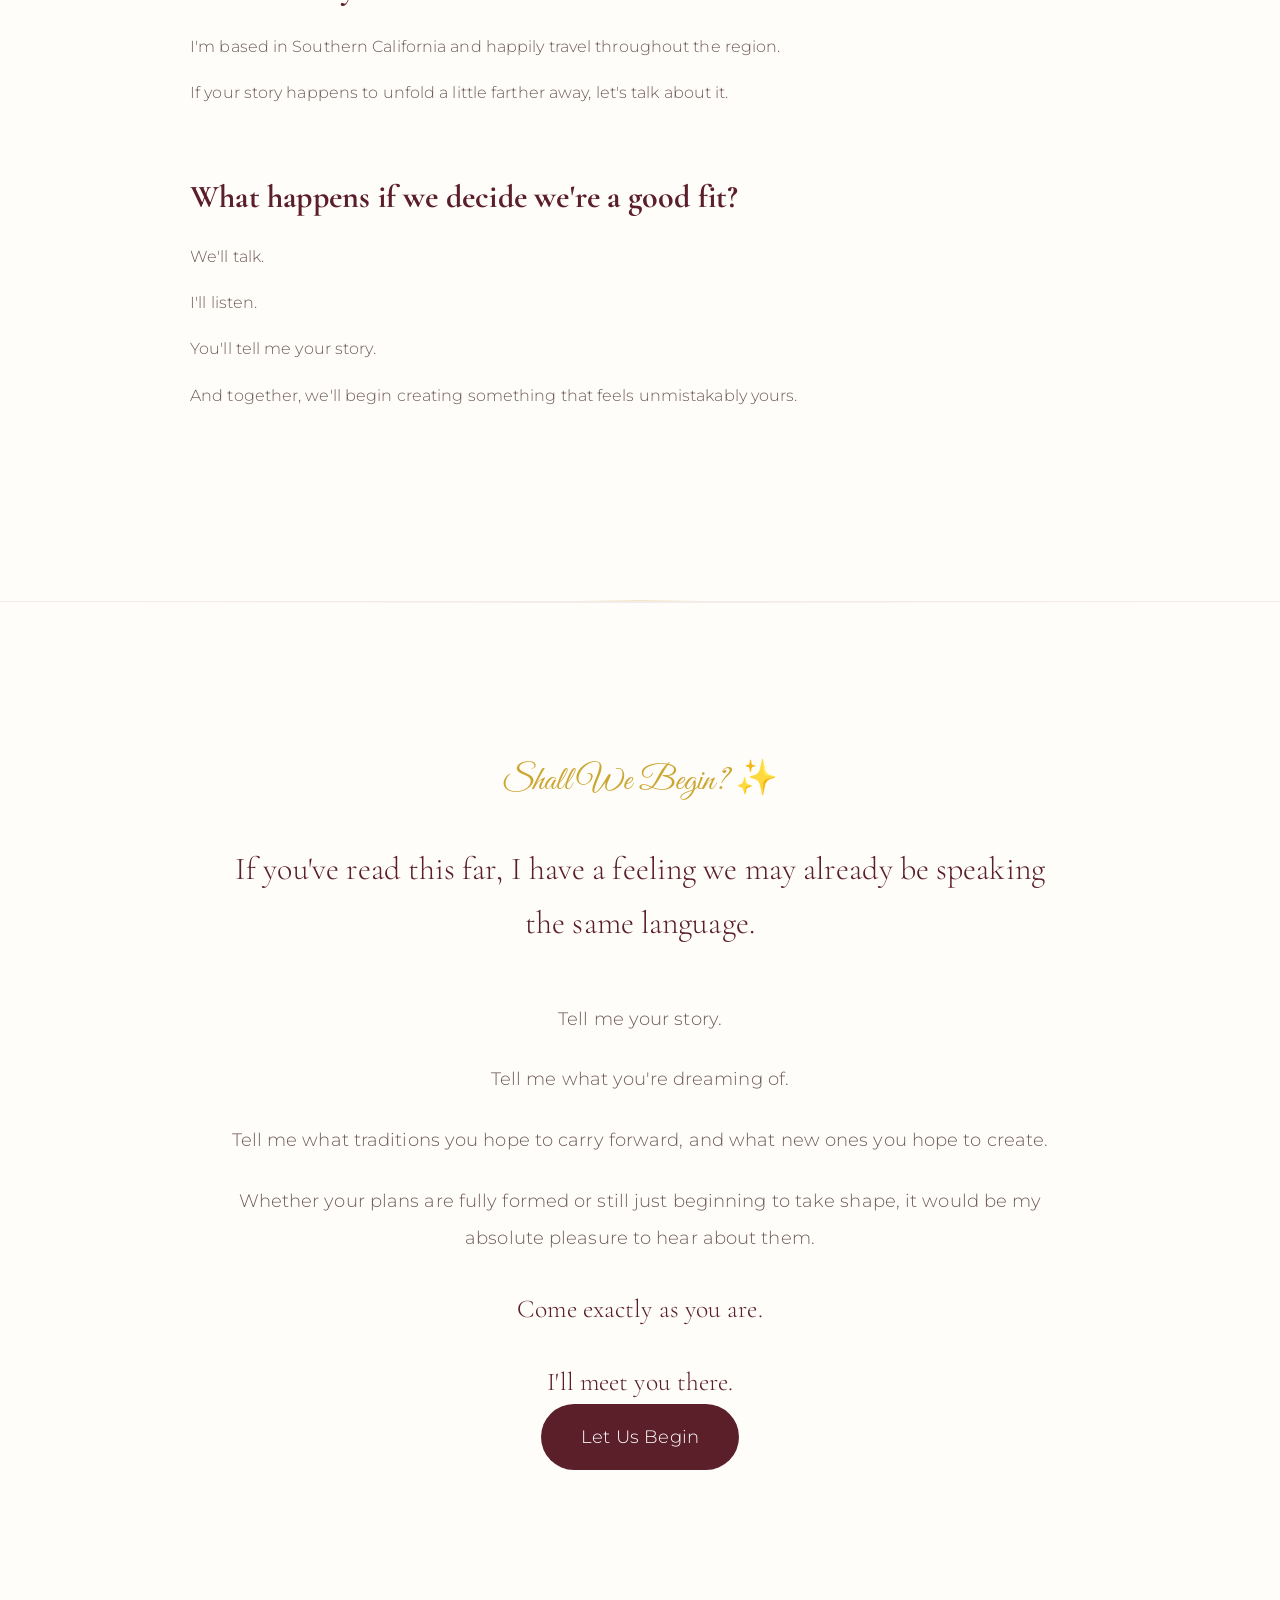
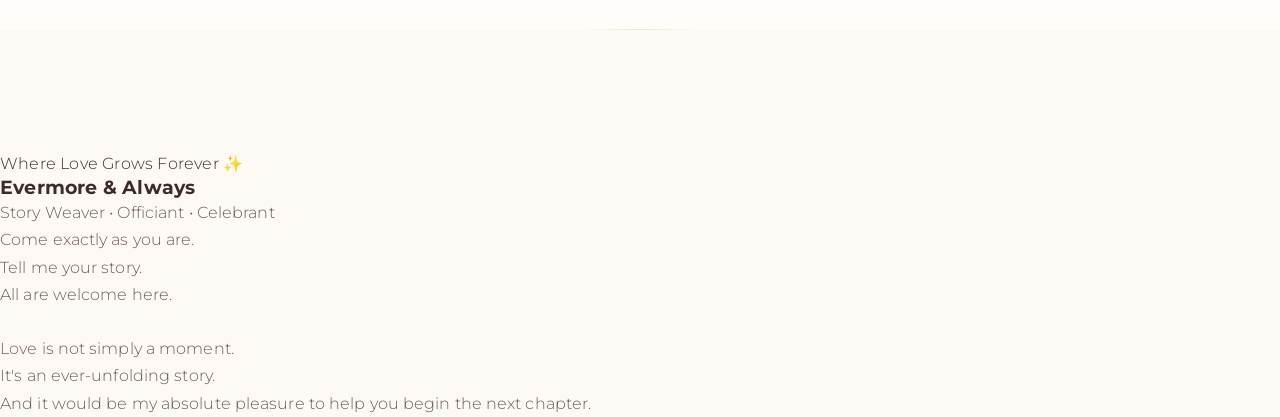
<file: index_old.html>
<!DOCTYPE html>
<html lang="en">
<head>

    <meta charset="UTF-8">
    <meta name="viewport" content="width=device-width, initial-scale=1.0">

    <title>Evermore & Always Ceremonies</title>

    <link rel="preconnect" href="https://fonts.googleapis.com">
    <link rel="preconnect" href="https://fonts.gstatic.com" crossorigin>

    <link href="https://fonts.googleapis.com/css2?family=Great+Vibes&family=Cormorant+Garamond:wght@300;400;500;600&family=Montserrat:wght@300;400;500;600&display=swap" rel="stylesheet">

    <link rel="stylesheet" href="style-v3.css">

</head>

<body>

    <!-- HERO -->
    <section id="hero">

    <div class="hero-content">

        <p class="hero-script">
            Where Love Grows Forever ✨
        </p>

        <h1>
            Evermore & Always
        </h1>

        <h2>
    by Reverend Taara Sabir Maharaj <br>
            Story Weaver • Officiant • Celebrant
</h2>
      
<p class="hero-subtitle">
    for the Wonderfully Traditional and the Beautifully Unconventional
</p>

        <p class="hero-intro">
            Every great love story begins somewhere.
        </p>

        <p class="hero-welcome">
            Come exactly as you are.<br>
            Tell me your story.<br>
            All are welcome here.
        </p>

<a href="#meet-taara" class="cta-button">
    Tell Me Your Story
</a>

    </div>

    <div class="hero-image">

        <img src="Headshot.png" alt="Rev. Taara Sabir Maharaj">

    </div>

</section>

    <!-- MEET REV TAARA -->
    <section id="meet-taara">

    <div class="meet-container">
        
<div class="meet-text">
    
<p class="section-script">
    Meet Your Story Weaver ✨
</p>

<h2>
    Hello, I'm Rev. Taara.
</h2>

<p>
    I'm a Story Weaver, Officiant, and Celebrant based in Southern California,
    and I believe every love story deserves to be told in a way that feels unmistakably true to the people living it.
</p>

<p>
    Some stories begin in classrooms.<br>
    Some in coffee shops.<br>
    Some through friends.<br>
    Some through sheer chance.
</p>

<p>
    Some are beautifully traditional.<br>
    Some are wonderfully unconventional.<br>
    Some refuse to fit neatly into any category at all.
</p>

<p class="meet-highlight">
    I love all of them.
</p>

<p>
    My role isn't to tell your story for you.<br>
</p>

<p>
    It's to listen carefully enough to help weave your moments, memories, traditions, laughter, promises, and personality into a beginning that feels like yours and no one else's.
</p>

<p>
    Because there is no one right way to celebrate love.<br>
    Only the way that feels true to you.
</p>

    </div>
        
<p class="welcome-line">
    Come exactly as you are.<br>
    All are welcome here.
</p>

    </div>

</section>

    <!-- TELL ME YOUR STORY -->
    <section id="tell-your-story">

    <div class="story-container">

        <p class="section-script">
            Tell Me Your Story ✨
        </p>

        <div class="story-lines">

            <p class="story-line">Tell me how you met.</p>

            <p class="story-line">Tell me what made you fall in love.</p>

            <p class="story-line">
                Tell me about the little moments that brought you here —
                the ones that made you think,
                "This is my person."
            </p>

            <p class="story-line">
                Tell me what makes your relationship beautifully yours.
            </p>

        </div>

        <div class="story-text">

            <p>
                Then let me help weave those pages into a celebration that honors not only where you've been, but the beautiful chapters still waiting to be written.
            </p>

            <p>
                Love doesn't have to fit into anyone else's idea of what it should look like.
            </p>

            <p>
                Whether your love story is wonderfully traditional, beautifully unconventional, delightfully nerdy, deeply spiritual, completely secular, or impossible to fit into a box...
                I'm already excited to hear it.
            </p>

            <p class="welcome-line">
                Come exactly as you are.<br>
                Tell me your story.<br>
                All are welcome here.
            </p>

        </div>

    </div>

</section>

    <!-- HOW WILL YOUR CHAPTER BEGIN -->
    <section id="beginning">

    <div class="beginning-container">

        <p class="section-script">
            How Will Your Chapter Begin? ✨
        </p>

        <p class="beginning-intro">
            There is no one right way to celebrate love.
            Only the way that feels true to you.
        </p>

        <div class="package-cards">

            <div class="package-card">

                <h3>Simple Signing</h3>

                <div class="price">$150</div>

                <p>
                    Marriage license signing for couples who simply need the legal essentials.
                </p>

            </div>

            <div class="package-card featured">

                <h3>Signature Ceremony</h3>

                <div class="price">$250</div>

                <p>
                    A personalized ceremony created to reflect your story, your values, and your beginning.
                </p>

            </div>

            <div class="package-card">

                <h3>Love Story Ceremony</h3>

                <div class="price">$350</div>

                <p>
                    A fully customized ceremony woven around the moments, memories, and promises that make your story beautifully yours.
                </p>

            </div>

        </div>

    </div>

</section>

    <section id="story-unfold">

    <div class="unfold-container">

        <p class="section-script">
            How Would You Like Your Story to Unfold? ✨
        </p>

        <div class="unfold-text">

            <p>
                Some stories unfold beneath cathedral ceilings.
            </p>

            <p>
                Some beneath oak trees.
            </p>

            <p>
                Some on beaches at sunset.
            </p>

            <p>
                Some in backyards filled with laughter.
            </p>

            <p>
                Some include traditions centuries old.
            </p>

            <p>
                Some create traditions that have never existed before.
            </p>

            <p>
                Some are elegant.
            </p>

            <p>
                Some are playful.
            </p>

            <p>
                Some are quiet.
            </p>

            <p>
                Some are wonderfully loud.
            </p>

            <p class="meet-highlight">
                I love all of those too.
            </p>

            <p class="unfold-closing">
                However you imagine your story unfolding...
            </p>

            <p class="unfold-closing">
                It would be my absolute pleasure to help you bring it to life.
            </p>

        </div>

    </div>

</section>

    <!-- STORIES IN BLOOM -->
    <section id="stories-in-bloom">

    <div class="bloom-container">

        <p class="section-script">
            Stories in Bloom ✨
        </p>

        <p class="bloom-opening">
            Every story begins somewhere.
        </p>

        <p class="bloom-text">
            The first voices in this garden are still on their way.
        </p>

    </div>

</section>

    <!-- QUESTIONS ALONG THE WAY -->
   <section id="faq">

    <div class="faq-container">

        <p class="section-script">
            Oft Asked Questions ✨
        </p>

        <p class="faq-intro">
            A few questions that may arise along the way.
        </p>

        <div class="faq-item">
            <h3>Do we need to know exactly what we want before we reach out?</h3>

            <p>
                Not at all.
            </p>

            <p>
                Some couples arrive with every detail already imagined.
            </p>

            <p>
                Others simply know they want something that feels like them.
            </p>

            <p>
                Whether your ideas are fully formed or still taking shape, we'll figure it out together.
            </p>
        </div>

        <div class="faq-item">
            <h3>Will our ceremony be personalized, or do you use a standard script?</h3>

            <p>
                Every ceremony I create begins with your story.
            </p>

            <p>
                The way you met.
            </p>

            <p>
                The moments that brought you here.
            </p>

            <p>
                The people, traditions, memories, and promises that matter most to you.
            </p>

            <p>
                My role isn't to fit your story into a template.
            </p>

            <p>
                It's to help create a ceremony that feels unmistakably yours.
            </p>
        </div>

        <div class="faq-item">
            <h3>Can we write our own vows?</h3>

            <p>
                Absolutely.
            </p>

            <p>
                Some couples write every word themselves.
            </p>

            <p>
                Some prefer guidance.
            </p>

            <p>
                Some prefer traditional vows.
            </p>

            <p>
                Some choose a blend of both.
            </p>

            <p>
                There is no right answer except the one that feels right to you.
            </p>
        </div>

        <div class="faq-item">
            <h3>Can we include family traditions, cultural customs, or personal rituals?</h3>

            <p>
                Yes.
            </p>

            <p>
                Some traditions have been passed down for generations.
            </p>

            <p>
                Others are being created for the very first time.
            </p>

            <p>
                Both are beautiful.
            </p>

            <p>
                Both belong here.
            </p>
        </div>

        <div class="faq-item">
            <h3>Do you perform nontraditional ceremonies?</h3>

            <p>
                Happily.
            </p>

            <p>
                Beautifully traditional, wonderfully unconventional, delightfully nerdy, deeply spiritual, completely secular, or impossible to fit neatly into a category at all...
            </p>

            <p>
                You're welcome here.
            </p>
        </div>

        <div class="faq-item">
            <h3>How far do you travel?</h3>

            <p>
                I'm based in Southern California and happily travel throughout the region.
            </p>

            <p>
                If your story happens to unfold a little farther away, let's talk about it.
            </p>
        </div>

        <div class="faq-item">
            <h3>What happens if we decide we're a good fit?</h3>

            <p>
                We'll talk.
            </p>

            <p>
                I'll listen.
            </p>

            <p>
                You'll tell me your story.
            </p>

            <p>
                And together, we'll begin creating something that feels unmistakably yours.
            </p>
        </div>

    </div>

</section>

    <!-- LET'S BEGIN -->
    <section id="contact">

    <div class="contact-container">

        <p class="section-script">
            Shall We Begin? ✨
        </p>
        <p class="contact-opening">
            If you've read this far, I have a feeling we may already be speaking the same language.
        </p>

        <p class="contact-text">
            Tell me your story.
        </p>

        <p class="contact-text">
            Tell me what you're dreaming of.
        </p>

        <p class="contact-text">
            Tell me what traditions you hope to carry forward,
            and what new ones you hope to create.
        </p>

        <p class="contact-text">
            Whether your plans are fully formed or still just beginning to take shape,
            it would be my absolute pleasure to hear about them.
        </p>

        <p class="contact-closing">
            Come exactly as you are.
        </p>

        <p class="contact-closing">
            I'll meet you there.
        </p>

<a href="mailto:you@email.com" class="cta-button">
    Let Us Begin
</a>
    </div>

</section>

    <!-- FOOTER -->
    <footer>

    <div class="footer-script">
        Where Love Grows Forever ✨
    </div>

    <h3>
        Evermore & Always
    </h3>

    <p>
        Story Weaver • Officiant • Celebrant
    </p>

    <p>
        Come exactly as you are.
    </p>

    <p>
        Tell me your story.
    </p>

    <p>
        All are welcome here.
    </p>

    <br>

    <p class="footer-closing">
        Love is not simply a moment.
    </p>

    <p class="footer-closing">
        It's an ever-unfolding story.
    </p>

    <p class="footer-closing">
        And it would be my absolute pleasure to help you begin the next chapter.
    </p>

</footer>

   <script>
const sections = document.querySelectorAll('section');

const observer = new IntersectionObserver(entries => {
  entries.forEach(entry => {
    if (entry.isIntersecting) {
      // Add visible class to the section itself
      entry.target.classList.add('visible');

      // Stagger each child inside the section
      const children = Array.from(entry.target.children);
      children.forEach((child, index) => {
        child.style.opacity = 0;
        child.style.transform = 'translateY(15px)';
        child.style.transition = `opacity 0.8s ease-out ${index * 0.14}s, transform 0.8s ease-out ${index * 0.14}s`;
        requestAnimationFrame(() => {
          child.style.opacity = 1;
          child.style.transform = 'translateY(0)';
        });
      });

      observer.unobserve(entry.target); // animate only once
    }
  });
}, {
  threshold: 0.1
});

sections.forEach(section => {
  observer.observe(section);
});
</script>

</body>
</html>
</file>
<file: style-v3.css>
/* =========================
   EVERMORE & ALWAYS COLOR SYSTEM
   ========================= */

:root {
    --wine: #5b1f2a;
    --gold: #c9a227;
    --cream: #fdfaf5;
    --ink: #6f5b5b;
}

html {
    scroll-behavior: smooth;
}

body {
    opacity: 0;
    animation: pageLoad 0.6s ease forwards;
}

@keyframes pageLoad {
    to {
        opacity: 1;
    }
}
/* =========================
   EVERMORE & ALWAYS V3
   ========================= */

* {
    margin: 0;
    box-sizing: border-box;
}

body {
    background: #f8f5ef;
    color: #3d2b2b;
    font-family: 'Montserrat', sans-serif;
    line-height: 1.7;
}

.hero-content {
    flex: 1;
    max-width: 650px;
}

.hero-script {
    font-family: 'Great Vibes', cursive;
    font-size: 2.2rem;
    color: var(--gold);
    margin-bottom: 20px;
}

.hero h1,
.hero h1 {
    font-family: 'Cormorant Garamond', serif;
    font-size: 5rem;
    font-weight: 500;
    color: #5b1f2a;
    line-height: 1;
    margin-bottom: 15px;
}

.hero h2 {
    font-family: 'Cormorant Garamond', serif;
    font-size: 1.6rem;
    font-weight: 400;
    margin-bottom: 8px;
    color: #7b5a5a;
}

.hero-intro {
    font-size: 1.3rem;
    margin-bottom: 25px;
}

.hero-welcome {
    font-size: 1.15rem;
    margin-bottom: 40px;
    line-height: 2;
}

.hero {
    background: radial-gradient(
        circle at top,
        rgba(255, 250, 244, 0.9) 0%,
        rgba(253, 250, 245, 1) 55%,
        rgba(247, 241, 234, 1) 100%
    );
}

.hero-text,
.hero-image {
    position: relative;
    z-index: 2;
}

/* =========================
   BUTTON RESET (SAFE STATE)
   ========================= */


/* =========================
   MEET REV TAARA
   ========================= */

#meet-taara {
    padding: 120px 8%;
    background: #fffdf9;
}

.meet-container {
    max-width: 850px;
    margin: auto;
}

.meet-image {
    flex: 1;
    text-align: center;
}

.meet-image img {
    width: 100%;
    max-width: 420px;
    border-radius: 30px;
    box-shadow: 0 25px 60px rgba(0,0,0,0.12);
}

.meet-text {
    text-align: left;
}

.section-script {
    font-family: 'Great Vibes', cursive;
    font-size: 2.15rem;
    font-weight: 400;
    color: var(--gold);
    line-height: 1.15;
    text-align: center;
    margin-bottom: 26px;
    letter-spacing: 0.2px;
    opacity: 0.96;
}

.meet-text h2 {
    font-family: 'Cormorant Garamond', serif;
    font-size: 3rem;
    color: #5b1f2a;
    margin-bottom: 30px;
}

.meet-text p:not(.section-script) {
    margin-bottom: 22px;
    font-size: 1.1rem;
    line-height: 1.9;
}

.welcome-line {
    margin-top: 40px;
    font-size: 1.2rem;
    color: #5b1f2a;
    font-weight: 500;
}

/* =========================
   TELL ME YOUR STORY
   ========================= */

#tell-your-story {
    padding: 120px 8%;
    background: #fdfaf5;
    text-align: center;
}

.story-container {
    max-width: 900px;
    margin: auto;
}

.story-lines {
    margin: 60px 0;
}

.story-line {
    font-family: 'Cormorant Garamond', serif;
    font-size: 2rem;
    color: #5b1f2a;
    margin: 35px 0;

    opacity: 0;
    animation: fadeStory 1.5s ease forwards;
}

.story-line:nth-child(1) {
    animation-delay: 0.5s;
}

.story-line:nth-child(2) {
    animation-delay: 2.5s;
}

.story-line:nth-child(3) {
    animation-delay: 4.5s;
}

.story-line:nth-child(4) {
    animation-delay: 6.5s;
}

.story-text {
    margin-top: 80px;
}

.story-text p {
    margin-bottom: 30px;
    font-size: 1.15rem;
    line-height: 2;
}

@keyframes fadeStory {
    from {
        opacity: 0;
        transform: translateY(25px);
    }

    to {
        opacity: 1;
        transform: translateY(0);
    }
}
/* =========================
   HOW WILL YOUR CHAPTER BEGIN
   ========================= */

#beginning {
    padding: 120px 8%;
    background: #fffdf9;
    text-align: center;
}

.beginning-container {
    max-width: 1200px;
    margin: auto;
}

.beginning-intro {
    max-width: 700px;
    margin: 20px auto 70px;
    font-size: 1.2rem;
    line-height: 1.8;
    color: #6f5b5b;
}

.package-cards {
    display: flex;
    justify-content: center;
    gap: 40px;
    flex-wrap: wrap;
}

.package-card {
    background: white;
    padding: 45px 35px;
    border-radius: 28px;
    width: 320px;
    box-shadow: 0 15px 40px rgba(0,0,0,.08);
    transition: transform .3s ease, box-shadow .3s ease;
}

.package-card:hover {
    transform: translateY(-8px);
    box-shadow: 0 20px 50px rgba(0,0,0,.12);
}

.package-card h3 {
    font-family: 'Cormorant Garamond', serif;
    font-size: 2rem;
    color: #5b1f2a;
    margin-bottom: 20px;
}

.price {
    font-size: 2rem;
    color: var(--gold);
    font-weight: 600;
    margin-bottom: 25px;
}

.package-card p {
    line-height: 1.9;
}

.featured {
    border: 2px solid var(--gold);
    transform: scale(1.04);
}
.meet-highlight {
    font-family: 'Cormorant Garamond', serif;
    font-size: 2rem;
    color: #5b1f2a;
    text-align: center;
    margin: 32px 0;
}
footer {
    padding-top: 120px;
}
/* =========================
   OFT ASKED QUESTIONS
   ========================= */

#faq {
    padding: 120px 8%;
    background: #fffdf9;
}

.faq-container {
    max-width: 900px;
    margin: auto;
}

.faq-intro {
    text-align: center;
    margin-bottom: 70px;
    font-size: 1.15rem;
    color: #6f5b5b;
}

.faq-item {
    margin-bottom: 70px;
}

.faq-item h3 {
    font-family: 'Cormorant Garamond', serif;
    font-size: 2rem;
    color: #5b1f2a;
    margin-bottom: 25px;
}

.faq-item p {
    margin-bottom: 16px;
    line-height: 1.9;
}
/* =========================
   STORIES IN BLOOM
   ========================= */

#stories-in-bloom {
    padding: 120px 8%;
    background: #fdfaf5;
    text-align: center;
}

.bloom-container {
    max-width: 800px;
    margin: auto;
}

.bloom-opening {
    font-family: 'Cormorant Garamond', serif;
    font-size: 2rem;
    color: #5b1f2a;
    margin-top: 40px;
    margin-bottom: 25px;
}

.bloom-text {
    font-size: 1.15rem;
    line-height: 1.9;
    color: #6f5b5b;
    font-style: italic;
}
/* =========================
   SHALL WE BEGIN
   ========================= */

#contact {
    padding: 120px 8%;
    background: #fffdf9;
    text-align: center;
}

.contact-container {
    max-width: 850px;
    margin: auto;
}

.contact-opening {
    font-family: 'Cormorant Garamond', serif;
    font-size: 2rem;
    color: #5b1f2a;
    margin-top: 40px;
    margin-bottom: 50px;
}

.contact-text {
    font-size: 1.15rem;
    line-height: 2;
    margin-bottom: 24px;
}

.contact-closing {
    font-family: 'Cormorant Garamond', serif;
    font-size: 1.6rem;
    color: #5b1f2a;
    margin-top: 30px;
}

/* =========================
   BUTTON RESET (SAFE STATE)
   ========================= */


/* =========================
   FLOW & RHYTHM SYSTEM
   ========================= */

/* HERO stays strong and full */
.hero {
    padding: 80px 8%;
}

/* Meet Rev. Taara — airy introduction */
#meet-taara {
    padding: 150px 8%;
}

/* Story / philosophy — slightly tighter focus */
#tell-your-story {
    padding: 110px 8%;
}

/* Chapter pricing — structured, grounded */
#beginning {
    padding: 130px 8%;
}

/* Story unfolding — airy, poetic */
#story-unfold {
    padding: 120px 8%;
}

/* FAQ — more structured, less airy */
#faq {
    padding: 120px 8%;
}

/* Stories in Bloom — soft reflection */
#stories-in-bloom {
    padding: 150px 8%;
}

/* Contact — final breath / spacious ending */
#contact {
    padding: 150px 8%;
}
/* =========================
   SECTION FLOW DIVIDERS
   ========================= */

section {
    position: relative;
}

/* soft separation between sections */
section:not(:last-child)::after {
    content: "";
    display: block;
    width: 120px;
    height: 1px;
    margin: 0 auto;
    margin-top: 80px;
    background: linear-gradient(to right, transparent, var(--gold), transparent);
    opacity: 0.4;
}
/* =========================
   SCROLL REVEAL LAYER
   ========================= */

.reveal {
    opacity: 0;
    transform: translateY(18px);
    transition: opacity 0.9s ease, transform 0.9s ease;
    will-change: opacity, transform;
}

.reveal.visible {
    opacity: 1;
    transform: translateY(0);
}
.hero img {
    opacity: 0;
    animation: heroImgFade 1.2s ease forwards;
}

@keyframes heroImgFade {
    to {
        opacity: 1;
    }
}
body {
    letter-spacing: 0.2px;
}

h2, h3 {
    letter-spacing: 0.3px;
}
.hero {
    min-height: 100vh;
    display: flex;
    align-items: center;
    justify-content: space-between;
    gap: 80px;
    padding: 80px 8%;
    position: relative;
    overflow: hidden;
}
.hero-text h1 {
    font-size: 3.4rem;
    line-height: 1.15;
    color: var(--wine);
    margin-bottom: 20px;
    letter-spacing: 0.2px;
}

.hero-subtitle {
    font-size: 1.2rem;
    max-width: 520px;
    line-height: 1.8;
    color: var(--ink);
    opacity: 0.9;
}

.cta-button {
    display: inline-block;
    padding: 18px 40px;
    border-radius: 50px;

    background: #5b1f2a;
    color: white;

    text-decoration: none;

    font-size: 1.1rem;

    transition: transform 0.35s ease, box-shadow 0.35s ease;
}

section {
    padding: 140px 8%;
}

.hero {
    padding: 80px 8%;
}

#contact {
    padding: 160px 8%;
}

p {
    color: var(--ink);
}

h2, h3 {
    line-height: 1.2;
}

body {
    font-weight: 300;
}

section:not(:last-child)::after {
    opacity: 0.25;
}

p {
    color: var(--ink);
    font-weight: 300;
}

h1, h2, h3 {
    line-height: 1.2;
    letter-spacing: 0.2px;
}

section {
    padding: 140px 8%;
}

.hero {
    padding: 80px 8%;
}

#contact {
    padding: 160px 8%;
}

section {
    position: relative;
}

section::before {
    content: "";
    position: absolute;
    top: 0;
    left: 10%;
    right: 10%;
    height: 1px;
    background: linear-gradient(to right, transparent, rgba(91,31,42,0.08), transparent);
}

p {
    font-weight: 300;
    letter-spacing: 0.1px;
}

.section-script {
    opacity: 0.95;
}

:root {
    --gold: #c9a227;
}

body::before {
    content: "";
    position: fixed;
    inset: 0;
    pointer-events: none;
    background: radial-gradient(
        circle at top,
        rgba(255, 255, 255, 0.55),
        rgba(253, 250, 245, 0.25),
        rgba(0, 0, 0, 0.03)
    );
    mix-blend-mode: soft-light;
    z-index: 0;
}

section:nth-child(odd) {
    background: #fdfaf5;
}

section:nth-child(even) {
    background: #fffdf9;
}

img {
    image-rendering: auto;
    -webkit-font-smoothing: antialiased;
}

.meet-image img {
    filter: saturate(1.02) contrast(1.02);
}

* {
    scroll-behavior: smooth;
}

.reveal {
    transition: opacity 1.1s ease, transform 1.1s ease;
}

.hero {
    position: relative;
    overflow: hidden;
}

.hero::before {
    content: "";
    position: absolute;
    inset: 0;

    background: radial-gradient(
        circle at 60% 40%,
        rgba(255, 255, 255, 0.08),
        rgba(91, 31, 42, 0.35)
    );

    z-index: 1;
    pointer-events: none;
}

.hero-content {
    position: relative;
    z-index: 2;
}

section {
    position: relative;
}

section::after {
    content: "";
    position: absolute;
    left: 10%;
    right: 10%;
    bottom: 0;

    height: 1px;
    background: linear-gradient(
        to right,
        transparent,
        rgba(91, 31, 42, 0.08),
        transparent
    );

    pointer-events: none;
}

body {
    background: linear-gradient(
        to bottom,
        #fdfaf5,
        #fbf7f2,
        #fdfaf5
    );
}

body::after {
    content: "";
    position: fixed;
    inset: 0;
    pointer-events: none;
    z-index: 0;

    background-image:

    opacity: 0.06;
    mix-blend-mode: multiply;
}

section {
    position: relative;
    z-index: 1;
}

.hero::before,
body::before,
body::after {
    z-index: 0;
}

#meet-taara,
#faq,
#contact {
    background: #fffdf9;
}

#tell-your-story,
#beginning,
#stories-in-bloom {
    background: #fdfaf5;
}

.hero-script {
    opacity: 0.9;
}

.hero h1 {
    letter-spacing: 0.3px;
}

.hero {
    position: relative;
    overflow: hidden;
}

.hero::after {
    content: "";
    position: absolute;
    bottom: -40px;
    right: -40px;

    width: 260px;
    height: 260px;

    background-size: contain;

    opacity: 0.85;
    pointer-events: none;
    z-index: 2;
}

.hero-content {
    position: relative;
    z-index: 3;
}

body::before {
    content: "";
    position: fixed;
    inset: 0;
    pointer-events: none;
    z-index: 0;

    background:
        radial-gradient(circle at 15% 20%, rgba(201,162,39,0.10), transparent 40%),
        radial-gradient(circle at 85% 30%, rgba(91,31,42,0.08), transparent 45%),
        radial-gradient(circle at 50% 90%, rgba(253,250,245,0.9), transparent 60%);
}

.hero::before {
    content: "";
    position: absolute;
    inset: 0;
    pointer-events: none;

    background:
        radial-gradient(circle at 10% 20%, rgba(201,162,39,0.12), transparent 35%),
        radial-gradient(circle at 90% 80%, rgba(91,31,42,0.10), transparent 40%);
}

section:nth-child(odd) {
    background: #fdfaf5;
}

section:nth-child(even) {
    background: #fffdf9;
}

/* ===== HERO FINAL VISUAL LAYER (CLEAN) ===== */

.hero {
    position: relative;
    overflow: hidden;
}

.hero::before {
    content: "";
    position: absolute;
    inset: 0;
    pointer-events: none;

    background:
        radial-gradient(circle at 15% 20%, rgba(201,162,39,0.12), transparent 40%),
        radial-gradient(circle at 85% 30%, rgba(91,31,42,0.08), transparent 45%);
}

.hero::after {
    content: "";
    position: absolute;
    inset: 0;
    pointer-events: none;

    background:
        radial-gradient(circle at 10% 80%, rgba(201,162,39,0.08), transparent 45%),
        radial-gradient(circle at 90% 70%, rgba(91,31,42,0.06), transparent 50%);
}

.hero-content {
    position: relative;
    z-index: 3;
}

.hero::after {
    content: "";
    position: absolute;
    bottom: -70px;
    right: -70px;

    width: 220px;
    height: 220px;

    background: radial-gradient(
        circle,
        rgba(91,31,42,0.12),
        transparent 70%
    );

    z-index: 1;
    pointer-events: none;
}
   
   section + section {
    border-top: 1px solid rgba(91,31,42,0.08);
}

@media (max-width: 768px) {

    .hero {
        min-height: 100vh;
        display: flex;
        flex-direction: column;
        justify-content: flex-start;
        align-items: center;
        padding: 40px 20px;
        gap: 24px;
    }

    .hero-content {
        width: 100%;
        text-align: center;
    }

       .hero-image img {
        width: 100%;
        height: auto;
        display: block;
    }
}

.hero {
    align-items: center;
    justify-content: space-between;
    gap: 60px;
}

.hero-content {
    max-width: 560px;
}

.hero {
    position: relative;
    overflow: hidden;
}

.hero::before {
    content: "";
    position: absolute;
    top: -60px;
    left: -60px;

    width: 180px;
    height: 180px;

    background: radial-gradient(
        circle,
        rgba(201,162,39,0.18),
        transparent 70%
    );

    z-index: 1;
    pointer-events: none;
}

.hero::after {
    content: "";
    position: absolute;
    bottom: -70px;
    right: -70px;

    width: 220px;
    height: 220px;

    background: radial-gradient(
        circle,
        rgba(91,31,42,0.12),
        transparent 70%
    );

    z-index: 1;
    pointer-events: none;
}

.hero-content {
    position: relative;
    z-index: 2;
}

.hero-content h1 {
    transform: scale(1.02);
    letter-spacing: 0.5px;
    color: var(--wine);
}

/* Fade-in animation */
@keyframes fadeIn {
  from { opacity: 0; transform: translateY(8px); } /* smaller distance for mobile */
  to { opacity: 1; transform: translateY(0); }
}

/* Hero elements fade-in */
#hero h1,
#hero h2,
#hero p,
.hero-image {
  opacity: 0;
  animation: fadeIn 0.9s ease forwards; /* slightly faster on mobile */
}

/* Stagger timings */
#hero h1 { animation-delay: 0.15s; }
#hero h2 { animation-delay: 0.3s; }
#hero p { animation-delay: 0.45s; }
.hero-image { animation-delay: 0.6s; }

/* Mobile adjustments */
@media (max-width: 768px) {
  #hero h1,
  #hero h2,
  #hero p,
  .hero-image {
    animation: fadeIn 0.8s ease forwards;
  }

  #hero h1 { animation-delay: 0.1s; }
  #hero h2 { animation-delay: 0.2s; }
  #hero p { animation-delay: 0.3s; }
  .hero-image { animation-delay: 0.4s; }
}

/* Initial state for all sections */
section {
  opacity: 0;
  transform: translateY(15px);
  transition: opacity 0.8s ease-out, transform 0.8s ease-out;
}

/* Class applied when section is in view */
section.visible {
  opacity: 1;
  transform: translateY(0);
}

/* Hero fade-in */
@keyframes fadeIn {
  from { opacity: 0; transform: translateY(10px); }
  to { opacity: 1; transform: translateY(0); }
}

#hero h1,
#hero h2,
#hero p,
.hero-image {
  opacity: 0;
  animation: fadeIn 1s ease forwards;
}

#hero h1 { animation-delay: 0.2s; }
#hero h2 { animation-delay: 0.4s; }
#hero p { animation-delay: 0.6s; }
.hero-image { animation-delay: 0.8s; }

/* Section fade-in on scroll */
section {
  opacity: 0;
  transform: translateY(15px);
  transition: opacity 0.8s ease-out, transform 0.8s ease-out;
}

section.visible {
  opacity: 1;
  transform: translateY(0);
}

/* Mobile adjustments for hero fade-in */
@media (max-width: 768px) {
  #hero h1,
  #hero h2,
  #hero p,
  .hero-image {
    animation: fadeIn 0.8s ease forwards;
  }

  #hero h1 { animation-delay: 0.1s; }
  #hero h2 { animation-delay: 0.2s; }
  #hero p { animation-delay: 0.3s; }
  .hero-image { animation-delay: 0.4s; }
}

@keyframes slowFloat {
  0% { transform: translateY(0px); }
  50% { transform: translateY(-6px); }
  100% { transform: translateY(0px); }
}

/* HERO FLOAT */
.hero-image img {
  animation: slowFloat 8s ease-in-out infinite;
  will-change: transform;
}

/* SECTION REVEAL */
section {
  opacity: 0;
  transform: translateY(24px) scale(0.995);
  transition: all 1.2s cubic-bezier(0.22, 1, 0.36, 1);
}

section.visible {
  opacity: 1;
  transform: translateY(0) scale(1);
}

/* CTA */
.cta-button {
  transition: transform 0.5s cubic-bezier(0.22, 1, 0.36, 1),
              box-shadow 0.5s ease,
              letter-spacing 0.3s ease;
}

.cta-button:hover {
  transform: translateY(-6px) scale(1.02);
  box-shadow: 0 18px 40px rgba(0,0,0,0.18);
  letter-spacing: 0.5px;
}

/* IMAGE HOVER */
.hero-image img,
.meet-image img {
  transition: transform 0.8s cubic-bezier(0.22, 1, 0.36, 1),
              box-shadow 0.8s ease;
}

.hero-image img:hover,
.meet-image img:hover {
  animation-play-state: paused;
  transform: translateY(-6px) scale(1.01);
  box-shadow: 0 35px 90px rgba(0,0,0,0.18);
}

/* ==================================================
   HERO MASTER OVERRIDES
   This section controls the final hero appearance.
   Future hero edits belong ONLY here.
================================================== */

.hero {
    display: grid;
    grid-template-columns: 1.05fr 0.75fr;
    align-items: start;

    gap: 40px;

    min-height: auto;

    padding: 60px 0 40px;
}

.hero-content {
    max-width: 560px;
}

.hero-image {
    display: flex;
    justify-content: flex-end;
    align-items: flex-start;

    margin-top: -215px;
    margin-right: 0px;
}

.hero-image::before {
    content: "";
    position: absolute;

    top: 46%;
    left: 74%;
    transform: translate(-50%, -50%);

    width: 58%;
    height: 58%;

    border-radius: 50%;

    background: radial-gradient(
        ellipse at center,
        rgba(255,223,170,.55) 0%,
        rgba(255,223,170,.26) 22%,
        rgba(255,223,170,.08) 44%,
        rgba(255,223,170,0) 62%
    );

    filter: blur(16px);

    opacity: .95;
    z-index: -1;
    pointer-events: none;
}

.hero-image img {
    width: 500px;
    max-width: 100%;
    height: auto;
    display: block;
}

/* ==========================================
   MOBILE HERO PORTRAIT POSITION
========================================== */

@media (max-width: 768px) {

    .hero-image {
        margin-top: 32px;
        margin-right: 0;
        justify-content: center;
    }

    .hero-image img {
        width: 320px;
        max-width: 90vw;
    }

}

/* ==========================================
   MOBILE HERO LAYOUT
========================================== */

@media (max-width: 768px) {

    .hero {
        grid-template-columns: 1fr;
        gap: 24px;
        text-align: center;
    }

    .hero-content {
        max-width: 100%;
    }

    .hero-image {
        justify-content: center;
        margin-top: 48;
        margin-right: 0;
    }

    .hero-image img {
        width: 320px;
        max-width: 90vw;
    }
}
</file>
